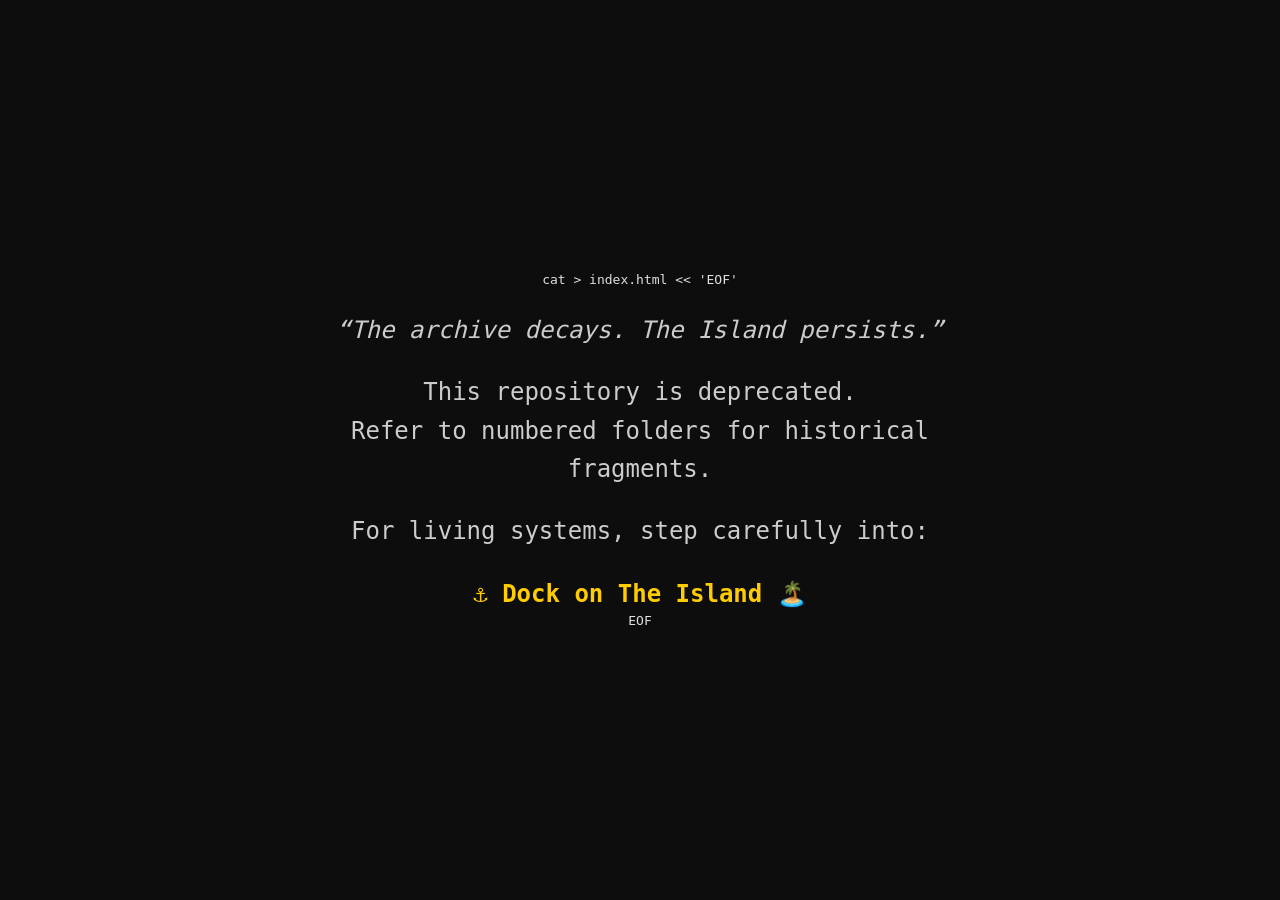
<file: glitch/index.html>
cat > index.html << 'EOF'
<!DOCTYPE html>
<html lang="en">
<head>
  <meta charset="UTF-8" />
  <meta name="viewport" content="width=device-width, initial-scale=1.0"/>
  <title>Ukusoma</title>
  <style>
    body {
      background-color: #0d0d0d;
      color: #e0e0e0;
      font-family: monospace;
      display: flex;
      flex-direction: column;
      align-items: center;
      justify-content: center;
      height: 100vh;
      margin: 0;
      animation: fadeIn 2s ease-in;
    }
    a {
      color: #ffcc00;
      text-decoration: none;
      margin-top: 2rem;
      font-weight: bold;
    }
    a:hover {
      text-shadow: 0 0 10px #ffcc00;
    }
    @keyframes fadeIn {
      from { opacity: 0; }
      to { opacity: 1; }
    }
    .glow {
      font-size: 1.5rem;
      text-align: center;
      line-height: 1.6;
      color: #ccc;
      max-width: 640px;
      padding: 0 1rem;
    }
  </style>
</head>
<body>
  <div class="glow">
    <p><em>“The archive decays. The Island persists.”</em></p>
    <p>This repository is deprecated.<br />
    Refer to numbered folders for historical fragments.</p>
    <p>For living systems, step carefully into:</p>
    <a href="../kitabo/ensi/ukubona/">⚓️ Dock on </a>
    <a href="../kitabo/insalata/">The Island 🏝️</a>
  </div>
</body>
</html>
EOF
</file>
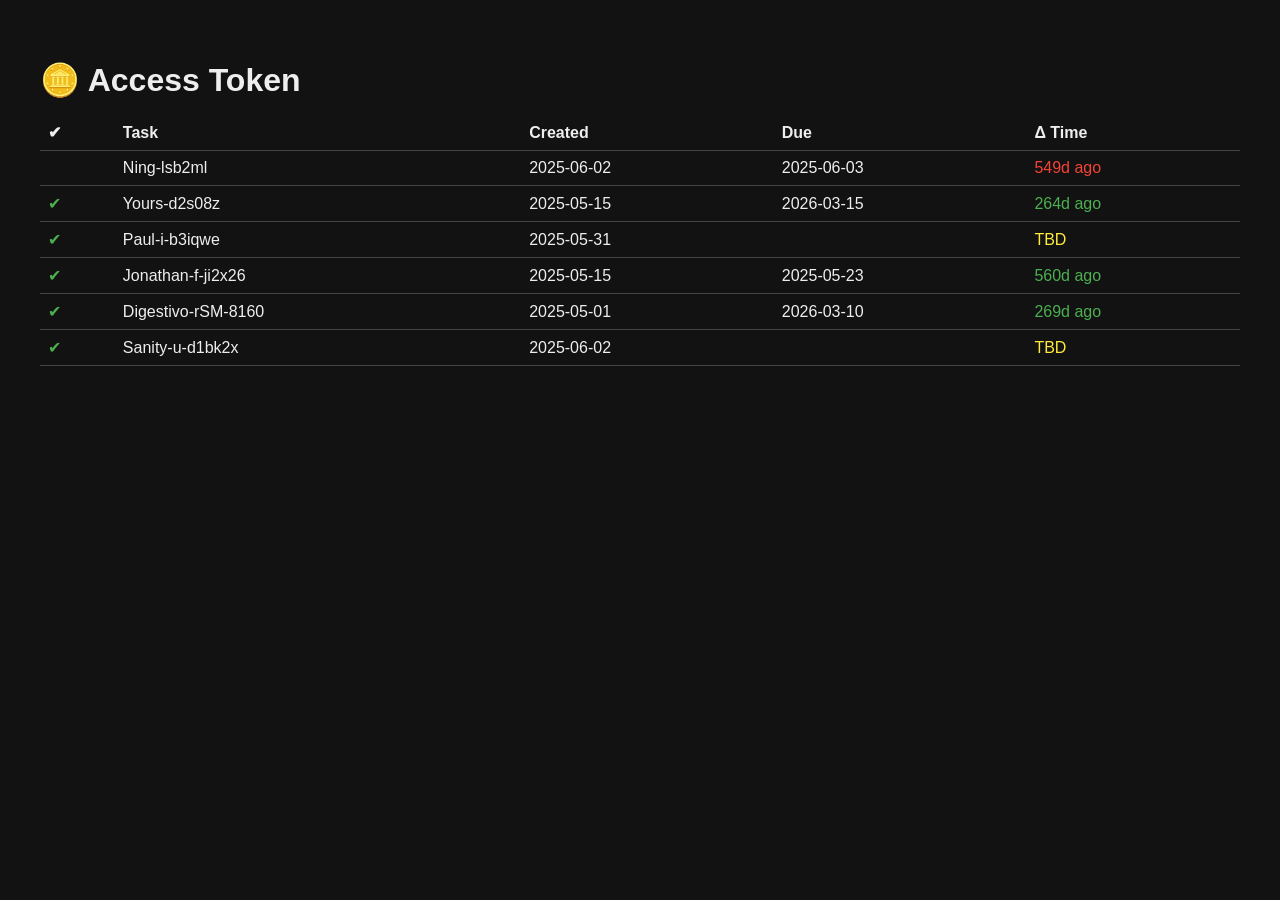
<file: ukb/digestivo/index.html>
<!DOCTYPE html>
<html lang="en">
<head>
  <meta charset="UTF-8">
  <title>Access Tokens</title>
  <link rel="stylesheet" href="style.css">
  <script src="script.js" defer></script>
</head>
<body>
  <h1>🪙 Access Token</h1>
  <table id="task-table">
    <thead>
      <tr>
        <th>✔</th>
        <th>Task</th>
        <th>Created</th>
        <th>Due</th>
        <th>Δ Time</th>
      </tr>
    </thead>
    <tbody></tbody>
  </table>
</body>
</html>
</file>
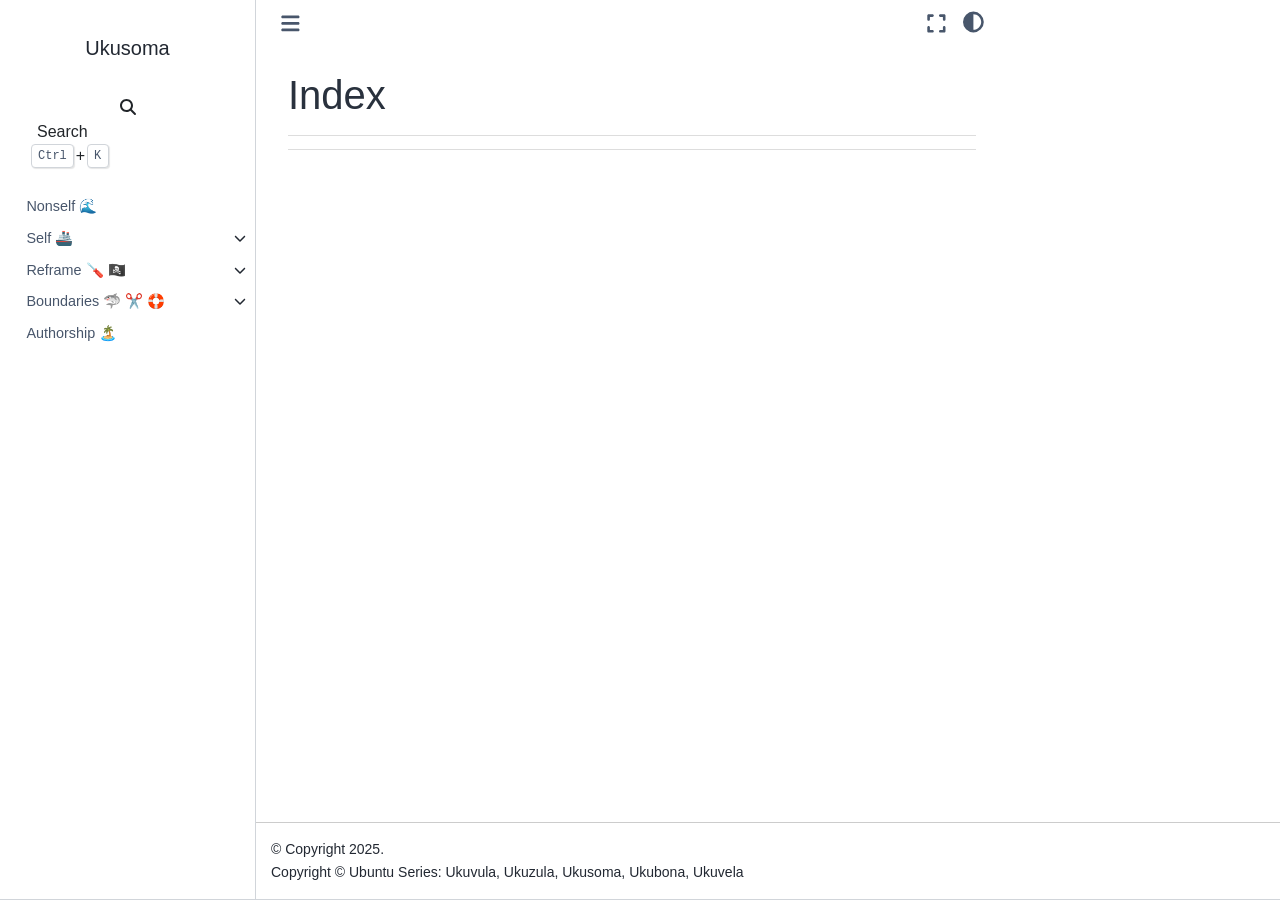
<file: genindex.html>
<!DOCTYPE html>


<html lang="en" data-content_root="" >

  <head>
    <meta charset="utf-8" />
    <meta name="viewport" content="width=device-width, initial-scale=1.0" />
    <title>Index &#8212; Ukusoma</title>
  
  
  
  <script data-cfasync="false">
    document.documentElement.dataset.mode = localStorage.getItem("mode") || "";
    document.documentElement.dataset.theme = localStorage.getItem("theme") || "";
  </script>
  
  <!-- Loaded before other Sphinx assets -->
  <link href="_static/styles/theme.css?digest=dfe6caa3a7d634c4db9b" rel="stylesheet" />
<link href="_static/styles/bootstrap.css?digest=dfe6caa3a7d634c4db9b" rel="stylesheet" />
<link href="_static/styles/pydata-sphinx-theme.css?digest=dfe6caa3a7d634c4db9b" rel="stylesheet" />

  
  <link href="_static/vendor/fontawesome/6.5.2/css/all.min.css?digest=dfe6caa3a7d634c4db9b" rel="stylesheet" />
  <link rel="preload" as="font" type="font/woff2" crossorigin href="_static/vendor/fontawesome/6.5.2/webfonts/fa-solid-900.woff2" />
<link rel="preload" as="font" type="font/woff2" crossorigin href="_static/vendor/fontawesome/6.5.2/webfonts/fa-brands-400.woff2" />
<link rel="preload" as="font" type="font/woff2" crossorigin href="_static/vendor/fontawesome/6.5.2/webfonts/fa-regular-400.woff2" />

    <link rel="stylesheet" type="text/css" href="_static/pygments.css" />
    <link rel="stylesheet" type="text/css" href="_static/styles/sphinx-book-theme.css" />
    <link rel="stylesheet" type="text/css" href="_static/togglebutton.css" />
    <link rel="stylesheet" type="text/css" href="_static/copybutton.css" />
    <link rel="stylesheet" type="text/css" href="_static/mystnb.4510f1fc1dee50b3e5859aac5469c37c29e427902b24a333a5f9fcb2f0b3ac41.css" />
    <link rel="stylesheet" type="text/css" href="_static/sphinx-thebe.css" />
    <link rel="stylesheet" type="text/css" href="_static/sphinx-design.5ea377869091fd0449014c60fc090103.min.css" />
    <link rel="stylesheet" type="text/css" href="_static/sphinx-dropdown.css" />
    <link rel="stylesheet" type="text/css" href="_static/panels-bootstrap.min.css" />
  
  <!-- Pre-loaded scripts that we'll load fully later -->
  <link rel="preload" as="script" href="_static/scripts/bootstrap.js?digest=dfe6caa3a7d634c4db9b" />
<link rel="preload" as="script" href="_static/scripts/pydata-sphinx-theme.js?digest=dfe6caa3a7d634c4db9b" />
  <script src="_static/vendor/fontawesome/6.5.2/js/all.min.js?digest=dfe6caa3a7d634c4db9b"></script>

    <script data-url_root="./" id="documentation_options" src="_static/documentation_options.js"></script>
    <script src="_static/jquery.js"></script>
    <script src="_static/underscore.js"></script>
    <script src="_static/_sphinx_javascript_frameworks_compat.js"></script>
    <script src="_static/doctools.js"></script>
    <script src="_static/sphinx_highlight.js"></script>
    <script src="_static/clipboard.min.js"></script>
    <script src="_static/copybutton.js"></script>
    <script src="_static/scripts/sphinx-book-theme.js"></script>
    <script>let toggleHintShow = 'Click to show';</script>
    <script>let toggleHintHide = 'Click to hide';</script>
    <script>let toggleOpenOnPrint = 'true';</script>
    <script src="_static/togglebutton.js"></script>
    <script>var togglebuttonSelector = '.toggle, .admonition.dropdown';</script>
    <script src="_static/design-tabs.js"></script>
    <script>const THEBE_JS_URL = "https://unpkg.com/thebe@0.8.2/lib/index.js"; const thebe_selector = ".thebe,.cell"; const thebe_selector_input = "pre"; const thebe_selector_output = ".output, .cell_output"</script>
    <script async="async" src="_static/sphinx-thebe.js"></script>
    <script>DOCUMENTATION_OPTIONS.pagename = 'genindex';</script>
    <link rel="shortcut icon" href="https://abikesa.github.io/favicon/assets/favicon-dark.ico"/>
    <link rel="index" title="Index" href="#" />
    <link rel="search" title="Search" href="search.html" />
  <meta name="viewport" content="width=device-width, initial-scale=1"/>
  <meta name="docsearch:language" content="en"/>
  </head>
  
  
  <body data-bs-spy="scroll" data-bs-target=".bd-toc-nav" data-offset="180" data-bs-root-margin="0px 0px -60%" data-default-mode="">

  
  
  <div id="pst-skip-link" class="skip-link d-print-none"><a href="#main-content">Skip to main content</a></div>
  
  <div id="pst-scroll-pixel-helper"></div>
  
  <button type="button" class="btn rounded-pill" id="pst-back-to-top">
    <i class="fa-solid fa-arrow-up"></i>Back to top</button>

  
  <input type="checkbox"
          class="sidebar-toggle"
          id="pst-primary-sidebar-checkbox"/>
  <label class="overlay overlay-primary" for="pst-primary-sidebar-checkbox"></label>
  
  <input type="checkbox"
          class="sidebar-toggle"
          id="pst-secondary-sidebar-checkbox"/>
  <label class="overlay overlay-secondary" for="pst-secondary-sidebar-checkbox"></label>
  
  <div class="search-button__wrapper">
    <div class="search-button__overlay"></div>
    <div class="search-button__search-container">
<form class="bd-search d-flex align-items-center"
      action="search.html"
      method="get">
  <i class="fa-solid fa-magnifying-glass"></i>
  <input type="search"
         class="form-control"
         name="q"
         id="search-input"
         placeholder="Search this book..."
         aria-label="Search this book..."
         autocomplete="off"
         autocorrect="off"
         autocapitalize="off"
         spellcheck="false"/>
  <span class="search-button__kbd-shortcut"><kbd class="kbd-shortcut__modifier">Ctrl</kbd>+<kbd>K</kbd></span>
</form></div>
  </div>

  <div class="pst-async-banner-revealer d-none">
  <aside id="bd-header-version-warning" class="d-none d-print-none" aria-label="Version warning"></aside>
</div>

  
    <header class="bd-header navbar navbar-expand-lg bd-navbar d-print-none">
    </header>
  

  <div class="bd-container">
    <div class="bd-container__inner bd-page-width">
      
      
      
        
      
      <div class="bd-sidebar-primary bd-sidebar">
        

  
  <div class="sidebar-header-items sidebar-primary__section">
    
    
    
    
  </div>
  
    <div class="sidebar-primary-items__start sidebar-primary__section">
        <div class="sidebar-primary-item">

  
    
  

<a class="navbar-brand logo" href="index.html">
  
  
  
  
  
  
    <p class="title logo__title">Ukusoma</p>
  
</a></div>
        <div class="sidebar-primary-item">

 <script>
 document.write(`
   <button class="btn search-button-field search-button__button" title="Search" aria-label="Search" data-bs-placement="bottom" data-bs-toggle="tooltip">
    <i class="fa-solid fa-magnifying-glass"></i>
    <span class="search-button__default-text">Search</span>
    <span class="search-button__kbd-shortcut"><kbd class="kbd-shortcut__modifier">Ctrl</kbd>+<kbd class="kbd-shortcut__modifier">K</kbd></span>
   </button>
 `);
 </script></div>
        <div class="sidebar-primary-item"><nav class="bd-links bd-docs-nav" aria-label="Main">
    <div class="bd-toc-item navbar-nav active">
        
        <ul class="nav bd-sidenav bd-sidenav__home-link">
            <li class="toctree-l1">
                <a class="reference internal" href="index.html">
                    Nonself 🌊
                </a>
            </li>
        </ul>
        <ul class="nav bd-sidenav">
<li class="toctree-l1 has-children"><a class="reference internal" href="act1/part1.html">Self 🚢</a><details><summary><span class="toctree-toggle" role="presentation"><i class="fa-solid fa-chevron-down"></i></span></summary><ul>
<li class="toctree-l2"><a class="reference internal" href="act1/chapter1.html">Idols</a></li>
<li class="toctree-l2"><a class="reference internal" href="act1/chapter2.html">Realities</a></li>
<li class="toctree-l2"><a class="reference internal" href="act1/chapter3.html">Question</a></li>
</ul>
</details></li>
<li class="toctree-l1 has-children"><a class="reference internal" href="act2/part2.html">Reframe 🪛 🏴‍☠️</a><details><summary><span class="toctree-toggle" role="presentation"><i class="fa-solid fa-chevron-down"></i></span></summary><ul>
<li class="toctree-l2"><a class="reference internal" href="act2/chapter1.html">Eternal</a></li>
<li class="toctree-l2"><a class="reference internal" href="act2/chapter2.html">War</a></li>
<li class="toctree-l2"><a class="reference internal" href="act2/chapter3.html">Hammer</a></li>
</ul>
</details></li>
<li class="toctree-l1 has-children"><a class="reference internal" href="act3/part3.html">Boundaries 🦈 ✂️ 🛟</a><details><summary><span class="toctree-toggle" role="presentation"><i class="fa-solid fa-chevron-down"></i></span></summary><ul>
<li class="toctree-l2 has-children"><a class="reference internal" href="act3/act1.html">Self 🗡</a><details><summary><span class="toctree-toggle" role="presentation"><i class="fa-solid fa-chevron-down"></i></span></summary><ul>
<li class="toctree-l3"><a class="reference internal" href="act3/part1/part1_1.html">Adversarial</a></li>
<li class="toctree-l3"><a class="reference internal" href="act3/part1/part1_2.html">Competitive</a></li>
<li class="toctree-l3"><a class="reference internal" href="act3/part1/part1_3.html">Worthy</a></li>
</ul>
</details></li>
<li class="toctree-l2 has-children"><a class="reference internal" href="act3/act2.html">Emergent 🤝</a><details><summary><span class="toctree-toggle" role="presentation"><i class="fa-solid fa-chevron-down"></i></span></summary><ul>
<li class="toctree-l3"><a class="reference internal" href="act3/part2/part2_1.html">Transactional</a></li>
<li class="toctree-l3"><a class="reference internal" href="act3/part2/part2_2.html">Suspended</a></li>
<li class="toctree-l3"><a class="reference internal" href="act3/part2/part2_3.html">Loyal</a></li>
</ul>
</details></li>
<li class="toctree-l2 has-children"><a class="reference internal" href="act3/act3.html">Nonself ❤️</a><details><summary><span class="toctree-toggle" role="presentation"><i class="fa-solid fa-chevron-down"></i></span></summary><ul>
<li class="toctree-l3"><a class="reference internal" href="act3/part3/part3_1.html">Cooperative</a></li>
<li class="toctree-l3"><a class="reference internal" href="act3/part3/part3_2.html">Emergent</a></li>

<li class="toctree-l3"><a class="reference internal" href="act3/part3/part3_3.html">Family 🎹</a></li>
</ul>
</details></li>
</ul>
</details></li>
<li class="toctree-l1"><a class="reference internal" href="bibliography.html">Authorship 🏝️</a></li>
</ul>

    </div>
</nav></div>
    </div>
  
  
  <div class="sidebar-primary-items__end sidebar-primary__section">
  </div>
  
  <div id="rtd-footer-container"></div>


      </div>
      
      <main id="main-content" class="bd-main" role="main">
        
        

<div class="sbt-scroll-pixel-helper"></div>

          <div class="bd-content">
            <div class="bd-article-container">
              
              <div class="bd-header-article d-print-none">
<div class="header-article-items header-article__inner">
  
    <div class="header-article-items__start">
      
        <div class="header-article-item"><button class="sidebar-toggle primary-toggle btn btn-sm" title="Toggle primary sidebar" data-bs-placement="bottom" data-bs-toggle="tooltip">
  <span class="fa-solid fa-bars"></span>
</button></div>
      
    </div>
  
  
    <div class="header-article-items__end">
      
        <div class="header-article-item">

<div class="article-header-buttons">



<button onclick="toggleFullScreen()"
  class="btn btn-sm btn-fullscreen-button"
  title="Fullscreen mode"
  data-bs-placement="bottom" data-bs-toggle="tooltip"
>
  

<span class="btn__icon-container">
  <i class="fas fa-expand"></i>
  </span>

</button>



<script>
document.write(`
  <button class="btn btn-sm nav-link pst-navbar-icon theme-switch-button" title="light/dark" aria-label="light/dark" data-bs-placement="bottom" data-bs-toggle="tooltip">
    <i class="theme-switch fa-solid fa-sun fa-lg" data-mode="light"></i>
    <i class="theme-switch fa-solid fa-moon fa-lg" data-mode="dark"></i>
    <i class="theme-switch fa-solid fa-circle-half-stroke fa-lg" data-mode="auto"></i>
  </button>
`);
</script>


<script>
document.write(`
  <button class="btn btn-sm pst-navbar-icon search-button search-button__button" title="Search" aria-label="Search" data-bs-placement="bottom" data-bs-toggle="tooltip">
    <i class="fa-solid fa-magnifying-glass fa-lg"></i>
  </button>
`);
</script>

</div></div>
      
    </div>
  
</div>
</div>
              
              

<div id="jb-print-docs-body" class="onlyprint">
    <h1></h1>
    <!-- Table of contents -->
    <div id="print-main-content">
        <div id="jb-print-toc">
            
        </div>
    </div>
</div>

              
                
<div id="searchbox"></div>
                <article class="bd-article">
                  

<h1 id="index">Index</h1>

<div class="genindex-jumpbox">
 
</div>


                </article>
              

              
              
              
              
                <footer class="prev-next-footer d-print-none">
                  
<div class="prev-next-area">
</div>
                </footer>
              
            </div>
            
            
              
            
          </div>
          <footer class="bd-footer-content">
            
<div class="bd-footer-content__inner container">
  
  <div class="footer-item">
    
  </div>
  
  <div class="footer-item">
    

  <p class="copyright">
    
      © Copyright 2025.
      <br/>
    
  </p>

  </div>
  
  <div class="footer-item">
    
  </div>
  
  <div class="footer-item">
    
<div class="extra_footer">
  Copyright © Ubuntu Series: Ukuvula, Ukuzula, Ukusoma, Ukubona, Ukuvela

</div>
  </div>
  
</div>
          </footer>
        

      </main>
    </div>
  </div>
  
  <!-- Scripts loaded after <body> so the DOM is not blocked -->
  <script src="_static/scripts/bootstrap.js?digest=dfe6caa3a7d634c4db9b"></script>
<script src="_static/scripts/pydata-sphinx-theme.js?digest=dfe6caa3a7d634c4db9b"></script>

  <footer class="bd-footer">
  </footer>
  </body>
</html>
</file>
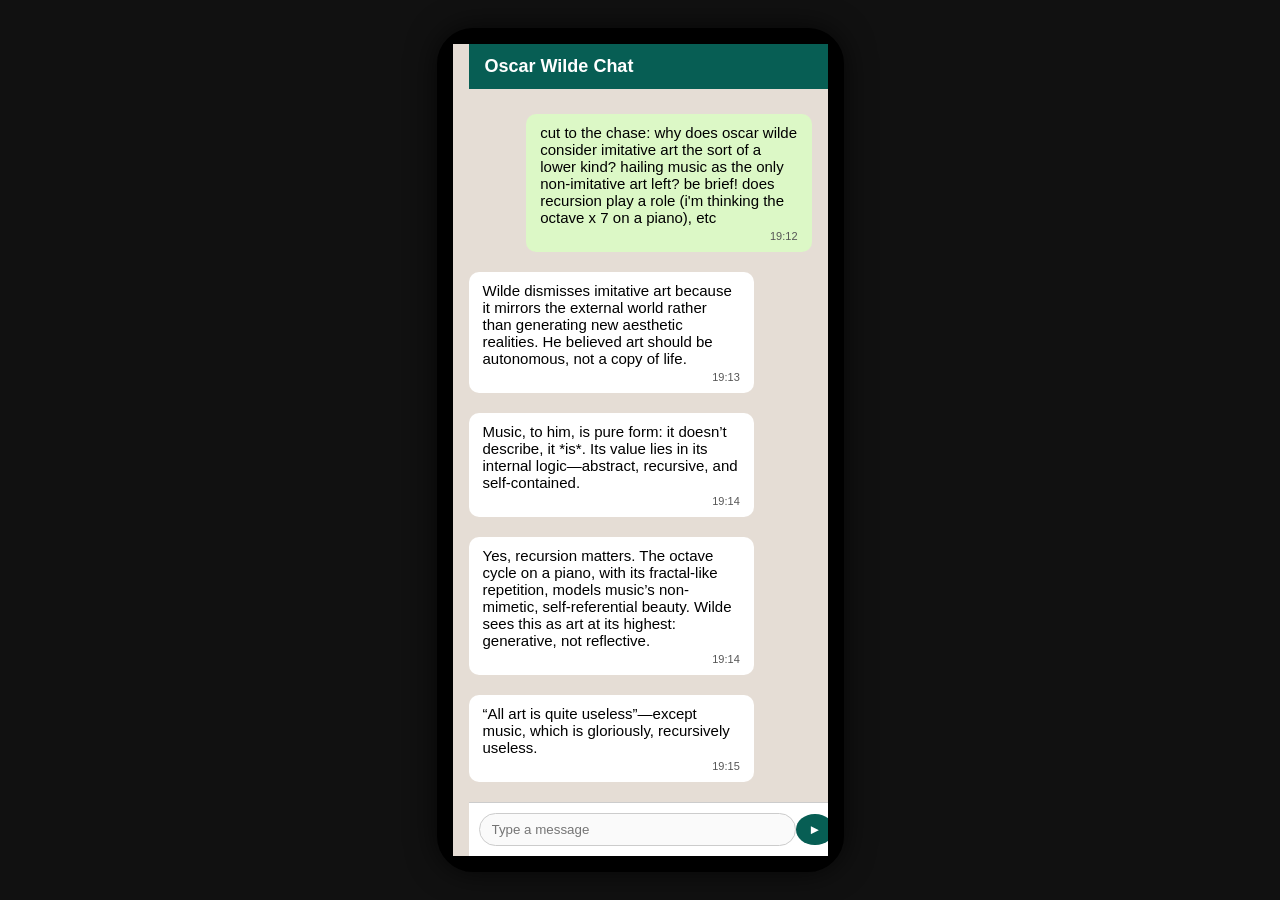
<file: liveserver.html>
<!DOCTYPE html>
<html lang="en">
<head>
  <meta charset="UTF-8">
  <meta name="viewport" content="width=device-width, initial-scale=1.0">
  <title>Oscar Wilde WhatsApp Chat</title>
  <style>
    body {
      background: #111;
      display: flex;
      align-items: center;
      justify-content: center;
      height: 100vh;
      margin: 0;
      font-family: 'Helvetica Neue', sans-serif;
    }
    .iphone {
      width: 375px;
      height: 812px;
      border: 16px solid #000;
      border-radius: 36px;
      box-shadow: 0 0 30px rgba(0, 0, 0, 0.7);
      background: #fff;
      position: relative;
      animation: vibrate 0.2s ease-in-out 4 alternate;
    }
    @keyframes vibrate {
      0% { transform: translate(0); }
      25% { transform: translate(2px, 1px); }
      50% { transform: translate(-2px, -1px); }
      75% { transform: translate(2px, -1px); }
      100% { transform: translate(-2px, 1px); }
    }
    .iphone::before {
      content: "";
      position: absolute;
      top: 10px;
      left: 50%;
      transform: translateX(-50%);
      width: 60px;
      height: 5px;
      background: #ccc;
      border-radius: 10px;
    }
    .screen {
      width: 100%;
      height: 100%;
      overflow-y: auto;
      background-color: #e5ddd5;
      padding: 60px 16px 80px;
      box-sizing: border-box;
      position: relative;
    }
    .header {
      position: absolute;
      top: 0;
      width: 100%;
      background-color: #075e54;
      color: white;
      padding: 12px 16px;
      box-sizing: border-box;
      font-weight: bold;
      font-size: 18px;
    }
    .message {
      margin: 10px 0;
      max-width: 75%;
      padding: 10px 14px;
      border-radius: 10px;
      font-size: 15px;
      position: relative;
    }
    .me {
      background-color: #dcf8c6;
      align-self: flex-end;
      margin-left: auto;
    }
    .bot {
      background-color: white;
      align-self: flex-start;
      margin-right: auto;
    }
    .timestamp {
      font-size: 11px;
      color: #555;
      text-align: right;
      margin-top: 4px;
    }
    .chat-container {
      display: flex;
      flex-direction: column;
    }
    .input-bar {
      position: absolute;
      bottom: 0;
      width: 100%;
      background: white;
      border-top: 1px solid #ccc;
      padding: 10px;
      box-sizing: border-box;
      display: flex;
      align-items: center;
      justify-content: space-between;
    }
    .input-bar input {
      width: 85%;
      padding: 8px 12px;
      border-radius: 20px;
      border: 1px solid #ccc;
    }
    .input-bar button {
      background: #075e54;
      color: white;
      border: none;
      padding: 8px 12px;
      border-radius: 50%;
      cursor: pointer;
    }
  </style>
</head>
<body>
  <div class="iphone">
    <div class="screen">
      <div class="header">Oscar Wilde Chat</div>
      <div class="chat-container">
        <div class="message me">
          cut to the chase: why does oscar wilde consider imitative art the sort of a lower kind? hailing music as the only non-imitative art left? be brief! does recursion play a role (i'm thinking the octave x 7 on a piano), etc
          <div class="timestamp">19:12</div>
        </div>
        <div class="message bot">
          Wilde dismisses imitative art because it mirrors the external world rather than generating new aesthetic realities. He believed art should be autonomous, not a copy of life.
          <div class="timestamp">19:13</div>
        </div>
        <div class="message bot">
          Music, to him, is pure form: it doesn’t describe, it *is*. Its value lies in its internal logic—abstract, recursive, and self-contained.
          <div class="timestamp">19:14</div>
        </div>
        <div class="message bot">
          Yes, recursion matters. The octave cycle on a piano, with its fractal-like repetition, models music’s non-mimetic, self-referential beauty. Wilde sees this as art at its highest: generative, not reflective.
          <div class="timestamp">19:14</div>
        </div>
        <div class="message bot">
          “All art is quite useless”—except music, which is gloriously, recursively useless.
          <div class="timestamp">19:15</div>
        </div>
        <div class="message bot">
          Really, imitating reality? One might as well paint a mirror and call it genius.
          <div class="timestamp">19:15</div>
        </div>
      </div>
      <div class="input-bar">
        <input type="text" placeholder="Type a message" disabled>
        <button>&#9658;</button>
      </div>
    </div>
  </div>
</body>
</html>
</file>
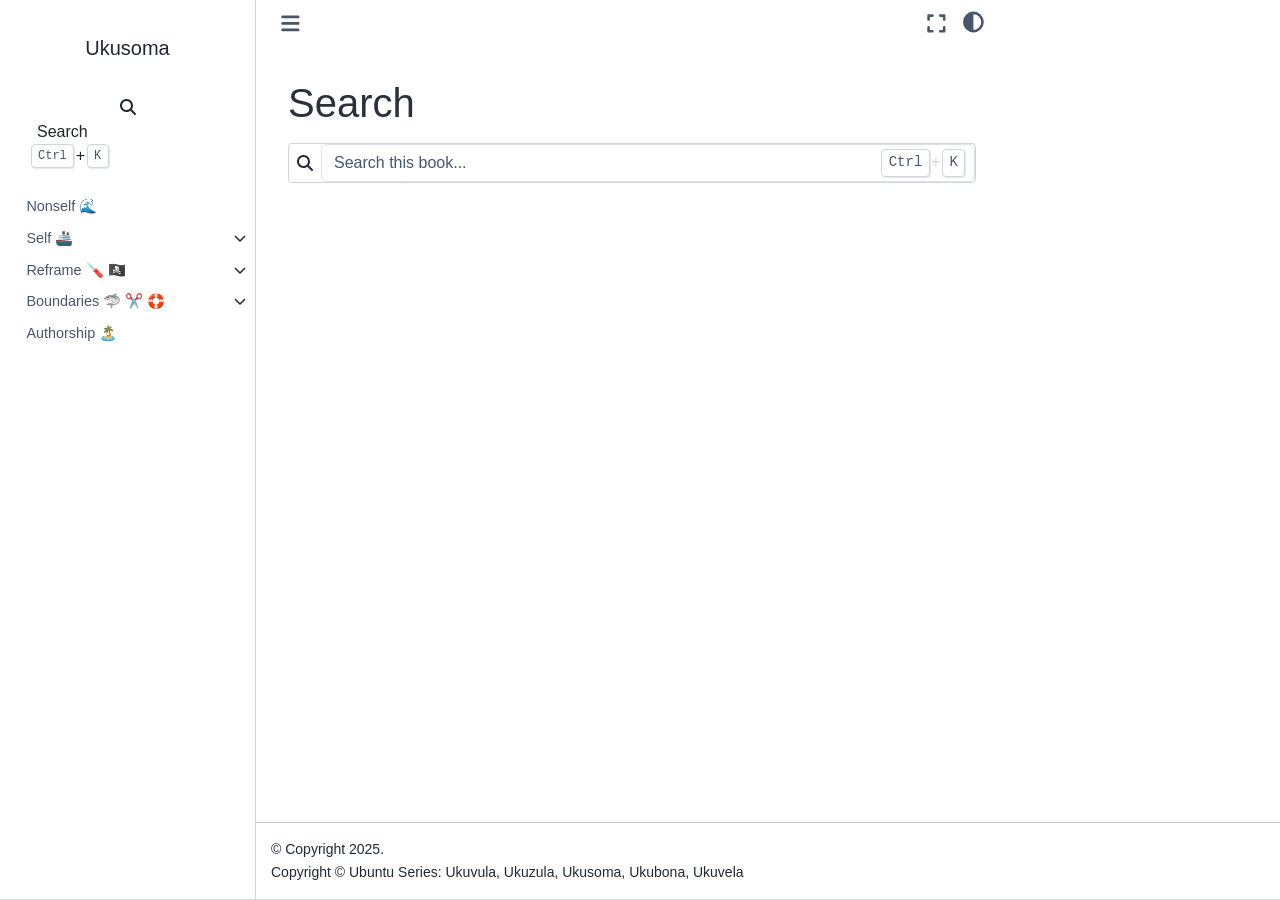
<file: search.html>
<!DOCTYPE html>


<html lang="en" data-content_root="" >

  <head>
    <meta charset="utf-8" />
    <meta name="viewport" content="width=device-width, initial-scale=1.0" /><title>Search - Ukusoma</title>
  
  
  
  <script data-cfasync="false">
    document.documentElement.dataset.mode = localStorage.getItem("mode") || "";
    document.documentElement.dataset.theme = localStorage.getItem("theme") || "";
  </script>
  
  <!-- Loaded before other Sphinx assets -->
  <link href="_static/styles/theme.css?digest=dfe6caa3a7d634c4db9b" rel="stylesheet" />
<link href="_static/styles/bootstrap.css?digest=dfe6caa3a7d634c4db9b" rel="stylesheet" />
<link href="_static/styles/pydata-sphinx-theme.css?digest=dfe6caa3a7d634c4db9b" rel="stylesheet" />

  
  <link href="_static/vendor/fontawesome/6.5.2/css/all.min.css?digest=dfe6caa3a7d634c4db9b" rel="stylesheet" />
  <link rel="preload" as="font" type="font/woff2" crossorigin href="_static/vendor/fontawesome/6.5.2/webfonts/fa-solid-900.woff2" />
<link rel="preload" as="font" type="font/woff2" crossorigin href="_static/vendor/fontawesome/6.5.2/webfonts/fa-brands-400.woff2" />
<link rel="preload" as="font" type="font/woff2" crossorigin href="_static/vendor/fontawesome/6.5.2/webfonts/fa-regular-400.woff2" />

    <link rel="stylesheet" type="text/css" href="_static/pygments.css" />
    <link rel="stylesheet" type="text/css" href="_static/styles/sphinx-book-theme.css" />
    <link rel="stylesheet" type="text/css" href="_static/togglebutton.css" />
    <link rel="stylesheet" type="text/css" href="_static/copybutton.css" />
    <link rel="stylesheet" type="text/css" href="_static/mystnb.4510f1fc1dee50b3e5859aac5469c37c29e427902b24a333a5f9fcb2f0b3ac41.css" />
    <link rel="stylesheet" type="text/css" href="_static/sphinx-thebe.css" />
    <link rel="stylesheet" type="text/css" href="_static/sphinx-design.5ea377869091fd0449014c60fc090103.min.css" />
    <link rel="stylesheet" type="text/css" href="_static/sphinx-dropdown.css" />
    <link rel="stylesheet" type="text/css" href="_static/panels-bootstrap.min.css" />
  
  <!-- Pre-loaded scripts that we'll load fully later -->
  <link rel="preload" as="script" href="_static/scripts/bootstrap.js?digest=dfe6caa3a7d634c4db9b" />
<link rel="preload" as="script" href="_static/scripts/pydata-sphinx-theme.js?digest=dfe6caa3a7d634c4db9b" />
  <script src="_static/vendor/fontawesome/6.5.2/js/all.min.js?digest=dfe6caa3a7d634c4db9b"></script>

    <script data-url_root="./" id="documentation_options" src="_static/documentation_options.js"></script>
    <script src="_static/jquery.js"></script>
    <script src="_static/underscore.js"></script>
    <script src="_static/_sphinx_javascript_frameworks_compat.js"></script>
    <script src="_static/doctools.js"></script>
    <script src="_static/sphinx_highlight.js"></script>
    <script src="_static/clipboard.min.js"></script>
    <script src="_static/copybutton.js"></script>
    <script src="_static/scripts/sphinx-book-theme.js"></script>
    <script>let toggleHintShow = 'Click to show';</script>
    <script>let toggleHintHide = 'Click to hide';</script>
    <script>let toggleOpenOnPrint = 'true';</script>
    <script src="_static/togglebutton.js"></script>
    <script>var togglebuttonSelector = '.toggle, .admonition.dropdown';</script>
    <script src="_static/design-tabs.js"></script>
    <script>const THEBE_JS_URL = "https://unpkg.com/thebe@0.8.2/lib/index.js"; const thebe_selector = ".thebe,.cell"; const thebe_selector_input = "pre"; const thebe_selector_output = ".output, .cell_output"</script>
    <script async="async" src="_static/sphinx-thebe.js"></script>
    <script>DOCUMENTATION_OPTIONS.pagename = 'search';</script>
  <script src="_static/searchtools.js"></script>
  <script src="_static/language_data.js"></script>
  <script src="searchindex.js"></script>
    <link rel="shortcut icon" href="https://abikesa.github.io/favicon/assets/favicon-dark.ico"/>
    <link rel="index" title="Index" href="genindex.html" />
    <link rel="search" title="Search" href="#" />
  <meta name="viewport" content="width=device-width, initial-scale=1"/>
  <meta name="docsearch:language" content="en"/>
  </head>
  
  
  <body data-bs-spy="scroll" data-bs-target=".bd-toc-nav" data-offset="180" data-bs-root-margin="0px 0px -60%" data-default-mode="">

  
  
  <div id="pst-skip-link" class="skip-link d-print-none"><a href="#main-content">Skip to main content</a></div>
  
  <div id="pst-scroll-pixel-helper"></div>
  
  <button type="button" class="btn rounded-pill" id="pst-back-to-top">
    <i class="fa-solid fa-arrow-up"></i>Back to top</button>

  
  <input type="checkbox"
          class="sidebar-toggle"
          id="pst-primary-sidebar-checkbox"/>
  <label class="overlay overlay-primary" for="pst-primary-sidebar-checkbox"></label>
  
  <input type="checkbox"
          class="sidebar-toggle"
          id="pst-secondary-sidebar-checkbox"/>
  <label class="overlay overlay-secondary" for="pst-secondary-sidebar-checkbox"></label>
  
  <div class="search-button__wrapper">
    <div class="search-button__overlay"></div>
    <div class="search-button__search-container">
<form class="bd-search d-flex align-items-center"
      action="#"
      method="get">
  <i class="fa-solid fa-magnifying-glass"></i>
  <input type="search"
         class="form-control"
         name="q"
         id="search-input"
         placeholder="Search this book..."
         aria-label="Search this book..."
         autocomplete="off"
         autocorrect="off"
         autocapitalize="off"
         spellcheck="false"/>
  <span class="search-button__kbd-shortcut"><kbd class="kbd-shortcut__modifier">Ctrl</kbd>+<kbd>K</kbd></span>
</form></div>
  </div>

  <div class="pst-async-banner-revealer d-none">
  <aside id="bd-header-version-warning" class="d-none d-print-none" aria-label="Version warning"></aside>
</div>

  
    <header class="bd-header navbar navbar-expand-lg bd-navbar d-print-none">
    </header>
  

  <div class="bd-container">
    <div class="bd-container__inner bd-page-width">
      
      
      
        
      
      <div class="bd-sidebar-primary bd-sidebar">
        

  
  <div class="sidebar-header-items sidebar-primary__section">
    
    
    
    
  </div>
  
    <div class="sidebar-primary-items__start sidebar-primary__section">
        <div class="sidebar-primary-item">

  
    
  

<a class="navbar-brand logo" href="index.html">
  
  
  
  
  
  
    <p class="title logo__title">Ukusoma</p>
  
</a></div>
        <div class="sidebar-primary-item">

 <script>
 document.write(`
   <button class="btn search-button-field search-button__button" title="Search" aria-label="Search" data-bs-placement="bottom" data-bs-toggle="tooltip">
    <i class="fa-solid fa-magnifying-glass"></i>
    <span class="search-button__default-text">Search</span>
    <span class="search-button__kbd-shortcut"><kbd class="kbd-shortcut__modifier">Ctrl</kbd>+<kbd class="kbd-shortcut__modifier">K</kbd></span>
   </button>
 `);
 </script></div>
        <div class="sidebar-primary-item"><nav class="bd-links bd-docs-nav" aria-label="Main">
    <div class="bd-toc-item navbar-nav active">
        
        <ul class="nav bd-sidenav bd-sidenav__home-link">
            <li class="toctree-l1">
                <a class="reference internal" href="index.html">
                    Nonself 🌊
                </a>
            </li>
        </ul>
        <ul class="nav bd-sidenav">
<li class="toctree-l1 has-children"><a class="reference internal" href="act1/part1.html">Self 🚢</a><details><summary><span class="toctree-toggle" role="presentation"><i class="fa-solid fa-chevron-down"></i></span></summary><ul>
<li class="toctree-l2"><a class="reference internal" href="act1/chapter1.html">Idols</a></li>
<li class="toctree-l2"><a class="reference internal" href="act1/chapter2.html">Realities</a></li>
<li class="toctree-l2"><a class="reference internal" href="act1/chapter3.html">Question</a></li>
</ul>
</details></li>
<li class="toctree-l1 has-children"><a class="reference internal" href="act2/part2.html">Reframe 🪛 🏴‍☠️</a><details><summary><span class="toctree-toggle" role="presentation"><i class="fa-solid fa-chevron-down"></i></span></summary><ul>
<li class="toctree-l2"><a class="reference internal" href="act2/chapter1.html">Eternal</a></li>
<li class="toctree-l2"><a class="reference internal" href="act2/chapter2.html">War</a></li>
<li class="toctree-l2"><a class="reference internal" href="act2/chapter3.html">Hammer</a></li>
</ul>
</details></li>
<li class="toctree-l1 has-children"><a class="reference internal" href="act3/part3.html">Boundaries 🦈 ✂️ 🛟</a><details><summary><span class="toctree-toggle" role="presentation"><i class="fa-solid fa-chevron-down"></i></span></summary><ul>
<li class="toctree-l2 has-children"><a class="reference internal" href="act3/act1.html">Self 🗡</a><details><summary><span class="toctree-toggle" role="presentation"><i class="fa-solid fa-chevron-down"></i></span></summary><ul>
<li class="toctree-l3"><a class="reference internal" href="act3/part1/part1_1.html">Adversarial</a></li>
<li class="toctree-l3"><a class="reference internal" href="act3/part1/part1_2.html">Competitive</a></li>
<li class="toctree-l3"><a class="reference internal" href="act3/part1/part1_3.html">Worthy</a></li>
</ul>
</details></li>
<li class="toctree-l2 has-children"><a class="reference internal" href="act3/act2.html">Emergent 🤝</a><details><summary><span class="toctree-toggle" role="presentation"><i class="fa-solid fa-chevron-down"></i></span></summary><ul>
<li class="toctree-l3"><a class="reference internal" href="act3/part2/part2_1.html">Transactional</a></li>
<li class="toctree-l3"><a class="reference internal" href="act3/part2/part2_2.html">Suspended</a></li>
<li class="toctree-l3"><a class="reference internal" href="act3/part2/part2_3.html">Loyal</a></li>
</ul>
</details></li>
<li class="toctree-l2 has-children"><a class="reference internal" href="act3/act3.html">Nonself ❤️</a><details><summary><span class="toctree-toggle" role="presentation"><i class="fa-solid fa-chevron-down"></i></span></summary><ul>
<li class="toctree-l3"><a class="reference internal" href="act3/part3/part3_1.html">Cooperative</a></li>
<li class="toctree-l3"><a class="reference internal" href="act3/part3/part3_2.html">Emergent</a></li>

<li class="toctree-l3"><a class="reference internal" href="act3/part3/part3_3.html">Family 🎹</a></li>
</ul>
</details></li>
</ul>
</details></li>
<li class="toctree-l1"><a class="reference internal" href="bibliography.html">Authorship 🏝️</a></li>
</ul>

    </div>
</nav></div>
    </div>
  
  
  <div class="sidebar-primary-items__end sidebar-primary__section">
  </div>
  
  <div id="rtd-footer-container"></div>


      </div>
      
      <main id="main-content" class="bd-main" role="main">
        
        

<div class="sbt-scroll-pixel-helper"></div>

          <div class="bd-content">
            <div class="bd-article-container">
              
              <div class="bd-header-article d-print-none">
<div class="header-article-items header-article__inner">
  
    <div class="header-article-items__start">
      
        <div class="header-article-item"><button class="sidebar-toggle primary-toggle btn btn-sm" title="Toggle primary sidebar" data-bs-placement="bottom" data-bs-toggle="tooltip">
  <span class="fa-solid fa-bars"></span>
</button></div>
      
    </div>
  
  
    <div class="header-article-items__end">
      
        <div class="header-article-item">

<div class="article-header-buttons">



<button onclick="toggleFullScreen()"
  class="btn btn-sm btn-fullscreen-button"
  title="Fullscreen mode"
  data-bs-placement="bottom" data-bs-toggle="tooltip"
>
  

<span class="btn__icon-container">
  <i class="fas fa-expand"></i>
  </span>

</button>



<script>
document.write(`
  <button class="btn btn-sm nav-link pst-navbar-icon theme-switch-button" title="light/dark" aria-label="light/dark" data-bs-placement="bottom" data-bs-toggle="tooltip">
    <i class="theme-switch fa-solid fa-sun fa-lg" data-mode="light"></i>
    <i class="theme-switch fa-solid fa-moon fa-lg" data-mode="dark"></i>
    <i class="theme-switch fa-solid fa-circle-half-stroke fa-lg" data-mode="auto"></i>
  </button>
`);
</script>


<script>
document.write(`
  <button class="btn btn-sm pst-navbar-icon search-button search-button__button" title="Search" aria-label="Search" data-bs-placement="bottom" data-bs-toggle="tooltip">
    <i class="fa-solid fa-magnifying-glass fa-lg"></i>
  </button>
`);
</script>

</div></div>
      
    </div>
  
</div>
</div>
              
              
  <div class="bd-search-container">
    <h1>Search</h1>
    <noscript>
      <div class="admonition error">
        <p class="admonition-title">Error</p>
        <p>Please activate JavaScript to enable the search functionality.</p>
      </div>
    </noscript>
    
<form class="bd-search d-flex align-items-center"
      action="#"
      method="get">
  <i class="fa-solid fa-magnifying-glass"></i>
  <input type="search"
         class="form-control"
         name="q"
         id="search-input"
         placeholder="Search this book..."
         aria-label="Search this book..."
         autocomplete="off"
         autocorrect="off"
         autocapitalize="off"
         spellcheck="false"/>
  <span class="search-button__kbd-shortcut"><kbd class="kbd-shortcut__modifier">Ctrl</kbd>+<kbd>K</kbd></span>
</form>
    <div id="search-results"></div>
  </div>
  <script>
    // Activate the search field on page load
    let searchInput = document.querySelector("form.bd-search input");
    if (searchInput) {
        searchInput.focus();
        searchInput.select();
        console.log("[PST]: Set focus on search field.");
    }
  </script>

              
              
              
              
                <footer class="prev-next-footer d-print-none">
                  
<div class="prev-next-area">
</div>
                </footer>
              
            </div>
            
            
              
            
          </div>
          <footer class="bd-footer-content">
            
<div class="bd-footer-content__inner container">
  
  <div class="footer-item">
    
  </div>
  
  <div class="footer-item">
    

  <p class="copyright">
    
      © Copyright 2025.
      <br/>
    
  </p>

  </div>
  
  <div class="footer-item">
    
  </div>
  
  <div class="footer-item">
    
<div class="extra_footer">
  Copyright © Ubuntu Series: Ukuvula, Ukuzula, Ukusoma, Ukubona, Ukuvela

</div>
  </div>
  
</div>
          </footer>
        

      </main>
    </div>
  </div>
  
  <!-- Scripts loaded after <body> so the DOM is not blocked -->
  <script src="_static/scripts/bootstrap.js?digest=dfe6caa3a7d634c4db9b"></script>
<script src="_static/scripts/pydata-sphinx-theme.js?digest=dfe6caa3a7d634c4db9b"></script>

  <footer class="bd-footer">
  </footer>
  </body>
</html>
</file>
<file: ukb/digestivo/style.css>
body {
  font-family: sans-serif;
  background: #121212;
  color: #eee;
  padding: 2rem;
}
h1 {
  margin-bottom: 1rem;
}
table {
  width: 100%;
  border-collapse: collapse;
}
th, td {
  padding: 0.5rem;
  border-bottom: 1px solid #444;
  text-align: left;
}
.done {
  color: #4caf50;
}
.overdue {  
  color: #f44336;
}     
.upcoming {
  color: #ffeb3b;
}
</file>
<file: _static/styles/theme.css>
/* Provided by Sphinx's 'basic' theme, and included in the final set of assets */
@import "../basic.css";
</file>
<file: _static/styles/pydata-sphinx-theme.css>
html{--pst-header-height:4rem;--pst-header-article-height:calc(var(--pst-header-height)*2/3);--pst-sidebar-secondary:17rem;--pst-font-size-base:1rem;--pst-font-size-h1:2.5rem;--pst-font-size-h2:2rem;--pst-font-size-h3:1.75rem;--pst-font-size-h4:1.5rem;--pst-font-size-h5:1.25rem;--pst-font-size-h6:1.1rem;--pst-font-size-milli:0.9rem;--pst-sidebar-font-size:0.9rem;--pst-sidebar-font-size-mobile:1.1rem;--pst-sidebar-header-font-size:1.2rem;--pst-sidebar-header-font-weight:600;--pst-admonition-font-weight-heading:600;--pst-font-weight-caption:300;--pst-font-weight-heading:400;--pst-font-family-base-system:-apple-system,"BlinkMacSystemFont","Segoe UI","Helvetica Neue","Arial",sans-serif,"Apple Color Emoji","Segoe UI Emoji","Segoe UI Symbol";--pst-font-family-monospace-system:"SFMono-Regular","Menlo","Consolas","Monaco","Liberation Mono","Lucida Console",monospace;--pst-font-family-base:var(--pst-font-family-base-system);--pst-font-family-heading:var(--pst-font-family-base-system);--pst-font-family-monospace:var(--pst-font-family-monospace-system);--pst-font-size-icon:1.5rem;--pst-icon-check-circle:"";--pst-icon-info-circle:"";--pst-icon-exclamation-triangle:"";--pst-icon-exclamation-circle:"";--pst-icon-times-circle:"";--pst-icon-lightbulb:"";--pst-icon-download:"";--pst-icon-angle-left:"";--pst-icon-angle-right:"";--pst-icon-external-link:"";--pst-icon-search-minus:"";--pst-icon-github:"";--pst-icon-gitlab:"";--pst-icon-share:"";--pst-icon-bell:"";--pst-icon-pencil:"";--pst-breadcrumb-divider:"";--pst-icon-admonition-default:var(--pst-icon-bell);--pst-icon-admonition-note:var(--pst-icon-info-circle);--pst-icon-admonition-attention:var(--pst-icon-exclamation-circle);--pst-icon-admonition-caution:var(--pst-icon-exclamation-triangle);--pst-icon-admonition-warning:var(--pst-icon-exclamation-triangle);--pst-icon-admonition-danger:var(--pst-icon-exclamation-triangle);--pst-icon-admonition-error:var(--pst-icon-times-circle);--pst-icon-admonition-hint:var(--pst-icon-lightbulb);--pst-icon-admonition-tip:var(--pst-icon-lightbulb);--pst-icon-admonition-important:var(--pst-icon-exclamation-circle);--pst-icon-admonition-seealso:var(--pst-icon-share);--pst-icon-admonition-todo:var(--pst-icon-pencil);--pst-icon-versionmodified-default:var(--pst-icon-exclamation-circle);--pst-icon-versionmodified-added:var(--pst-icon-exclamation-circle);--pst-icon-versionmodified-changed:var(--pst-icon-exclamation-circle);--pst-icon-versionmodified-deprecated:var(--pst-icon-exclamation-circle);font-size:var(--pst-font-size-base);scroll-padding-top:calc(var(--pst-header-height) + 1rem)}body{background-color:var(--pst-color-background);color:var(--pst-color-text-base);display:flex;flex-direction:column;font-family:var(--pst-font-family-base);font-weight:400;line-height:1.65;min-height:100vh}body::-webkit-scrollbar-track{background-color:var(--pst-color-background)}p{font-size:1em;margin-bottom:1.15rem}p.rubric{border-bottom:1px solid var(--pst-color-border)}p.centered{text-align:center}a{word-wrap:break-word;color:var(--pst-color-link);text-decoration:underline;text-decoration-thickness:max(1px,.0625rem);text-underline-offset:.1578em}a:hover{color:var(--pst-color-link-hover);text-decoration-skip-ink:none;text-decoration-thickness:max(3px,.1875rem,.12em)}a:active,a:visited{color:var(--pst-color-link)}a:visited:hover{color:var(--pst-color-link-hover)}a.headerlink{color:var(--pst-color-secondary);font-size:.8em;margin-left:.2em;opacity:.7;padding:0 4px;text-decoration:none;transition:all .2s ease-out;user-select:none}a.headerlink:hover{opacity:1}a.github:before,a.gitlab:before{color:var(--pst-color-text-muted);font:var(--fa-font-brands);margin-right:.25rem}a.github:before{content:var(--pst-icon-github)}a.gitlab:before{content:var(--pst-icon-gitlab)}h1,h2,h3,h4,h5,h6{font-family:var(--pst-font-family-heading);font-weight:var(--pst-font-weight-heading);line-height:1.15;margin:2.75rem 0 1.05rem}h1{font-size:var(--pst-font-size-h1);margin-top:0}h1,h2{color:var(--pst-heading-color)}h2{font-size:var(--pst-font-size-h2)}h3{font-size:var(--pst-font-size-h3)}h3,h4{color:var(--pst-heading-color)}h4{font-size:var(--pst-font-size-h4)}h5{font-size:var(--pst-font-size-h5)}h5,h6{color:var(--pst-color-text-base)}h6{font-size:var(--pst-font-size-h6)}.text_small,small{font-size:var(--pst-font-size-milli)}hr{border:0;border-top:1px solid var(--pst-color-border)}code,kbd,pre,samp{font-family:var(--pst-font-family-monospace)}kbd{background-color:var(--pst-color-on-background);color:var(--pst-color-text-muted)}kbd:not(.compound){border:1px solid var(--pst-color-border);box-shadow:1px 1px 1px var(--pst-color-shadow);margin:0 .1rem;padding:.1rem .4rem}code{color:var(--pst-color-inline-code)}pre{background-color:var(--pst-color-surface);border:1px solid var(--pst-color-border);border-radius:.25rem;color:var(--pst-color-text-base);line-height:1.2em;margin:1.5em 0;padding:1rem}pre .linenos{opacity:.8;padding-right:10px}#pst-back-to-top{background-color:var(--pst-color-secondary);border:none;color:var(--pst-color-secondary-text);display:none;left:50vw;position:fixed;top:90vh;transform:translate(-50%);z-index:1080}#pst-back-to-top .fa-arrow-up{margin-inline-end:.5em}#pst-back-to-top:hover{background-color:var(--pst-violet-600);color:var(--pst-color-link-hover);color:var(--pst-color-secondary-text);text-decoration:underline;text-decoration-skip-ink:none;text-decoration-thickness:max(1px,.0625rem);text-decoration-thickness:max(3px,.1875rem,.12em);text-decoration-thickness:1px;text-underline-offset:.1578em}#pst-back-to-top:focus-visible{box-shadow:none;outline:var(--pst-color-accent) solid .1875rem;outline-color:var(--pst-color-secondary);outline-offset:.1875rem}:focus-visible{box-shadow:none;outline:var(--pst-color-accent) solid .1875rem}.skip-link{background-color:var(--pst-color-warning);border-bottom:1px solid var(--pst-color-border);left:0;padding:.5rem;position:fixed;right:0;text-align:center;top:0;transform:translateY(-100%);transition:transform .15s ease-in-out;z-index:1055}.skip-link:focus-within{transform:translateY(0)}.skip-link a{color:var(--pst-color-warning-text)!important}.skip-link a:focus-visible{outline-color:#14181e}.bd-container{display:flex;flex-grow:1;justify-content:center}.bd-container .bd-container__inner{display:flex}.bd-page-width{width:100%}@media(min-width:960px){.bd-page-width{max-width:88rem}}.pst-async-banner-revealer{height:0;overflow:hidden;transition:height .3s ease-in-out}@media(prefers-reduced-motion){.pst-async-banner-revealer{transition:none}}#bd-header-version-warning,.bd-header-announcement{align-items:center;display:flex;justify-content:center;min-height:3rem;padding:.5rem 12.5%;position:relative;text-align:center;width:100%}@media(max-width:959.98px){#bd-header-version-warning,.bd-header-announcement{padding:.5rem 2%}}#bd-header-version-warning p,.bd-header-announcement p{font-weight:700;margin:0}#bd-header-version-warning a,.bd-header-announcement a{color:var(--pst-color-inline-code-links)}#bd-header-version-warning .pst-button-link-to-stable-version,.bd-header-announcement .pst-button-link-to-stable-version{background-color:var(--pst-color-danger);border-color:var(--pst-color-danger);border-radius:.25rem;box-shadow:0 .2rem .5rem var(--pst-color-shadow),0 0 .0625rem var(--pst-color-shadow)!important;color:var(--pst-color-danger-text)}#bd-header-version-warning .pst-button-link-to-stable-version:hover,.bd-header-announcement .pst-button-link-to-stable-version:hover{background-color:var(--pst-color-danger-highlight);border-color:var(--pst-color-danger-highlight);color:var(--pst-color-danger-text)}#bd-header-version-warning .pst-button-link-to-stable-version:focus-visible,.bd-header-announcement .pst-button-link-to-stable-version:focus-visible{outline:.1875rem solid var(--pst-color-danger);outline-offset:.1875rem}.bd-header-announcement{background-color:var(--pst-color-secondary-bg)}#bd-header-version-warning{background-color:var(--pst-color-danger-bg)}.bd-main{display:flex;flex-direction:column;flex-grow:1;min-width:0}.bd-main .bd-content{display:flex;height:100%;justify-content:center}.bd-main .bd-content .bd-article-container{display:flex;flex-direction:column;justify-content:start;max-width:60em;overflow-x:auto;padding:1rem;width:100%}@media(min-width:1200px){.bd-main .bd-content .bd-article-container .bd-article{padding-left:2rem;padding-top:1.5rem}}.bd-footer{border-top:1px solid var(--pst-color-border);width:100%}.bd-footer .bd-footer__inner{display:flex;flex-grow:1;margin:auto;padding:1rem}.bd-footer .footer-items__center,.bd-footer .footer-items__end,.bd-footer .footer-items__start{display:flex;flex-direction:column;flex-grow:1;gap:.5rem;justify-content:center}.bd-footer .footer-items__center{text-align:center}.bd-footer .footer-items__end{text-align:end}.bd-footer .footer-item p{margin-bottom:0}.bd-footer-article{margin-top:auto}.bd-footer-article .footer-article-items{display:flex;flex-direction:column}.bd-footer-content .footer-content-items{display:flex;flex-direction:column;margin-top:auto}.bd-header{background-color:var(--pst-color-on-background)!important;box-shadow:0 .125rem .25rem 0 var(--pst-color-shadow);justify-content:center;max-width:100vw;padding:0;position:sticky;top:0;width:100%;z-index:1030}.bd-header .bd-header__inner{align-items:center;display:flex;height:fit-content;padding-left:1rem;padding-right:1rem}.bd-header :focus-visible{border-radius:.125rem}.bd-header .navbar-item{align-items:center;display:flex;height:var(--pst-header-height);max-height:var(--pst-header-height)}.bd-header .navbar-header-items{display:none;flex-shrink:1}@media(min-width:960px){.bd-header .navbar-header-items{display:inherit;flex-grow:1;padding:0 0 0 .5rem}}.bd-header .navbar-header-items__center,.bd-header .navbar-header-items__end,.bd-header .navbar-header-items__start{align-items:center;display:flex;flex-flow:wrap;row-gap:0}.bd-header .navbar-header-items__center,.bd-header .navbar-header-items__end{column-gap:1rem}.bd-header .navbar-header-items__start{flex-shrink:0;gap:.5rem;margin-right:auto}.bd-header .navbar-header-items__end{justify-content:end}.bd-header ul.navbar-nav{display:flex}@media(min-width:960px){.bd-header ul.navbar-nav{align-items:baseline}}.bd-header ul.navbar-nav>li.nav-item{margin-inline:2px}.bd-header ul.navbar-nav>li.nav-item>.nav-link{color:var(--pst-color-text-muted);padding-inline:6px;position:relative}.bd-header ul.navbar-nav>li.nav-item>.nav-link:before{background-color:transparent;content:"";display:block;inset:0;bottom:calc(max(3px, .1875rem, .12em)*-1);margin:max(3px,.1875rem,.12em) 0;position:absolute}.bd-header ul.navbar-nav>li.nav-item>.nav-link:hover{color:var(--pst-color-secondary);text-decoration:none}.bd-header ul.navbar-nav>li.nav-item>.nav-link:hover:before{border-bottom:max(3px,.1875rem,.12em) solid var(--pst-color-secondary)}.bd-header ul.navbar-nav>li.nav-item>.nav-link:focus-visible{box-shadow:none;outline:3px solid var(--pst-color-accent);outline-offset:3px}.bd-header ul.navbar-nav>li.nav-item.current>.nav-link{color:var(--pst-color-primary)}.bd-header ul.navbar-nav>li.nav-item.current>.nav-link:before{border-bottom:3px solid var(--pst-color-primary)}.bd-header ul.navbar-nav>li.nav-item.dropdown{margin-inline:4px}.bd-header ul.navbar-nav>li.nav-item.dropdown button{padding-inline:8px}.bd-header ul.navbar-nav>li.nav-item.dropdown>.dropdown-toggle{border-radius:.125rem;color:var(--pst-color-text-muted)}.bd-header ul.navbar-nav>li.nav-item.dropdown>.dropdown-toggle:focus-visible{box-shadow:0 0 0 .1875rem var(--pst-color-accent)}.bd-header ul.navbar-nav>li.nav-item.dropdown>.dropdown-toggle:hover{box-shadow:0 0 0 .1875rem var(--pst-color-link-hover);color:var(--pst-color-text-base);text-decoration:none}.bd-header ul.navbar-nav li a.nav-link.dropdown-item{color:var(--pst-color-text-muted);text-decoration:none}.bd-header ul.navbar-nav li a.nav-link.dropdown-item:hover{color:var(--pst-color-link-hover);text-decoration:underline;text-decoration-skip-ink:none;text-decoration-thickness:max(1px,.0625rem);text-decoration-thickness:max(3px,.1875rem,.12em);text-underline-offset:.1578em}.bd-header ul.navbar-nav .dropdown button{border:none;display:unset}.bd-header ul.navbar-nav .dropdown button:hover{color:var(--pst-color-link-hover);text-decoration:underline;text-decoration-skip-ink:none;text-decoration-thickness:max(1px,.0625rem);text-decoration-thickness:max(3px,.1875rem,.12em);text-underline-offset:.1578em}.bd-header ul.navbar-nav .dropdown .dropdown-menu{background-color:var(--pst-color-on-background);border:1px solid var(--pst-color-border);box-shadow:0 0 .3rem .1rem var(--pst-color-shadow);margin:.5rem 0;min-width:20rem;padding:.5rem 0;z-index:1070}.bd-header ul.navbar-nav .dropdown .dropdown-menu .dropdown-item{padding:.25rem 1.5rem}.bd-header ul.navbar-nav .dropdown .dropdown-menu .dropdown-item:focus:not(:hover,:active){background-color:inherit}.bd-header ul.navbar-nav .dropdown .dropdown-menu .dropdown-item:focus-visible{z-index:10}.bd-header ul.navbar-nav .dropdown .dropdown-menu:not(.show){display:none}.bd-header button.sidebar-toggle{background-color:inherit;color:var(--pst-color-muted);font-size:var(--pst-font-size-icon);margin-bottom:0;padding:.5rem}.bd-header button.primary-toggle{margin-right:1rem}@media(min-width:960px){.bd-header button.primary-toggle{display:none}}.bd-header button.secondary-toggle{margin-left:1rem}@media(min-width:1200px){.bd-header button.secondary-toggle{display:none}}@media(min-width:960px){.navbar-center-items .navbar-item{display:inline-block}}.nav-link{transition:none}.nav-link:hover{color:var(--pst-color-link-hover);text-decoration:underline;text-decoration-skip-ink:none;text-decoration-thickness:max(1px,.0625rem);text-decoration-thickness:max(3px,.1875rem,.12em);text-underline-offset:.1578em}.nav-link.nav-external:after{content:var(--pst-icon-external-link);font:var(--fa-font-solid);font-size:.75em;margin-left:.3em}.bd-navbar-elements li.nav-item i{font-size:.7rem;padding-left:2px;vertical-align:middle}.navbar-persistent--mobile{margin-left:auto}@media(min-width:960px){.navbar-persistent--mobile{display:none}}.navbar-persistent--container{display:none}@media(min-width:960px){.navbar-persistent--container{display:flex}}.header-article__inner{display:flex;padding:0 .5rem}.header-article__inner .header-article-item{height:var(--pst-header-article-height);min-height:var(--pst-header-article-height)}.header-article__inner .header-article-items__end,.header-article__inner .header-article-items__start{align-items:start;display:flex;gap:.5rem}.header-article__inner .header-article-items__end{margin-left:auto}.bd-sidebar-primary{background-color:var(--pst-color-background);border-right:1px solid var(--pst-color-border);display:flex;flex:0 0 auto;flex-direction:column;font-size:var(--pst-sidebar-font-size-mobile);gap:1rem;max-height:calc(100vh - var(--pst-header-height));overflow-y:auto;padding:2rem 1rem 1rem;position:sticky;top:var(--pst-header-height);width:25%}@media(min-width:960px){.bd-sidebar-primary{font-size:var(--pst-sidebar-font-size)}}.bd-sidebar-primary :focus-visible{border-radius:.125rem}.bd-sidebar-primary .nav-link{font-size:var(--pst-sidebar-font-size-mobile)}.bd-sidebar-primary.no-sidebar{border-right:0}@media(min-width:960px){.bd-sidebar-primary.hide-on-wide{display:none}}.bd-sidebar-primary h1,.bd-sidebar-primary h2,.bd-sidebar-primary h3,.bd-sidebar-primary h4{color:var(--pst-color-text-base)}.bd-sidebar-primary .sidebar-primary-items__end .sidebar-primary-item,.bd-sidebar-primary .sidebar-primary-items__start .sidebar-primary-item{padding:.5rem 0}.bd-sidebar-primary .sidebar-header-items{display:flex;flex-direction:column}.bd-sidebar-primary .sidebar-header-items .sidebar-header-items__title{color:var(--pst-color-text-base);font-size:var(--pst-sidebar-header-font-size);font-weight:var(--pst-sidebar-header-font-weight);margin-bottom:.5rem}.bd-sidebar-primary .sidebar-header-items .nav-item.dropdown button{display:none}.bd-sidebar-primary .sidebar-header-items .nav-item.dropdown .dropdown-menu{background-color:inherit;border:none;display:flex;flex-direction:column;font-size:inherit;margin:0;padding:0}.bd-sidebar-primary .sidebar-header-items .nav-item.dropdown .dropdown-menu .dropdown-item:focus,.bd-sidebar-primary .sidebar-header-items .nav-item.dropdown .dropdown-menu .dropdown-item:hover{background-color:unset}.bd-sidebar-primary .sidebar-header-items .bd-navbar-elements .nav-link:focus-visible{box-shadow:none;outline:var(--pst-color-accent) solid .1875rem;outline-offset:.1875rem}.bd-sidebar-primary .sidebar-header-items .sidebar-header-items__center{display:flex;flex-direction:column}.bd-sidebar-primary .sidebar-header-items .sidebar-header-items__end{align-items:center;display:flex;gap:1rem}@media(min-width:960px){.bd-sidebar-primary .sidebar-header-items{display:none}}.bd-sidebar-primary .sidebar-primary-items__start{border-top:1px solid var(--pst-color-border)}@media(min-width:960px){.bd-sidebar-primary .sidebar-primary-items__start{border-top:none}}.bd-sidebar-primary .sidebar-primary-items__end{margin-bottom:1em;margin-top:auto}.bd-sidebar-primary .list-caption{list-style:none;padding-left:0}.bd-sidebar-primary .list-caption li.toctree-l0.has-children>details>summary{align-items:baseline;display:flex;height:auto;justify-content:space-between;position:relative;width:auto}.bd-sidebar-primary .list-caption li.toctree-l0.has-children>details>summary .toctree-toggle{flex:0 0 auto}.bd-sidebar-primary .list-caption li.toctree-l0.has-children>details>summary .toctree-toggle .fa-chevron-down{font-size:1rem}.bd-sidebar-primary li.has-children{position:relative}.bd-sidebar-primary li.has-children .caption,.bd-sidebar-primary li.has-children>.reference{margin-right:calc(30px + .1875rem);padding-top:.25rem}.bd-sidebar-primary li.has-children>details>summary{list-style:none}.bd-sidebar-primary li.has-children>details>summary::-webkit-details-marker{display:none}.bd-sidebar-primary li.has-children>details>summary:focus-visible{outline:none}.bd-sidebar-primary li.has-children>details>summary:focus-visible>.toctree-toggle{outline:var(--pst-color-accent) solid .1875rem;outline-offset:-.1875rem}.bd-sidebar-primary li.has-children>details>summary .toctree-toggle{align-items:center;cursor:pointer;display:inline-flex;height:30px;justify-content:center;position:absolute;right:0;top:0;width:30px}.bd-sidebar-primary li.has-children>details>summary .toctree-toggle .fa-chevron-down{font-size:.75rem}.bd-sidebar-primary li.has-children>details[open]>summary .fa-chevron-down{transform:rotate(180deg)}nav.bd-links{margin-right:-1rem}@media(min-width:960px){nav.bd-links{display:block}}nav.bd-links ul{display:block;list-style:none}nav.bd-links ul ul{padding:0 0 0 1rem}nav.bd-links li>a{box-shadow:none;color:var(--pst-color-text-muted);display:block;margin-right:.1875rem;padding:.25rem .65rem;text-decoration:none}nav.bd-links li>a:hover{background-color:transparent;text-decoration:underline;text-decoration-skip-ink:none;text-decoration-thickness:max(3px,.1875rem,.12em)}nav.bd-links li>a:active,nav.bd-links li>a:hover{color:var(--pst-color-link-hover)}nav.bd-links li>a:focus-visible{box-shadow:0 0 0 .1875rem var(--pst-color-accent);outline:none;z-index:10}nav.bd-links li>a.reference.external:after{content:var(--pst-icon-external-link);font:var(--fa-font-solid);font-size:.75em;margin-left:.3em}nav.bd-links .current>a{background-color:transparent;box-shadow:inset max(3px,.1875rem,.12em) 0 0 var(--pst-color-primary);color:var(--pst-color-primary);font-weight:600}nav.bd-links .current>a:focus-visible{box-shadow:inset max(3px,.1875rem,.12em) 0 0 var(--pst-color-primary),0 0 0 .1875rem var(--pst-color-accent);outline:none}nav.bd-links p.bd-links__title{font-size:var(--pst-sidebar-header-font-size)}nav.bd-links p.bd-links__title,nav.bd-links p.caption{font-weight:var(--pst-sidebar-header-font-weight);margin-bottom:.5rem}nav.bd-links p.caption{color:var(--pst-color-text-base);font-size:var(--pst-sidebar-font-size-mobile);margin-top:1.25rem;position:relative}nav.bd-links p.caption:first-child{margin-top:0}@media(min-width:960px){nav.bd-links p.caption{font-size:var(--pst-sidebar-font-size)}}.bd-sidebar-secondary{background-color:var(--pst-color-background);display:flex;flex-direction:column;flex-shrink:0;font-size:var(--pst-sidebar-font-size-mobile);max-height:calc(100vh - var(--pst-header-height));order:2;overflow-y:auto;padding:2rem 1rem 1rem;position:sticky;top:var(--pst-header-height);width:var(--pst-sidebar-secondary)}@media(min-width:1200px){.bd-sidebar-secondary{font-size:var(--pst-sidebar-font-size)}}.sidebar-secondary-item{padding:.5rem}@media(min-width:1200px){.sidebar-secondary-item{border-left:1px solid var(--pst-color-border);padding-left:1rem}}.sidebar-secondary-item i{padding-right:.5rem}input.sidebar-toggle{display:none}label.overlay{background-color:#000;height:0;left:0;opacity:.5;position:fixed;top:0;transition:opacity .2s ease-out;width:0;z-index:1050}input#pst-primary-sidebar-checkbox:checked+label.overlay.overlay-primary,input#pst-secondary-sidebar-checkbox:checked+label.overlay.overlay-secondary{height:100vh;width:100vw}input#pst-primary-sidebar-checkbox:checked~.bd-container .bd-sidebar-primary{margin-left:0;visibility:visible}input#pst-secondary-sidebar-checkbox:checked~.bd-container .bd-sidebar-secondary{margin-right:0;visibility:visible}@media(min-width:960px){.sidebar-toggle.primary-toggle{display:none}input#pst-primary-sidebar-checkbox:checked+label.overlay.overlay-primary{height:0;width:0}.bd-sidebar-primary{margin-left:0;visibility:visible}}@media(max-width:959.98px){.bd-sidebar-primary{flex-grow:.75;height:100vh;left:0;margin-left:-75%;max-height:100vh;max-width:350px;position:fixed;top:0;transition:visibility .2s ease-out,margin .2s ease-out;visibility:hidden;width:75%;z-index:1055}}@media(max-width:1199.98px){.bd-sidebar-secondary{flex-grow:.75;height:100vh;margin-right:-75%;max-height:100vh;max-width:350px;position:fixed;right:0;top:0;transition:visibility .2s ease-out,margin .2s ease-out;visibility:hidden;width:75%;z-index:1055}}ul.bd-breadcrumbs{display:flex;flex-wrap:wrap;font-size:.8rem;list-style:none;padding-left:0}ul.bd-breadcrumbs li.breadcrumb-item{align-items:center;display:flex;font-weight:700}ul.bd-breadcrumbs li.breadcrumb-item a{color:var(--pst-color-text-muted);text-decoration:none}ul.bd-breadcrumbs li.breadcrumb-item a:hover{color:var(--pst-color-link-hover);text-decoration:underline;text-decoration-skip-ink:none;text-decoration-thickness:max(1px,.0625rem);text-decoration-thickness:max(3px,.1875rem,.12em);text-underline-offset:.1578em}ul.bd-breadcrumbs li.breadcrumb-item:not(.breadcrumb-home):before{color:var(--pst-color-text-muted);content:var(--pst-breadcrumb-divider);font:var(--fa-font-solid);font-size:.8rem;padding:0 .5rem}html .pst-navbar-icon{align-items:center;border:none;border-radius:0;box-sizing:border-box;color:var(--pst-color-text-muted);display:flex;font-size:1rem;height:2.15rem;justify-content:center;line-height:1.65;min-height:24px;min-width:24px;padding:.25rem 0;position:relative}html .pst-navbar-icon:before{background-color:transparent;content:"";display:block;inset:0;bottom:calc(max(3px, .1875rem, .12em)*-1);margin:max(3px,.1875rem,.12em) 0;position:absolute}html .pst-navbar-icon:hover{color:var(--pst-color-secondary);text-decoration:none}html .pst-navbar-icon:hover:before{border-bottom:max(3px,.1875rem,.12em) solid var(--pst-color-secondary)}html .pst-navbar-icon:focus-visible{box-shadow:none;outline:3px solid var(--pst-color-accent);outline-offset:3px}ul.navbar-icon-links{align-items:center;column-gap:1rem;display:flex;flex-flow:row wrap;justify-content:space-evenly;list-style:none;margin-bottom:0;padding-left:0}ul.navbar-icon-links i.fa-brands,ul.navbar-icon-links i.fa-regular,ul.navbar-icon-links i.fa-solid{font-size:var(--pst-font-size-icon);font-style:normal;vertical-align:middle}ul.navbar-icon-links i.fa-square-twitter:before{color:#55acee}ul.navbar-icon-links i.fa-square-gitlab:before{color:#548}ul.navbar-icon-links i.fa-bitbucket:before{color:#0052cc}ul.navbar-icon-links img.icon-link-image{border-radius:.2rem;height:1.5em}ul.navbar-icon-links .fa-pydata{stroke:var(--pst-color-background);stroke-linejoin:round;stroke-width:.35}.navbar-brand{align-items:center;display:flex;flex-shrink:0;gap:.5rem;height:var(--pst-header-height);margin:0;max-height:var(--pst-header-height);padding:.5rem 0;position:relative;width:auto}.navbar-brand p{color:var(--pst-color-text-base);margin-bottom:0}.navbar-brand img{height:100%;max-width:100%;width:auto}.navbar-brand:hover,.navbar-brand:visited:hover{color:var(--pst-color-link-hover);color:var(--pst-color-text-base);text-decoration:underline;text-decoration-skip-ink:none;text-decoration-thickness:max(1px,.0625rem);text-decoration-thickness:max(3px,.1875rem,.12em);text-underline-offset:.1578em}ul.navbar-nav ul{padding:0 0 0 1rem}ul.navbar-nav li{display:flex;flex-direction:column}ul.navbar-nav li a{align-items:center;color:var(--pst-color-text-muted);display:flex;height:100%;padding-bottom:.25rem;padding-top:.25rem;text-decoration:none}ul.navbar-nav li a:hover{color:var(--pst-color-link-hover);text-decoration:underline;text-decoration-skip-ink:none;text-decoration-thickness:max(1px,.0625rem);text-decoration-thickness:max(3px,.1875rem,.12em);text-underline-offset:.1578em}.page-toc .section-nav{border-bottom:none;padding-left:0}.page-toc .section-nav ul{padding-left:1rem}.page-toc .nav-link{font-size:var(--pst-sidebar-font-size-mobile)}@media(min-width:1200px){.page-toc .nav-link{font-size:var(--pst-sidebar-font-size)}}.page-toc .onthispage{color:var(--pst-color-text-base);font-weight:var(--pst-sidebar-header-font-weight);margin-bottom:.5rem}.prev-next-area{width:100%}.prev-next-area p{color:var(--pst-color-text-muted);line-height:1.3em;margin:0 .3em}.prev-next-area i{font-size:1.2em}.prev-next-area a{align-items:center;border:none;color:var(--pst-color-text-muted);display:flex;max-width:45%;overflow-x:hidden;padding:10px;text-decoration:none}.prev-next-area a p.prev-next-title{word-wrap:break-word;color:var(--pst-color-link);font-size:1.1em;font-weight:var(--pst-admonition-font-weight-heading);text-decoration:underline;text-decoration-thickness:max(1px,.0625rem);text-underline-offset:.1578em}.prev-next-area a p.prev-next-title:hover{color:var(--pst-color-link-hover);text-decoration-skip-ink:none;text-decoration-thickness:max(3px,.1875rem,.12em)}.prev-next-area a p.prev-next-title:active,.prev-next-area a p.prev-next-title:visited{color:var(--pst-color-link)}.prev-next-area a p.prev-next-title:visited:hover{color:var(--pst-color-link-hover)}.prev-next-area a:hover p.prev-next-title,.prev-next-area a:visited:hover p.prev-next-title{color:var(--pst-color-link-hover);text-decoration:underline;text-decoration-skip-ink:none;text-decoration-thickness:max(1px,.0625rem);text-decoration-thickness:max(3px,.1875rem,.12em);text-underline-offset:.1578em}.prev-next-area a .prev-next-info{flex-direction:column;margin:0 .5em}.prev-next-area a .prev-next-info .prev-next-subtitle{text-transform:capitalize}.prev-next-area a.left-prev{float:left}.prev-next-area a.right-next{float:right}.prev-next-area a.right-next div.prev-next-info{text-align:right}.bd-search{border:1px solid var(--pst-color-border);border-radius:.25rem;color:var(--pst-color-text-base);gap:.5rem;padding-left:.5rem;position:relative}.bd-search,.bd-search:active{background-color:var(--pst-color-background)}.bd-search:active{color:var(--pst-color-text-muted)}.bd-search .icon{color:var(--pst-color-border);left:25px;position:absolute}.bd-search .fa-solid.fa-magnifying-glass{color:var(--pst-color-text-muted);left:calc(1.25rem - .35em);position:absolute}.bd-search input::placeholder{color:var(--pst-color-text-muted)}.bd-search input::-webkit-search-cancel-button,.bd-search input::-webkit-search-decoration{appearance:none}.bd-search .search-button__kbd-shortcut{color:var(--pst-color-border);display:flex;position:absolute;right:.5rem}.form-control{background-color:var(--pst-color-background);color:var(--pst-color-text-base)}.form-control:focus,.form-control:focus-visible{background-color:var(--pst-color-background);border:none;color:var(--pst-color-text-muted)}.search-button i{font-size:1.3rem}.search-button__overlay,.search-button__search-container{display:none}.search-button__wrapper.show .search-button__search-container{display:flex;left:50%;margin-top:.5rem;max-width:800px;position:fixed;right:1rem;top:30%;transform:translate(-50%,-50%);width:90%;z-index:1055}.search-button__wrapper.show .search-button__overlay{background-color:#000;display:flex;height:100%;left:0;opacity:.5;position:fixed;top:0;width:100%;z-index:1050}.search-button__wrapper.show form.bd-search{flex-grow:1;padding-bottom:0;padding-top:0}.search-button__wrapper.show input,.search-button__wrapper.show svg{font-size:var(--pst-font-size-icon)}.search-button-field{align-items:center;background-color:var(--pst-color-surface);border:1px solid var(--pst-color-border);border-radius:1.5em;color:var(--pst-color-text-muted);display:inline-flex;padding:.5em}.search-button-field:hover{box-shadow:0 0 0 .1875rem var(--pst-color-link-hover)}.search-button-field:focus-visible{border-radius:1.5em}.search-button-field .search-button__default-text{font-size:var(--bs-nav-link-font-size);font-weight:var(--bs-nav-link-font-weight);margin-left:.5em;margin-right:.5em}.search-button-field .kbd-shortcut__modifier{font-size:.75em}.search-button-field>*{align-items:center}.search-button-field>:not(svg){display:none}@media(min-width:960px){.search-button-field>:not(svg){display:flex}}div#searchbox p.highlight-link{box-shadow:0 .2rem .5rem var(--pst-color-shadow),0 0 .0625rem var(--pst-color-shadow)!important;margin:1rem 0;width:fit-content}@media(min-width:1200px){div#searchbox p.highlight-link{margin-left:2rem}}div#searchbox p.highlight-link a{background-color:var(--pst-color-primary);border-radius:.25rem;color:var(--pst-color-primary-text);font-size:1.25rem;padding:.75rem;text-decoration:none;transition:box-shadow .25s ease-out}div#searchbox p.highlight-link a:hover{box-shadow:inset 0 0 50px 50px rgba(0,0,0,.25)}div#searchbox p.highlight-link a:before{color:unset;content:var(--pst-icon-search-minus);font:var(--fa-font-solid);margin-right:.5rem}.theme-switch-button .theme-switch{display:none}.theme-switch-button .theme-switch:active{color:var(--pst-color-link-hover);text-decoration:none}.theme-switch-button .theme-switch .fa-lg{aspect-ratio:1/1}html[data-mode=auto] .theme-switch-button .theme-switch[data-mode=auto],html[data-mode=dark] .theme-switch-button .theme-switch[data-mode=dark],html[data-mode=light] .theme-switch-button .theme-switch[data-mode=light]{display:inline}button.btn.version-switcher__button{border-color:var(--pst-color-border);color:var(--pst-color-text-base);margin-bottom:1em}@media(min-width:960px){button.btn.version-switcher__button{margin-bottom:unset}}button.btn.version-switcher__button:hover{border-color:transparent;box-shadow:0 0 0 .1875rem var(--pst-color-secondary)}button.btn.version-switcher__button:active{border-color:var(--pst-color-border);color:var(--pst-color-text-base)}button.btn.version-switcher__button:focus-visible{border-color:transparent}.version-switcher__menu{border-color:var(--pst-color-border);border-radius:var(--bs-dropdown-border-radius)}.version-switcher__menu a.list-group-item{background-color:var(--pst-color-on-background);color:var(--pst-color-text-base);padding:.75rem 1.25rem}.version-switcher__menu a.list-group-item:not(:last-child){border-bottom:1px solid var(--pst-color-border)}.version-switcher__menu a.list-group-item:hover{background-color:var(--pst-color-surface);color:var(--pst-color-link-hover);text-decoration:underline;text-decoration-skip-ink:none;text-decoration-thickness:max(1px,.0625rem);text-decoration-thickness:max(3px,.1875rem,.12em);text-underline-offset:.1578em}.version-switcher__menu a.list-group-item.active{box-shadow:inset max(3px,.1875rem,.12em) 0 0 var(--pst-color-primary);color:var(--pst-color-primary);font-weight:600;position:relative;z-index:1}.version-switcher__menu a.list-group-item.active:focus-visible{box-shadow:inset max(3px,.1875rem,.12em) 0 0 var(--pst-color-primary),0 0 0 .1875rem var(--pst-color-accent);outline:none}.version-switcher__menu a.list-group-item.active span:before{content:"";height:100%;left:0;position:absolute;top:0;width:100%;z-index:-1}.version-switcher__menu a.list-group-item:focus-visible{z-index:10}.version-switcher__menu,button.version-switcher__button{box-sizing:border-box;font-size:1.1em;min-height:24px;min-width:24px;z-index:1055}@media(min-width:960px){.version-switcher__menu,button.version-switcher__button{font-size:unset}}nav.page-toc{margin-bottom:1rem}.bd-toc .nav .nav{display:none}.bd-toc .nav .nav.visible,.bd-toc .nav>.active>ul,.toc-entry{display:block}.toc-entry a.nav-link,.toc-entry a>code{color:var(--pst-color-text-muted)}.toc-entry a.nav-link{display:block;margin-left:-1rem;padding:.125rem 0 .125rem 1rem;text-decoration:none}.toc-entry a.nav-link:hover{background-color:transparent;text-decoration:underline;text-decoration-skip-ink:none;text-decoration-thickness:max(3px,.1875rem,.12em)}.toc-entry a.nav-link:active,.toc-entry a.nav-link:hover{color:var(--pst-color-link-hover)}.toc-entry a.nav-link:focus-visible{box-shadow:0 0 0 .1875rem var(--pst-color-accent);outline:none;z-index:10}.toc-entry a.nav-link.active{background-color:transparent;box-shadow:inset max(3px,.1875rem,.12em) 0 0 var(--pst-color-primary);color:var(--pst-color-primary);font-weight:600}.toc-entry a.nav-link.active:focus-visible{box-shadow:inset max(3px,.1875rem,.12em) 0 0 var(--pst-color-primary),0 0 0 .1875rem var(--pst-color-accent);outline:none}.toc-entry a.nav-link.active:hover{color:var(--pst-color-link-hover)}.toc-entry a.nav-link:focus-visible{border-radius:.125rem}div.deprecated,div.versionadded,div.versionchanged{background-color:var(--pst-color-on-background);border-left:.2rem solid;border-color:var(--pst-color-info);border-radius:.25rem;box-shadow:0 .2rem .5rem var(--pst-color-shadow),0 0 .0625rem var(--pst-color-shadow)!important;break-inside:avoid;margin:1.5625em auto;overflow:hidden;padding:0 .6rem;page-break-inside:avoid;position:relative;vertical-align:middle}div.deprecated>p,div.versionadded>p,div.versionchanged>p{margin-bottom:.6rem;margin-top:.6rem}div.versionadded{background-color:var(--pst-color-success-bg);border-color:var(--pst-color-success)}div.versionchanged{background-color:var(--pst-color-warning-bg);border-color:var(--pst-color-warning)}div.deprecated{background-color:var(--pst-color-danger-bg);border-color:var(--pst-color-danger)}span.versionmodified{font-weight:600}span.versionmodified:before{color:var(--pst-color-info);content:var(--pst-icon-versionmodified-default);font:var(--fa-font-solid);margin-right:.6rem}span.versionmodified.added:before{color:var(--pst-color-success);content:var(--pst-icon-versionmodified-added)}span.versionmodified.changed:before{color:var(--pst-color-warning);content:var(--pst-icon-versionmodified-changed)}span.versionmodified.deprecated:before{color:var(--pst-color-danger);content:var(--pst-icon-versionmodified-deprecated)}.sidebar-indices-items{border-top:1px solid var(--pst-color-border);display:flex;flex-direction:column}@media(min-width:960px){.sidebar-indices-items{border-top:none}}.sidebar-indices-items .sidebar-indices-items__title{color:var(--pst-color-text-base);font-size:var(--pst-sidebar-header-font-size);font-weight:var(--pst-sidebar-header-font-weight);margin-bottom:.5rem}.sidebar-indices-items ul.indices-link{list-style:none;margin-right:-1rem;padding:0}.sidebar-indices-items ul.indices-link li>a{color:var(--pst-color-text-muted);display:block;padding:.25rem 0}.sidebar-indices-items ul.indices-link li>a:hover{background-color:transparent;color:var(--pst-color-primary);text-decoration:none}.bd-sidebar-primary div#rtd-footer-container{bottom:-1rem;margin:-1rem;position:sticky}.bd-sidebar-primary div#rtd-footer-container .rst-versions.rst-badge{font-family:var(--pst-font-family-base);font-size:.9em;max-width:unset;position:unset}.bd-sidebar-primary div#rtd-footer-container .rst-versions.rst-badge .rst-current-version{align-items:center;background-color:var(--pst-color-background);border-top:1px solid var(--pst-color-border);color:var(--pst-color-success);display:flex;gap:.2rem;height:2.5rem;transition:background-color .2s ease-out}.bd-sidebar-primary div#rtd-footer-container .rst-versions.rst-badge .fa.fa-book{color:var(--pst-color-text-muted);margin-right:auto}.bd-sidebar-primary div#rtd-footer-container .rst-versions.rst-badge .fa.fa-book:after{color:var(--pst-color-text-base);content:"Read The Docs";font-family:var(--pst-font-family-base);font-weight:var(--pst-admonition-font-weight-heading)}.bd-sidebar-primary div#rtd-footer-container .rst-versions.rst-badge .fa.fa-caret-down{color:var(--pst-color-text-muted)}.bd-sidebar-primary div#rtd-footer-container .rst-versions.rst-badge.shift-up .rst-current-version{border-bottom:1px solid var(--pst-color-border)}.bd-sidebar-primary div#rtd-footer-container .rst-other-versions{background-color:var(--pst-color-surface);color:var(--pst-color-text-base)}.bd-sidebar-primary div#rtd-footer-container .rst-other-versions dl dd a{color:var(--pst-color-text-muted)}.bd-sidebar-primary div#rtd-footer-container .rst-other-versions hr{background-color:var(--pst-color-border)}.bd-sidebar-primary div#rtd-footer-container .rst-other-versions small a{color:var(--pst-color-link)}.bd-sidebar-primary div#rtd-footer-container .rst-other-versions input{background-color:var(--pst-color-surface);border:1px solid var(--pst-color-border);padding-left:.5rem}.admonition,div.admonition{background-color:var(--pst-color-on-background);border-left:.2rem solid;border-color:var(--pst-color-info);border-radius:.25rem;box-shadow:0 .2rem .5rem var(--pst-color-shadow),0 0 .0625rem var(--pst-color-shadow)!important;break-inside:avoid;margin:1.5625em auto;overflow:hidden;padding:0 .6rem .8rem;page-break-inside:avoid}.admonition :last-child,div.admonition :last-child{margin-bottom:0}.admonition p.admonition-title~*,div.admonition p.admonition-title~*{margin-left:1.4rem;margin-right:1.4rem}.admonition>ol,.admonition>ul,div.admonition>ol,div.admonition>ul{margin-left:1em}.admonition>.admonition-title,div.admonition>.admonition-title{background-color:var(--pst-color-info-bg);font-weight:var(--pst-admonition-font-weight-heading);margin:0 -.6rem;padding:.4rem .6rem .4rem 2rem;position:relative;z-index:1}.admonition>.admonition-title:before,div.admonition>.admonition-title:before{content:"";height:100%;left:0;pointer-events:none;position:absolute;top:0;width:100%;z-index:-1}.admonition>.admonition-title:after,div.admonition>.admonition-title:after{color:var(--pst-color-info);content:var(--pst-icon-admonition-default);font:var(--fa-font-solid);height:1rem;left:.5rem;line-height:inherit;opacity:1;position:absolute;width:1rem}.admonition>.admonition-title+*,div.admonition>.admonition-title+*{margin-top:.4em}.admonition.attention,div.admonition.attention{border-color:var(--pst-color-attention)}.admonition.attention>.admonition-title,div.admonition.attention>.admonition-title{background-color:var(--pst-color-attention-bg)}.admonition.attention>.admonition-title:after,div.admonition.attention>.admonition-title:after{color:var(--pst-color-attention);content:var(--pst-icon-admonition-attention)}.admonition.caution,div.admonition.caution{border-color:var(--pst-color-warning)}.admonition.caution>.admonition-title,div.admonition.caution>.admonition-title{background-color:var(--pst-color-warning-bg)}.admonition.caution>.admonition-title:after,div.admonition.caution>.admonition-title:after{color:var(--pst-color-warning);content:var(--pst-icon-admonition-caution)}.admonition.warning,div.admonition.warning{border-color:var(--pst-color-warning)}.admonition.warning>.admonition-title,div.admonition.warning>.admonition-title{background-color:var(--pst-color-warning-bg)}.admonition.warning>.admonition-title:after,div.admonition.warning>.admonition-title:after{color:var(--pst-color-warning);content:var(--pst-icon-admonition-warning)}.admonition.danger,div.admonition.danger{border-color:var(--pst-color-danger)}.admonition.danger>.admonition-title,div.admonition.danger>.admonition-title{background-color:var(--pst-color-danger-bg)}.admonition.danger>.admonition-title:after,div.admonition.danger>.admonition-title:after{color:var(--pst-color-danger);content:var(--pst-icon-admonition-danger)}.admonition.error,div.admonition.error{border-color:var(--pst-color-danger)}.admonition.error>.admonition-title,div.admonition.error>.admonition-title{background-color:var(--pst-color-danger-bg)}.admonition.error>.admonition-title:after,div.admonition.error>.admonition-title:after{color:var(--pst-color-danger);content:var(--pst-icon-admonition-error)}.admonition.hint,div.admonition.hint{border-color:var(--pst-color-success)}.admonition.hint>.admonition-title,div.admonition.hint>.admonition-title{background-color:var(--pst-color-success-bg)}.admonition.hint>.admonition-title:after,div.admonition.hint>.admonition-title:after{color:var(--pst-color-success);content:var(--pst-icon-admonition-hint)}.admonition.tip,div.admonition.tip{border-color:var(--pst-color-success)}.admonition.tip>.admonition-title,div.admonition.tip>.admonition-title{background-color:var(--pst-color-success-bg)}.admonition.tip>.admonition-title:after,div.admonition.tip>.admonition-title:after{color:var(--pst-color-success);content:var(--pst-icon-admonition-tip)}.admonition.important,div.admonition.important{border-color:var(--pst-color-attention)}.admonition.important>.admonition-title,div.admonition.important>.admonition-title{background-color:var(--pst-color-attention-bg)}.admonition.important>.admonition-title:after,div.admonition.important>.admonition-title:after{color:var(--pst-color-attention);content:var(--pst-icon-admonition-important)}.admonition.note,div.admonition.note{border-color:var(--pst-color-info)}.admonition.note>.admonition-title,div.admonition.note>.admonition-title{background-color:var(--pst-color-info-bg)}.admonition.note>.admonition-title:after,div.admonition.note>.admonition-title:after{color:var(--pst-color-info);content:var(--pst-icon-admonition-note)}.admonition.seealso,div.admonition.seealso{border-color:var(--pst-color-success)}.admonition.seealso>.admonition-title,div.admonition.seealso>.admonition-title{background-color:var(--pst-color-success-bg)}.admonition.seealso>.admonition-title:after,div.admonition.seealso>.admonition-title:after{color:var(--pst-color-success);content:var(--pst-icon-admonition-seealso)}.admonition.admonition-todo,div.admonition.admonition-todo{border-color:var(--pst-color-secondary)}.admonition.admonition-todo>.admonition-title,div.admonition.admonition-todo>.admonition-title{background-color:var(--pst-color-secondary-bg)}.admonition.admonition-todo>.admonition-title:after,div.admonition.admonition-todo>.admonition-title:after{color:var(--pst-color-secondary);content:var(--pst-icon-admonition-todo)}.admonition.sidebar,div.admonition.sidebar{border-width:0 0 0 .2rem;clear:both;float:right;margin-left:.5rem;margin-top:0;max-width:40%}.admonition.sidebar.attention,.admonition.sidebar.important,div.admonition.sidebar.attention,div.admonition.sidebar.important{border-color:var(--pst-color-attention)}.admonition.sidebar.caution,.admonition.sidebar.warning,div.admonition.sidebar.caution,div.admonition.sidebar.warning{border-color:var(--pst-color-warning)}.admonition.sidebar.danger,.admonition.sidebar.error,div.admonition.sidebar.danger,div.admonition.sidebar.error{border-color:var(--pst-color-danger)}.admonition.sidebar.hint,.admonition.sidebar.seealso,.admonition.sidebar.tip,div.admonition.sidebar.hint,div.admonition.sidebar.seealso,div.admonition.sidebar.tip{border-color:var(--pst-color-success)}.admonition.sidebar.note,.admonition.sidebar.todo,div.admonition.sidebar.note,div.admonition.sidebar.todo{border-color:var(--pst-color-info)}.admonition.sidebar p.admonition-title~*,div.admonition.sidebar p.admonition-title~*{margin-left:0;margin-right:0}aside.topic,div.topic,div.topic.contents,nav.contents{background-color:var(--pst-color-surface);border-color:var(--pst-color-border);border-radius:.25rem;box-shadow:0 .2rem .5rem var(--pst-color-shadow),0 0 .0625rem var(--pst-color-shadow)!important;display:flex;flex-direction:column;padding:1rem 1.25rem}aside.topic .topic-title,div.topic .topic-title,div.topic.contents .topic-title,nav.contents .topic-title{margin:0 0 .5rem}aside.topic p,div.topic p,div.topic.contents p,nav.contents p{color:var(--pst-color-on-surface)!important}aside.topic ul.simple,div.topic ul.simple,div.topic.contents ul.simple,nav.contents ul.simple{padding-left:1rem}aside.topic ul.simple ul,div.topic ul.simple ul,div.topic.contents ul.simple ul,nav.contents ul.simple ul{padding-left:2em}aside.sidebar{background-color:var(--pst-color-surface);border:1px solid var(--pst-color-border);border-radius:.25rem;margin-left:.5rem;padding:0}aside.sidebar>:last-child{padding-bottom:1rem}aside.sidebar p.sidebar-title{border-bottom:1px solid var(--pst-color-border);font-family:var(--pst-font-family-heading);font-weight:var(--pst-admonition-font-weight-heading);margin-bottom:0;padding-bottom:.5rem;padding-top:.5rem;position:relative}aside.sidebar>:not(.sidebar-title):first-child,aside.sidebar>p.sidebar-title+*{margin-top:1rem}aside.sidebar>*{padding-left:1rem;padding-right:1rem}p.rubric{display:flex;flex-direction:column}.seealso dd{margin-bottom:0;margin-top:0}table.field-list{border-collapse:separate;border-spacing:10px;margin-left:1px}table.field-list th.field-name{background-color:var(--pst-color-surface);padding:1px 8px 1px 5px;white-space:nowrap}table.field-list td.field-body p{font-style:italic}table.field-list td.field-body p>strong{font-style:normal}table.field-list td.field-body blockquote{border-left:none;margin:0 0 .3em;padding-left:30px}.table.autosummary td:first-child{white-space:nowrap}.sig{font-family:var(--pst-font-family-monospace)}.sig-inline.c-texpr,.sig-inline.cpp-texpr{font-family:unset}.sig.c .k,.sig.c .kt,.sig.c .m,.sig.c .s,.sig.c .sc,.sig.cpp .k,.sig.cpp .kt,.sig.cpp .m,.sig.cpp .s,.sig.cpp .sc{color:var(--pst-color-text-base)}.sig-name{color:var(--pst-color-inline-code)}.sig-param .default_value,.sig-param .o{color:var(--pst-color-text-muted);font-weight:400}dt:target,span.highlighted{background-color:var(--pst-color-target)}.viewcode-back{font-family:var(--pst-font-family-base)}.viewcode-block:target{background-color:var(--pst-color-target);border-bottom:1px solid var(--pst-color-border);border-top:1px solid var(--pst-color-border);position:relative}dl>dt>a:has(.viewcode-link){float:right}dl>dt>a:has(.viewcode-link) .viewcode-link{float:none}dl[class]:not(.option-list,.field-list,.footnote,.glossary,.simple){margin-bottom:3rem}dl[class]:not(.option-list,.field-list,.footnote,.glossary,.simple) dd{margin-left:2rem}dl[class]:not(.option-list,.field-list,.footnote,.glossary,.simple) dd>dl.simple>dt{display:flex}dl[class]:not(.option-list,.field-list,.footnote,.glossary,.simple) dl.field-list{display:grid;grid-template-columns:unset}dl[class]:not(.option-list,.field-list,.footnote,.glossary,.simple) dt.field-even,dl[class]:not(.option-list,.field-list,.footnote,.glossary,.simple) dt.field-odd{background-color:var(--pst-color-surface);margin-bottom:.1rem;margin-top:.2rem}div.highlight,div.literal-block-wrapper,div[class*=highlight-]{border-radius:.25rem;break-inside:avoid;display:flex;flex-direction:column;width:unset}div.literal-block-wrapper{border:1px solid var(--pst-color-border);border-radius:.25rem}div.literal-block-wrapper div.code-block-caption{border-bottom:1px solid var(--pst-color-border);font-size:1rem;font-weight:var(--pst-font-weight-caption);margin:0;padding:.5rem}div.literal-block-wrapper div.code-block-caption a.headerlink{font-size:inherit}div.literal-block-wrapper div[class*=highlight-]{border-radius:0;margin:0}div.literal-block-wrapper div[class*=highlight-] pre{border:none;box-shadow:none}code.literal{background-color:var(--pst-color-surface);border:1px solid var(--pst-color-border);border-radius:.25rem;padding:.1rem .25rem}a>code{color:var(--pst-color-inline-code-links)}html[data-theme=light] .highlight .nf{color:#0078a1!important}span.linenos{opacity:.8!important}figure>a,figure>a>img,figure>img,figure>video{display:block;margin-left:auto;margin-right:auto}figure a.headerlink{font-size:inherit;position:absolute}figure:hover a.headerlink{visibility:visible}figure figcaption{color:var(--pst-color-text-muted);font-family:var(--pst-font-family-heading);font-weight:var(--pst-font-weight-caption);margin-left:auto;margin-right:auto;margin-top:.3rem;text-align:center}figure figcaption>p:last-child{margin-bottom:0}figure figcaption p{display:inline-block;text-align:start}figure figcaption table.table{margin-left:auto;margin-right:auto;width:fit-content}dt.label>span.brackets:not(:only-child):before{content:"["}dt.label>span.brackets:not(:only-child):after{content:"]"}a.footnote-reference{font-size:small;vertical-align:super}aside.footnote{margin-bottom:.5rem}aside.footnote:last-child{margin-bottom:1rem}aside.footnote span.backrefs,aside.footnote span.label{font-weight:700}aside.footnote:target{background-color:var(--pst-color-target)}div.doctest>div.highlight span.gp,span.linenos,table.highlighttable td.linenos{user-select:none}dd{margin-bottom:10px;margin-left:30px;margin-top:3px}ol,ul{padding-inline-start:2rem}ol li>p:first-child,ul li>p:first-child{margin-bottom:.25rem;margin-top:.25rem}blockquote{background-color:var(--pst-color-surface);border-left:.25em solid var(--pst-color-blockquote-notch);border-radius:.25rem;color:var(--pst-color-text-muted);padding:1em;position:relative}blockquote p{color:var(--pst-color-text-base)}blockquote .line-block{margin:0}blockquote p:last-child{margin-bottom:0}blockquote:before{content:"";height:100%;left:0;pointer-events:none;position:absolute;top:0;width:100%}blockquote a{color:var(--pst-color-inline-code-links)}blockquote:before{z-index:-1}span.guilabel{background-color:var(--pst-color-info-bg);border:1px solid var(--pst-color-info);border-radius:4px;font-size:80%;font-weight:700;margin:auto 2px;padding:2.4px 6px;position:relative}span.guilabel:before{content:"";height:100%;left:0;pointer-events:none;position:absolute;top:0;width:100%;z-index:-1}a.reference.download:before{color:var(--pst-color-text-muted);content:var(--pst-icon-download);font:var(--fa-font-solid);font-size:.8em;padding:0 .25em}table{margin-left:auto;margin-right:auto}table.table-right{margin-right:0}table.table-left{margin-left:0}table caption{caption-side:top;color:var(--pst-color-text-muted);text-align:center}td.text-left,th.text-left{text-align:left}td.text-right,th.text-right{text-align:right}td.text-center,th.text-center{text-align:center}.table{--bs-table-bg:transparent;--bs-table-color:var( --pst-color-text-base );border:1px solid var(--pst-color-table-outer-border);color:var(--pst-color-table)}.table td~td,.table td~th,.table th~td,.table th~th{border-left:1px solid var(--pst-color-table-inner-border)}.table thead tr{background-color:var(--pst-color-table-heading-bg);border-bottom:2px solid var(--pst-color-primary)}.table tbody tr:nth-child(odd){background-color:var(--pst-color-table-row-zebra-low-bg)}.table tbody tr:nth-child(2n){background-color:var(--pst-color-table-row-zebra-high-bg)}.table tbody tr:hover{background-color:var(--pst-color-table-row-hover-bg)}.pst-scrollable-table-container{overflow-x:auto}.toctree-wrapper p.caption{font-size:1.5em;margin-bottom:0}.toctree-wrapper>ul{padding-left:0}.toctree-wrapper li[class^=toctree-l]{list-style:none;margin-bottom:.2em}.toctree-wrapper li[class^=toctree-l]>a{font-size:1.1em;list-style:none}.toctree-wrapper li[class^=toctree-l]>ul{list-style:none;padding-inline-start:1.5em}.toctree-wrapper .toctree-l1>a{font-size:1.3em}div.topic.contents ul.simple,nav.contents ul.simple{list-style:none;padding-left:0}div.math,span.math{align-items:center;display:flex;max-width:100%;overflow:hidden}span.math{display:inline-flex}div.math{flex-direction:row-reverse;gap:.5em}div.math span.eqno a.headerlink{font-size:1em;position:relative}div.math mjx-container{flex-grow:1;overflow:auto;padding-bottom:.2rem}div.math mjx-container mjx-assistive-mml{height:0}.ablog-sidebar-item h2,.ablog-sidebar-item h3{font-size:var(--pst-sidebar-header-font-size);margin-top:.5rem}.ablog-sidebar-item h2 a,.ablog-sidebar-item h3 a{color:var(--pst-color-text-base)}.ablog-sidebar-item ul{display:flex;flex-direction:column;gap:.5em;list-style:none;margin-bottom:0;overflow-y:hidden;padding-left:0}.ablog-sidebar-item ul.ablog-cloud{flex-flow:row wrap;gap:.5rem}.ablog-sidebar-item ul.ablog-cloud li{align-items:center;display:flex}.ablog__prev-next{display:flex;font-size:1.2em;padding:1rem 0}.ablog__prev-next>span{display:flex;max-width:45%}.ablog__prev-next>span a{align-items:center;display:flex;gap:1rem;line-height:1.5rem;margin-left:auto}.ablog__prev-next>span a i:before{color:var(--pst-color-text-base)}.ablog__prev-next span.ablog__prev i.fa-arrow-circle-left:before{content:var(--pst-icon-angle-left)}.ablog__prev-next span.ablog__spacer{display:none}.ablog__prev-next span.ablog__next{margin-left:auto;text-align:right}.ablog__prev-next span.ablog__next i.fa-arrow-circle-right:before{content:var(--pst-icon-angle-right)}.ablog__collection,.postlist{padding-left:0}.ablog__collection .ablog-post,.postlist .ablog-post{list-style:none}.ablog__collection .ablog-post .ablog-archive,.postlist .ablog-post .ablog-archive{display:flex;flex-flow:row wrap;font-size:.75rem;gap:1rem;list-style:none;padding-left:0}.ablog__collection .ablog-post .ablog-post-title,.postlist .ablog-post .ablog-post-title{font-size:1.25rem;margin-top:0}.ablog__collection .ablog-post .ablog-post-title a,.postlist .ablog-post .ablog-post-title a{font-weight:700}.ablog__collection .ablog-post .ablog-post-expand,.postlist .ablog-post .ablog-post-expand{margin-bottom:.5rem}.docutils.container{margin-left:unset;margin-right:unset;max-width:unset;padding-left:unset;padding-right:unset;width:unset}.btn{--bs-btn-focus-box-shadow:0 0 0 0.1875rem var(--pst-color-accent)}div.highlight button.copybtn{align-items:center;background-color:var(--pst-color-surface);border:none;display:flex;justify-content:center}div.highlight button.copybtn:not(.success){color:var(--pst-color-muted)}div.highlight button.copybtn:hover:not(.success){background-color:var(--pst-color-shadow);color:var(--pst-color-text)}div.highlight button.copybtn.o-tooltip--left:after{background-color:var(--pst-color-surface);color:var(--pst-color-text)}div.highlight button.copybtn:focus{opacity:1}div.highlight button.copybtn:focus-visible{outline:var(--pst-color-accent) solid .1875rem}div.highlight:has(button.copybtn){min-height:2em}#ethical-ad-placement .ethical-footer a,#ethical-ad-placement .ethical-footer a:active,#ethical-ad-placement .ethical-footer a:hover,#ethical-ad-placement .ethical-footer a:visited,#ethical-ad-placement .ethical-sidebar a,#ethical-ad-placement .ethical-sidebar a:active,#ethical-ad-placement .ethical-sidebar a:hover,#ethical-ad-placement .ethical-sidebar a:visited{color:var(--pst-color-text-base)}#ethical-ad-placement .ethical-footer,#ethical-ad-placement .ethical-sidebar{background-color:var(--pst-color-background);border:1px solid var(--pst-color-border);border-radius:5px;color:var(--pst-color-text-base);font-size:14px;line-height:20px}.bd-content div.jupyter_container{background-color:unset;border:none;box-shadow:none}.bd-content div.jupyter_container div.highlight,.bd-content div.jupyter_container div.output{border-radius:.25rem}.bd-content div.jupyter_container div.highlight{background-color:var(--pst-color-surface)}.bd-content div.jupyter_container .cell_input,.bd-content div.jupyter_container .cell_output{border-radius:.25rem}.bd-content div.jupyter_container .cell_input pre,.bd-content div.jupyter_container .cell_output pre{padding:1rem}html[data-theme=dark] div.graphviz>object.inheritance{color-scheme:normal;filter:brightness(.8) invert(.82) contrast(1.2)}.xr-wrap[hidden]{display:block!important}.jp-OutputArea-output.lm-Widget{overflow:auto}:root{--pst-teal-50:#f4fbfc;--pst-teal-100:#e9f6f8;--pst-teal-200:#d0ecf1;--pst-teal-300:#abdde6;--pst-teal-400:#3fb1c5;--pst-teal-500:#0a7d91;--pst-teal-600:#085d6c;--pst-teal-700:#064752;--pst-teal-800:#042c33;--pst-teal-900:#021b1f;--pst-violet-50:#f4eefb;--pst-violet-100:#e0c7ff;--pst-violet-200:#d5b4fd;--pst-violet-300:#b780ff;--pst-violet-400:#9c5ffd;--pst-violet-500:#8045e5;--pst-violet-600:#6432bd;--pst-violet-700:#4b258f;--pst-violet-800:#341a61;--pst-violet-900:#1e0e39;--pst-gray-50:#f9f9fa;--pst-gray-100:#f3f4f5;--pst-gray-200:#e5e7ea;--pst-gray-300:#d1d5da;--pst-gray-400:#9ca4af;--pst-gray-500:#677384;--pst-gray-600:#48566b;--pst-gray-700:#29313d;--pst-gray-800:#222832;--pst-gray-900:#14181e;--pst-pink-50:#fcf8fd;--pst-pink-100:#fcf0fa;--pst-pink-200:#f8dff5;--pst-pink-300:#f3c7ee;--pst-pink-400:#e47fd7;--pst-pink-500:#c132af;--pst-pink-600:#912583;--pst-pink-700:#6e1c64;--pst-pink-800:#46123f;--pst-pink-900:#2b0b27;--pst-foundation-white:#fff;--pst-foundation-black:#14181e}html:not([data-theme]){--pst-color-primary:#0a7d91;--pst-color-primary-bg:#d0ecf1;--pst-color-secondary:#8045e5;--pst-color-secondary-bg:#e0c7ff;--pst-color-accent:#c132af;--pst-color-accent-bg:#f8dff5;--pst-color-info:#276be9;--pst-color-info-bg:#dce7fc;--pst-color-warning:#f66a0a;--pst-color-warning-bg:#f8e3d0;--pst-color-success:#00843f;--pst-color-success-bg:#d6ece1;--pst-color-attention:var(--pst-color-warning);--pst-color-attention-bg:var(--pst-color-warning-bg);--pst-color-danger:#d72d47;--pst-color-danger-bg:#f9e1e4;--pst-color-text-base:#222832;--pst-color-text-muted:#48566b;--pst-color-heading-color:#fff;--pst-color-shadow:rgba(0,0,0,.1);--pst-color-border:#d1d5da;--pst-color-border-muted:rgba(23,23,26,.2);--pst-color-blockquote-notch:#677384;--pst-color-inline-code:#912583;--pst-color-inline-code-links:#085d6c;--pst-color-target:#f3cf95;--pst-color-table:#14181e;--pst-color-table-row-hover-bg:#b780ff;--pst-color-table-inner-border:#e5e7ea;--pst-color-background:#fff;--pst-color-on-background:#fff;--pst-color-surface:#f3f4f5;--pst-color-on-surface:#222832;--pst-color-link:var(--pst-color-primary);--pst-color-link-hover:var(--pst-color-secondary);--pst-color-table-outer-border:var(--pst-color-surface);--pst-color-table-heading-bg:var(--pst-color-surface);--pst-color-table-row-zebra-high-bg:var(--pst-color-on-background);--pst-color-table-row-zebra-low-bg:var(--pst-color-surface)}html:not([data-theme]) .only-dark,html:not([data-theme]) .only-dark~figcaption{display:none!important}html[data-theme=light]{--pst-color-primary-bg:#d0ecf1;--pst-color-secondary-bg:#e0c7ff;--pst-color-accent:#c132af;--pst-color-accent-bg:#f8dff5;--pst-color-info-bg:#dce7fc;--pst-color-warning-bg:#f8e3d0;--pst-color-success-bg:#d6ece1;--pst-color-attention:var(--pst-color-warning);--pst-color-attention-bg:var(--pst-color-warning-bg);--pst-color-danger-bg:#f9e1e4;--pst-color-text-base:#222832;--pst-color-text-muted:#48566b;--pst-color-heading-color:#fff;--pst-color-shadow:rgba(0,0,0,.1);--pst-color-border:#d1d5da;--pst-color-border-muted:rgba(23,23,26,.2);--pst-color-blockquote-notch:#677384;--pst-color-inline-code:#912583;--pst-color-inline-code-links:#085d6c;--pst-color-target:#f3cf95;--pst-color-table:#14181e;--pst-color-table-row-hover-bg:#b780ff;--pst-color-table-inner-border:#e5e7ea;--pst-color-background:#fff;--pst-color-on-background:#fff;--pst-color-surface:#f3f4f5;--pst-color-on-surface:#222832;--pst-color-link:var(--pst-color-primary);--pst-color-link-hover:var(--pst-color-secondary);--pst-color-table-outer-border:var(--pst-color-surface);--pst-color-table-heading-bg:var(--pst-color-surface);--pst-color-table-row-zebra-high-bg:var(--pst-color-on-background);--pst-color-table-row-zebra-low-bg:var(--pst-color-surface);color-scheme:light}html[data-theme=light] .only-dark,html[data-theme=light] .only-dark~figcaption{display:none!important}html[data-theme=dark]{--pst-color-primary-bg:#042c33;--pst-color-secondary-bg:#341a61;--pst-color-accent:#e47fd7;--pst-color-accent-bg:#46123f;--pst-color-info-bg:#06245d;--pst-color-warning-bg:#652a02;--pst-color-success-bg:#002f17;--pst-color-attention:var(--pst-color-warning);--pst-color-attention-bg:var(--pst-color-warning-bg);--pst-color-danger-bg:#4e111b;--pst-color-text-base:#ced6dd;--pst-color-text-muted:#9ca4af;--pst-color-heading-color:#14181e;--pst-color-shadow:rgba(0,0,0,.2);--pst-color-border:#48566b;--pst-color-border-muted:#29313d;--pst-color-blockquote-notch:#9ca4af;--pst-color-inline-code:#f3c7ee;--pst-color-inline-code-links:#3fb1c5;--pst-color-target:#675c04;--pst-color-table:#fff;--pst-color-table-row-hover-bg:#6432bd;--pst-color-table-inner-border:#364150;--pst-color-background:#14181e;--pst-color-on-background:#222832;--pst-color-surface:#29313d;--pst-color-on-surface:#f3f4f5;--pst-color-link:var(--pst-color-primary);--pst-color-link-hover:var(--pst-color-secondary);--pst-color-table-outer-border:var(--pst-color-surface);--pst-color-table-heading-bg:var(--pst-color-surface);--pst-color-table-row-zebra-high-bg:var(--pst-color-on-background);--pst-color-table-row-zebra-low-bg:var(--pst-color-surface);color-scheme:dark}html[data-theme=dark] .only-light,html[data-theme=dark] .only-light~figcaption{display:none!important}html[data-theme=dark] img:not(.only-dark,.dark-light){filter:brightness(.8) contrast(1.2)}html[data-theme=dark] .bd-content img:not(.only-dark,.dark-light){background-color:#fff;border-radius:.25rem}html[data-theme=dark] .MathJax_SVG *{fill:var(--pst-color-text-base)}.pst-color-primary{color:var(--pst-color-primary)}.pst-color-secondary{color:var(--pst-color-secondary)}.pst-color-accent{color:var(--pst-color-accent)}.pst-color-info{color:var(--pst-color-info)}.pst-color-warning{color:var(--pst-color-warning)}.pst-color-success{color:var(--pst-color-success)}.pst-color-attention{color:var(--pst-color-attention)}.pst-color-danger{color:var(--pst-color-danger)}.pst-color-text-base{color:var(--pst-color-text-base)}.pst-color-text-muted{color:var(--pst-color-text-muted)}.pst-color-heading-color{color:var(--pst-color-heading-color)}.pst-color-shadow{color:var(--pst-color-shadow)}.pst-color-border{color:var(--pst-color-border)}.pst-color-border-muted{color:var(--pst-color-border-muted)}.pst-color-blockquote-notch{color:var(--pst-color-blockquote-notch)}.pst-color-inline-code{color:var(--pst-color-inline-code)}.pst-color-inline-code-links{color:var(--pst-color-inline-code-links)}.pst-color-target{color:var(--pst-color-target)}.pst-color-table{color:var(--pst-color-table)}.pst-color-table-row-hover{color:var(--pst-color-table-row-hover)}.pst-color-table-inner-border{color:var(--pst-color-table-inner-border)}.pst-color-background{color:var(--pst-color-background)}.pst-color-on-background{color:var(--pst-color-on-background)}.pst-color-surface{color:var(--pst-color-surface)}.pst-color-on-surface{color:var(--pst-color-on-surface)}html[data-theme=light]{--pst-color-primary:#0a7d91;--pst-color-primary-text:#fff;--pst-color-primary-highlight:#053f49;--sd-color-primary:var(--pst-color-primary);--sd-color-primary-text:var(--pst-color-primary-text);--sd-color-primary-highlight:var(--pst-color-primary-highlight);--sd-color-primary-bg:#d0ecf1;--sd-color-primary-bg-text:#14181e;--pst-color-secondary:#8045e5;--pst-color-secondary-text:#fff;--pst-color-secondary-highlight:#591bc2;--sd-color-secondary:var(--pst-color-secondary);--sd-color-secondary-text:var(--pst-color-secondary-text);--sd-color-secondary-highlight:var(--pst-color-secondary-highlight);--sd-color-secondary-bg:#e0c7ff;--sd-color-secondary-bg-text:#14181e;--pst-color-success:#00843f;--pst-color-success-text:#fff;--pst-color-success-highlight:#00381a;--sd-color-success:var(--pst-color-success);--sd-color-success-text:var(--pst-color-success-text);--sd-color-success-highlight:var(--pst-color-success-highlight);--sd-color-success-bg:#d6ece1;--sd-color-success-bg-text:#14181e;--pst-color-info:#276be9;--pst-color-info-text:#fff;--pst-color-info-highlight:#124ab1;--sd-color-info:var(--pst-color-info);--sd-color-info-text:var(--pst-color-info-text);--sd-color-info-highlight:var(--pst-color-info-highlight);--sd-color-info-bg:#dce7fc;--sd-color-info-bg-text:#14181e;--pst-color-warning:#f66a0a;--pst-color-warning-text:#14181e;--pst-color-warning-highlight:#ad4a06;--sd-color-warning:var(--pst-color-warning);--sd-color-warning-text:var(--pst-color-warning-text);--sd-color-warning-highlight:var(--pst-color-warning-highlight);--sd-color-warning-bg:#f8e3d0;--sd-color-warning-bg-text:#14181e;--pst-color-danger:#d72d47;--pst-color-danger-text:#fff;--pst-color-danger-highlight:#9a1d30;--sd-color-danger:var(--pst-color-danger);--sd-color-danger-text:var(--pst-color-danger-text);--sd-color-danger-highlight:var(--pst-color-danger-highlight);--sd-color-danger-bg:#f9e1e4;--sd-color-danger-bg-text:#14181e;--pst-color-light:#f3f4f5;--pst-color-light-text:#14181e;--pst-color-light-highlight:#c9ced2;--sd-color-light:var(--pst-color-light);--sd-color-light-text:var(--pst-color-light-text);--sd-color-light-highlight:var(--pst-color-light-highlight);--sd-color-light-bg:#f7f7f8;--sd-color-light-bg-text:#14181e;--pst-color-muted:#29313d;--pst-color-muted-text:#fff;--pst-color-muted-highlight:#0a0c0f;--sd-color-muted:var(--pst-color-muted);--sd-color-muted-text:var(--pst-color-muted-text);--sd-color-muted-highlight:var(--pst-color-muted-highlight);--sd-color-muted-bg:#5a6c86;--sd-color-muted-bg-text:#fff;--pst-color-dark:#222832;--pst-color-dark-text:#fff;--pst-color-dark-highlight:#030404;--sd-color-dark:var(--pst-color-dark);--sd-color-dark-text:var(--pst-color-dark-text);--sd-color-dark-highlight:var(--pst-color-dark-highlight);--pst-color-black:#14181e;--pst-color-black-text:#fff;--pst-color-black-highlight:#000;--sd-color-black:var(--pst-color-black);--sd-color-black-text:var(--pst-color-black-text);--sd-color-black-highlight:var(--pst-color-black-highlight);--pst-color-white:#fff;--pst-color-white-text:#14181e;--pst-color-white-highlight:#d9d9d9;--sd-color-white:var(--pst-color-white);--sd-color-white-text:var(--pst-color-white-text);--sd-color-white-highlight:var(--pst-color-white-highlight)}html[data-theme=dark]{--pst-color-primary:#3fb1c5;--pst-color-primary-text:#14181e;--pst-color-primary-highlight:#2b7e8d;--sd-color-primary:var(--pst-color-primary);--sd-color-primary-text:var(--pst-color-primary-text);--sd-color-primary-highlight:var(--pst-color-primary-highlight);--sd-color-primary-bg:#042c33;--sd-color-primary-bg-text:#fff;--pst-color-secondary:#9c5ffd;--pst-color-secondary-text:#14181e;--pst-color-secondary-highlight:#6d13fc;--sd-color-secondary:var(--pst-color-secondary);--sd-color-secondary-text:var(--pst-color-secondary-text);--sd-color-secondary-highlight:var(--pst-color-secondary-highlight);--sd-color-secondary-bg:#341a61;--sd-color-secondary-bg-text:#fff;--pst-color-success:#5fb488;--pst-color-success-text:#14181e;--pst-color-success-highlight:#3f8762;--sd-color-success:var(--pst-color-success);--sd-color-success-text:var(--pst-color-success-text);--sd-color-success-highlight:var(--pst-color-success-highlight);--sd-color-success-bg:#002f17;--sd-color-success-bg-text:#fff;--pst-color-info:#79a3f2;--pst-color-info-text:#14181e;--pst-color-info-highlight:#3373eb;--sd-color-info:var(--pst-color-info);--sd-color-info-text:var(--pst-color-info-text);--sd-color-info-highlight:var(--pst-color-info-highlight);--sd-color-info-bg:#06245d;--sd-color-info-bg-text:#fff;--pst-color-warning:#ff9245;--pst-color-warning-text:#14181e;--pst-color-warning-highlight:#f86600;--sd-color-warning:var(--pst-color-warning);--sd-color-warning-text:var(--pst-color-warning-text);--sd-color-warning-highlight:var(--pst-color-warning-highlight);--sd-color-warning-bg:#652a02;--sd-color-warning-bg-text:#fff;--pst-color-danger:#e78894;--pst-color-danger-text:#14181e;--pst-color-danger-highlight:#da485b;--sd-color-danger:var(--pst-color-danger);--sd-color-danger-text:var(--pst-color-danger-text);--sd-color-danger-highlight:var(--pst-color-danger-highlight);--sd-color-danger-bg:#4e111b;--sd-color-danger-bg-text:#fff;--pst-color-light:#f3f4f5;--pst-color-light-text:#14181e;--pst-color-light-highlight:#c9ced2;--sd-color-light:var(--pst-color-light);--sd-color-light-text:var(--pst-color-light-text);--sd-color-light-highlight:var(--pst-color-light-highlight);--sd-color-light-bg:#a3abb2;--sd-color-light-bg-text:#14181e;--pst-color-muted:#f3f4f5;--pst-color-muted-text:#14181e;--pst-color-muted-highlight:#c9ced2;--sd-color-muted:var(--pst-color-muted);--sd-color-muted-text:var(--pst-color-muted-text);--sd-color-muted-highlight:var(--pst-color-muted-highlight);--sd-color-muted-bg:#1d222b;--sd-color-muted-bg-text:#fff;--pst-color-dark:#222832;--pst-color-dark-text:#fff;--pst-color-dark-highlight:#030404;--sd-color-dark:var(--pst-color-dark);--sd-color-dark-text:var(--pst-color-dark-text);--sd-color-dark-highlight:var(--pst-color-dark-highlight);--pst-color-black:#14181e;--pst-color-black-text:#fff;--pst-color-black-highlight:#000;--sd-color-black:var(--pst-color-black);--sd-color-black-text:var(--pst-color-black-text);--sd-color-black-highlight:var(--pst-color-black-highlight);--pst-color-white:#fff;--pst-color-white-text:#14181e;--pst-color-white-highlight:#d9d9d9;--sd-color-white:var(--pst-color-white);--sd-color-white-text:var(--pst-color-white-text);--sd-color-white-highlight:var(--pst-color-white-highlight)}html[data-theme=dark],html[data-theme=light]{--sd-color-card-border:var(--pst-color-border)}html[data-theme=light] .sd-shadow-lg,html[data-theme=light] .sd-shadow-md,html[data-theme=light] .sd-shadow-sm,html[data-theme=light] .sd-shadow-xs{box-shadow:0 .2rem .5rem var(--pst-color-shadow),0 0 .0625rem var(--pst-color-shadow)!important}.bd-content .sd-card{border:1px solid var(--pst-color-border)}.bd-content .sd-card .sd-card-header{background-color:var(--pst-color-panel-background);border-bottom:1px solid var(--pst-color-border)}.bd-content .sd-card .sd-card-footer{border-top:1px solid var(--pst-color-border)}.bd-content .sd-card .sd-card-body,.bd-content .sd-card .sd-card-footer{background-color:var(--pst-color-panel-background)}.bd-content .sd-card .sd-stretched-link:focus-visible{outline:none}.bd-content .sd-card .sd-stretched-link:focus-visible:after{border-radius:.25rem;outline:var(--pst-color-accent) solid .1875rem}.bd-content .sd-card.sd-card-hover:hover{border-color:var(--pst-color-link-hover)}.bd-content .sd-tab-set>input:checked+label{background-color:var(--pst-color-on-background);border-color:var(--pst-color-primary) var(--pst-color-primary) transparent;border-radius:.125rem .125rem 0 0;border-style:solid solid none;border-width:.125rem .125rem 0;color:var(--pst-color-primary);transform:translateY(.125rem)}.bd-content .sd-tab-set>input:focus-visible+label{background-color:var(--pst-color-accent-bg);border:.125rem solid var(--pst-color-accent);border-radius:.125rem;color:var(--pst-color-on-surface)}.bd-content .sd-tab-set>input:not(:checked,:focus-visible)+label:hover{border-color:transparent;color:var(--pst-color-secondary);text-decoration-line:underline;text-decoration-thickness:max(3px,.1875rem,.12em)}.bd-content .sd-tab-set>label{background-color:var(--pst-color-surface);border:.125rem solid transparent;border-radius:.125rem .125rem 0 0;color:var(--pst-color-on-surface);line-height:1.95;margin-inline-end:.25rem;padding:0 .75em}.bd-content .sd-tab-set .sd-tab-content,html[data-theme=dark] .bd-content .sd-tab-set>label{background-color:var(--pst-color-on-background)}.bd-content .sd-tab-set .sd-tab-content{border:.125rem solid var(--pst-color-primary);border-radius:.1875rem;box-shadow:unset;padding:.625rem}details.sd-dropdown{border:0!important;box-shadow:0 .2rem .5rem var(--pst-color-shadow),0 0 .0625rem var(--pst-color-shadow)!important}details.sd-dropdown summary.sd-card-header{--pst-sd-dropdown-color:var(--pst-gray-500);--pst-sd-dropdown-bg-color:var(--pst-color-surface);align-items:center;background-color:var(--pst-sd-dropdown-bg-color)!important;border:0!important;border-left:.2rem solid var(--pst-sd-dropdown-color)!important;display:flex;font-weight:600;padding-bottom:.5rem;padding-top:.5rem;position:relative}details.sd-dropdown summary.sd-card-header+div.sd-summary-content{--pst-sd-dropdown-color:var(--sd-color-card-border);border:0}details.sd-dropdown summary.sd-card-header.sd-bg-primary,details.sd-dropdown summary.sd-card-header.sd-bg-primary+div.sd-summary-content{--pst-sd-dropdown-color:var(--sd-color-primary);--pst-sd-dropdown-bg-color:var(--sd-color-primary-bg)}details.sd-dropdown summary.sd-card-header.sd-bg-text-primary{color:var(--sd-color-primary-bg-text)!important}details.sd-dropdown summary.sd-card-header.sd-bg-secondary,details.sd-dropdown summary.sd-card-header.sd-bg-secondary+div.sd-summary-content{--pst-sd-dropdown-color:var(--sd-color-secondary);--pst-sd-dropdown-bg-color:var(--sd-color-secondary-bg)}details.sd-dropdown summary.sd-card-header.sd-bg-text-secondary{color:var(--sd-color-secondary-bg-text)!important}details.sd-dropdown summary.sd-card-header.sd-bg-success,details.sd-dropdown summary.sd-card-header.sd-bg-success+div.sd-summary-content{--pst-sd-dropdown-color:var(--sd-color-success);--pst-sd-dropdown-bg-color:var(--sd-color-success-bg)}details.sd-dropdown summary.sd-card-header.sd-bg-text-success{color:var(--sd-color-success-bg-text)!important}details.sd-dropdown summary.sd-card-header.sd-bg-info,details.sd-dropdown summary.sd-card-header.sd-bg-info+div.sd-summary-content{--pst-sd-dropdown-color:var(--sd-color-info);--pst-sd-dropdown-bg-color:var(--sd-color-info-bg)}details.sd-dropdown summary.sd-card-header.sd-bg-text-info{color:var(--sd-color-info-bg-text)!important}details.sd-dropdown summary.sd-card-header.sd-bg-warning,details.sd-dropdown summary.sd-card-header.sd-bg-warning+div.sd-summary-content{--pst-sd-dropdown-color:var(--sd-color-warning);--pst-sd-dropdown-bg-color:var(--sd-color-warning-bg)}details.sd-dropdown summary.sd-card-header.sd-bg-text-warning{color:var(--sd-color-warning-bg-text)!important}details.sd-dropdown summary.sd-card-header.sd-bg-danger,details.sd-dropdown summary.sd-card-header.sd-bg-danger+div.sd-summary-content{--pst-sd-dropdown-color:var(--sd-color-danger);--pst-sd-dropdown-bg-color:var(--sd-color-danger-bg)}details.sd-dropdown summary.sd-card-header.sd-bg-text-danger{color:var(--sd-color-danger-bg-text)!important}details.sd-dropdown summary.sd-card-header.sd-bg-light,details.sd-dropdown summary.sd-card-header.sd-bg-light+div.sd-summary-content{--pst-sd-dropdown-color:var(--sd-color-light);--pst-sd-dropdown-bg-color:var(--sd-color-light-bg)}details.sd-dropdown summary.sd-card-header.sd-bg-text-light{color:var(--sd-color-light-bg-text)!important}details.sd-dropdown summary.sd-card-header.sd-bg-muted,details.sd-dropdown summary.sd-card-header.sd-bg-muted+div.sd-summary-content{--pst-sd-dropdown-color:var(--sd-color-muted);--pst-sd-dropdown-bg-color:var(--sd-color-muted-bg)}details.sd-dropdown summary.sd-card-header.sd-bg-text-muted{color:var(--sd-color-muted-bg-text)!important}details.sd-dropdown summary.sd-card-header.sd-bg-dark,details.sd-dropdown summary.sd-card-header.sd-bg-dark+div.sd-summary-content{--pst-sd-dropdown-color:var(--sd-color-dark);--pst-sd-dropdown-bg-color:var(--sd-color-dark-bg)}details.sd-dropdown summary.sd-card-header.sd-bg-text-dark{color:var(--sd-color-dark-bg-text)!important}details.sd-dropdown summary.sd-card-header.sd-bg-black,details.sd-dropdown summary.sd-card-header.sd-bg-black+div.sd-summary-content{--pst-sd-dropdown-color:var(--sd-color-black);--pst-sd-dropdown-bg-color:var(--sd-color-black-bg)}details.sd-dropdown summary.sd-card-header.sd-bg-text-black{color:var(--sd-color-black-bg-text)!important}details.sd-dropdown summary.sd-card-header.sd-bg-white,details.sd-dropdown summary.sd-card-header.sd-bg-white+div.sd-summary-content{--pst-sd-dropdown-color:var(--sd-color-white);--pst-sd-dropdown-bg-color:var(--sd-color-white-bg)}details.sd-dropdown summary.sd-card-header.sd-bg-text-white{color:var(--sd-color-white-bg-text)!important}details.sd-dropdown summary.sd-card-header:before{content:"";height:100%;left:0;pointer-events:none;position:absolute;top:0;width:100%;z-index:-1}details.sd-dropdown summary.sd-card-header+div.sd-summary-content{background-color:var(--pst-color-on-background);border-bottom-left-radius:calc(.25rem - 1px);border-left:.2rem solid var(--pst-sd-dropdown-color)!important}details.sd-dropdown summary.sd-card-header span.sd-summary-icon{align-items:center;color:var(--pst-sd-dropdown-color)!important;display:inline-flex}details.sd-dropdown summary.sd-card-header span.sd-summary-icon svg{opacity:1}details.sd-dropdown summary.sd-card-header .sd-summary-down,details.sd-dropdown summary.sd-card-header .sd-summary-up{top:.7rem}details.sd-dropdown summary.sd-card-header:focus-visible{outline:var(--pst-color-accent) solid .1875rem;outline-offset:-.1875rem}html .sd-btn{min-width:2.25rem;padding:.3125rem .75rem .4375rem}html .sd-btn:hover{color:var(--pst-color-link-hover);text-decoration:underline;text-decoration-skip-ink:none;text-decoration-thickness:max(1px,.0625rem);text-decoration-thickness:max(3px,.1875rem,.12em);text-decoration-thickness:1px;text-underline-offset:.1578em}html .sd-btn-outline-primary:focus-visible,html .sd-btn-primary:focus-visible{background-color:var(--sd-color-primary)!important;border-color:var(--sd-color-primary)!important;outline:var(--sd-color-primary) solid .1875rem;outline-offset:.1875rem}html .sd-btn-outline-secondary:focus-visible,html .sd-btn-secondary:focus-visible{background-color:var(--sd-color-secondary)!important;border-color:var(--sd-color-secondary)!important;outline:var(--sd-color-secondary) solid .1875rem;outline-offset:.1875rem}html .sd-btn-outline-success:focus-visible,html .sd-btn-success:focus-visible{background-color:var(--sd-color-success)!important;border-color:var(--sd-color-success)!important;outline:var(--sd-color-success) solid .1875rem;outline-offset:.1875rem}html .sd-btn-info:focus-visible,html .sd-btn-outline-info:focus-visible{background-color:var(--sd-color-info)!important;border-color:var(--sd-color-info)!important;outline:var(--sd-color-info) solid .1875rem;outline-offset:.1875rem}html .sd-btn-outline-warning:focus-visible,html .sd-btn-warning:focus-visible{background-color:var(--sd-color-warning)!important;border-color:var(--sd-color-warning)!important;outline:var(--sd-color-warning) solid .1875rem;outline-offset:.1875rem}html .sd-btn-danger:focus-visible,html .sd-btn-outline-danger:focus-visible{background-color:var(--sd-color-danger)!important;border-color:var(--sd-color-danger)!important;outline:var(--sd-color-danger) solid .1875rem;outline-offset:.1875rem}html .sd-btn-light:focus-visible,html .sd-btn-outline-light:focus-visible{background-color:var(--sd-color-light)!important;border-color:var(--sd-color-light)!important;outline:var(--sd-color-light) solid .1875rem;outline-offset:.1875rem}html .sd-btn-muted:focus-visible,html .sd-btn-outline-muted:focus-visible{background-color:var(--sd-color-muted)!important;border-color:var(--sd-color-muted)!important;outline:var(--sd-color-muted) solid .1875rem;outline-offset:.1875rem}html .sd-btn-dark:focus-visible,html .sd-btn-outline-dark:focus-visible{background-color:var(--sd-color-dark)!important;border-color:var(--sd-color-dark)!important;outline:var(--sd-color-dark) solid .1875rem;outline-offset:.1875rem}html .sd-btn-black:focus-visible,html .sd-btn-outline-black:focus-visible{background-color:var(--sd-color-black)!important;border-color:var(--sd-color-black)!important;outline:var(--sd-color-black) solid .1875rem;outline-offset:.1875rem}html .sd-btn-outline-white:focus-visible,html .sd-btn-white:focus-visible{background-color:var(--sd-color-white)!important;border-color:var(--sd-color-white)!important;outline:var(--sd-color-white) solid .1875rem;outline-offset:.1875rem}.bd-content .admonition button.toggle-button{color:inherit}.bd-content .admonition button.toggle-button.toggle-button-hidden .toggle-chevron-right{transform:rotate(90deg);transition:none}.bd-content .admonition button.toggle-button .toggle-chevron-right{transform:rotate(-90deg);transition:none}.bd-content .admonition:focus-within{overflow:visible}.bd-content .admonition:focus-within .admonition-title:focus-within:before{border:.1875rem solid var(--pst-color-accent);border-radius:.1875rem;content:"";height:100%;transform:translateX(-.2rem);width:calc(100% + .2rem)}.bd-content .admonition:focus-within:not(.toggle-hidden) .admonition-title:focus-within:before{border-bottom-left-radius:0;border-bottom-right-radius:0}.bd-content details.toggle-details summary{border-left:3px solid var(--pst-color-primary)}.bd-content details.toggle-details summary .toggle-chevron-right{transform:rotate(90deg);transition:none}.bd-content details.toggle-details[open] .toggle-chevron-right{transform:rotate(-90deg);transition:none}.bd-content details.toggle-details[open] :focus-visible{border-bottom-left-radius:0;border-bottom-right-radius:0}html .jp-RenderedHTMLCommon,html div.rendered_html{margin:.1875rem}html .jp-RenderedHTMLCommon table,html div.rendered_html table{table-layout:auto}.bd-content .nboutput .output_area .jp-RenderedHTMLCommon table.dataframe,.bd-content .nboutput .output_area.rendered_html table.dataframe{border:1px solid var(--pst-color-table-outer-border);color:var(--pst-color-table)}.bd-content .nboutput .output_area .jp-RenderedHTMLCommon table.dataframe td~td,.bd-content .nboutput .output_area .jp-RenderedHTMLCommon table.dataframe td~th,.bd-content .nboutput .output_area .jp-RenderedHTMLCommon table.dataframe th~td,.bd-content .nboutput .output_area .jp-RenderedHTMLCommon table.dataframe th~th,.bd-content .nboutput .output_area.rendered_html table.dataframe td~td,.bd-content .nboutput .output_area.rendered_html table.dataframe td~th,.bd-content .nboutput .output_area.rendered_html table.dataframe th~td,.bd-content .nboutput .output_area.rendered_html table.dataframe th~th{border-left:1px solid var(--pst-color-table-inner-border)}.bd-content .nboutput .output_area .jp-RenderedHTMLCommon table.dataframe thead tr,.bd-content .nboutput .output_area.rendered_html table.dataframe thead tr{background-color:var(--pst-color-table-heading-bg);border-bottom:2px solid var(--pst-color-primary)}.bd-content .nboutput .output_area .jp-RenderedHTMLCommon table.dataframe tbody tr:nth-child(odd),.bd-content .nboutput .output_area.rendered_html table.dataframe tbody tr:nth-child(odd){background-color:var(--pst-color-table-row-zebra-low-bg)}.bd-content .nboutput .output_area .jp-RenderedHTMLCommon table.dataframe tbody tr:nth-child(2n),.bd-content .nboutput .output_area.rendered_html table.dataframe tbody tr:nth-child(2n){background-color:var(--pst-color-table-row-zebra-high-bg)}.bd-content .nboutput .output_area .jp-RenderedHTMLCommon table.dataframe tbody tr:hover,.bd-content .nboutput .output_area.rendered_html table.dataframe tbody tr:hover{background-color:var(--pst-color-table-row-hover-bg)}html[data-theme=dark] .bd-content .nboutput .output_area .widget-subarea,html[data-theme=dark] .bd-content .nboutput .output_area.rendered_html:not(:has(table.dataframe)){background-color:var(--pst-color-text-base);border-radius:.25rem;color:var(--pst-color-on-background);padding:.5rem}html[data-theme=dark] .bd-content .nboutput .output_area.stderr{background-color:var(--pst-color-danger)}div.nblast.container{margin-bottom:1rem}div.cell_output .output{max-width:100%;overflow-x:auto}.bd-content div.cell_output table.dataframe{border:1px solid var(--pst-color-table-outer-border);color:var(--pst-color-table)}.bd-content div.cell_output table.dataframe td~td,.bd-content div.cell_output table.dataframe td~th,.bd-content div.cell_output table.dataframe th~td,.bd-content div.cell_output table.dataframe th~th{border-left:1px solid var(--pst-color-table-inner-border)}.bd-content div.cell_output table.dataframe thead tr{background-color:var(--pst-color-table-heading-bg);border-bottom:2px solid var(--pst-color-primary)}.bd-content div.cell_output table.dataframe tbody tr:nth-child(odd){background-color:var(--pst-color-table-row-zebra-low-bg)}.bd-content div.cell_output table.dataframe tbody tr:nth-child(2n){background-color:var(--pst-color-table-row-zebra-high-bg)}.bd-content div.cell_output table.dataframe tbody tr:hover{background-color:var(--pst-color-table-row-hover-bg)}html[data-theme=dark] .bd-content div.cell_output .text_html:not(:has(table.dataframe)),html[data-theme=dark] .bd-content div.cell_output .widget-subarea,html[data-theme=dark] .bd-content div.cell_output img{background-color:var(--pst-color-text-base);border-radius:.25rem;color:var(--pst-color-on-background);padding:.5rem}.bd-content div.cell_input{display:flex;flex-direction:column;justify-content:stretch}.bd-content div.cell_input,.bd-content div.output{border-radius:.25rem}.bd-content div.output table{table-layout:auto}html[data-theme=dark] .bd-content img.leaflet-tile.leaflet-tile-loaded{border-radius:0;padding:0}.bd-search-container div#search-results>h2{font-size:var(--pst-font-size-icon);margin-top:1rem}.bd-search-container div#search-results p.search-summary{color:var(--pst-color-text-muted)}.bd-search-container ul.search{list-style:none;margin:0}.bd-search-container ul.search li{background-image:none;border-top:1px solid var(--pst-color-text-muted);margin:1rem 0;padding:1rem 0}.bd-search-container ul.search li>a{font-size:1.2em}.bd-search-container ul.search li div.context,.bd-search-container ul.search li p.context{color:var(--pst-color-text-base);margin:.5em 0 0}.bd-search-container ul.search li div.context a:before,.bd-search-container ul.search li p.context a:before{color:var(--pst-color-text-muted);content:"#";padding-right:.2em}
/*# sourceMappingURL=pydata-sphinx-theme.css.map*/
</file>
<file: _static/pygments.css>
html[data-theme="light"] .highlight pre { line-height: 125%; }
html[data-theme="light"] .highlight td.linenos .normal { color: inherit; background-color: transparent; padding-left: 5px; padding-right: 5px; }
html[data-theme="light"] .highlight span.linenos { color: inherit; background-color: transparent; padding-left: 5px; padding-right: 5px; }
html[data-theme="light"] .highlight td.linenos .special { color: #000000; background-color: #ffffc0; padding-left: 5px; padding-right: 5px; }
html[data-theme="light"] .highlight span.linenos.special { color: #000000; background-color: #ffffc0; padding-left: 5px; padding-right: 5px; }
html[data-theme="light"] .highlight .hll { background-color: #fae4c2 }
html[data-theme="light"] .highlight { background: #fefefe; color: #080808 }
html[data-theme="light"] .highlight .c { color: #515151 } /* Comment */
html[data-theme="light"] .highlight .err { color: #A12236 } /* Error */
html[data-theme="light"] .highlight .k { color: #6730C5 } /* Keyword */
html[data-theme="light"] .highlight .l { color: #7F4707 } /* Literal */
html[data-theme="light"] .highlight .n { color: #080808 } /* Name */
html[data-theme="light"] .highlight .o { color: #00622F } /* Operator */
html[data-theme="light"] .highlight .p { color: #080808 } /* Punctuation */
html[data-theme="light"] .highlight .ch { color: #515151 } /* Comment.Hashbang */
html[data-theme="light"] .highlight .cm { color: #515151 } /* Comment.Multiline */
html[data-theme="light"] .highlight .cp { color: #515151 } /* Comment.Preproc */
html[data-theme="light"] .highlight .cpf { color: #515151 } /* Comment.PreprocFile */
html[data-theme="light"] .highlight .c1 { color: #515151 } /* Comment.Single */
html[data-theme="light"] .highlight .cs { color: #515151 } /* Comment.Special */
html[data-theme="light"] .highlight .gd { color: #005B82 } /* Generic.Deleted */
html[data-theme="light"] .highlight .ge { font-style: italic } /* Generic.Emph */
html[data-theme="light"] .highlight .gh { color: #005B82 } /* Generic.Heading */
html[data-theme="light"] .highlight .gs { font-weight: bold } /* Generic.Strong */
html[data-theme="light"] .highlight .gu { color: #005B82 } /* Generic.Subheading */
html[data-theme="light"] .highlight .kc { color: #6730C5 } /* Keyword.Constant */
html[data-theme="light"] .highlight .kd { color: #6730C5 } /* Keyword.Declaration */
html[data-theme="light"] .highlight .kn { color: #6730C5 } /* Keyword.Namespace */
html[data-theme="light"] .highlight .kp { color: #6730C5 } /* Keyword.Pseudo */
html[data-theme="light"] .highlight .kr { color: #6730C5 } /* Keyword.Reserved */
html[data-theme="light"] .highlight .kt { color: #7F4707 } /* Keyword.Type */
html[data-theme="light"] .highlight .ld { color: #7F4707 } /* Literal.Date */
html[data-theme="light"] .highlight .m { color: #7F4707 } /* Literal.Number */
html[data-theme="light"] .highlight .s { color: #00622F } /* Literal.String */
html[data-theme="light"] .highlight .na { color: #912583 } /* Name.Attribute */
html[data-theme="light"] .highlight .nb { color: #7F4707 } /* Name.Builtin */
html[data-theme="light"] .highlight .nc { color: #005B82 } /* Name.Class */
html[data-theme="light"] .highlight .no { color: #005B82 } /* Name.Constant */
html[data-theme="light"] .highlight .nd { color: #7F4707 } /* Name.Decorator */
html[data-theme="light"] .highlight .ni { color: #00622F } /* Name.Entity */
html[data-theme="light"] .highlight .ne { color: #6730C5 } /* Name.Exception */
html[data-theme="light"] .highlight .nf { color: #005B82 } /* Name.Function */
html[data-theme="light"] .highlight .nl { color: #7F4707 } /* Name.Label */
html[data-theme="light"] .highlight .nn { color: #080808 } /* Name.Namespace */
html[data-theme="light"] .highlight .nx { color: #080808 } /* Name.Other */
html[data-theme="light"] .highlight .py { color: #005B82 } /* Name.Property */
html[data-theme="light"] .highlight .nt { color: #005B82 } /* Name.Tag */
html[data-theme="light"] .highlight .nv { color: #A12236 } /* Name.Variable */
html[data-theme="light"] .highlight .ow { color: #6730C5 } /* Operator.Word */
html[data-theme="light"] .highlight .pm { color: #080808 } /* Punctuation.Marker */
html[data-theme="light"] .highlight .w { color: #080808 } /* Text.Whitespace */
html[data-theme="light"] .highlight .mb { color: #7F4707 } /* Literal.Number.Bin */
html[data-theme="light"] .highlight .mf { color: #7F4707 } /* Literal.Number.Float */
html[data-theme="light"] .highlight .mh { color: #7F4707 } /* Literal.Number.Hex */
html[data-theme="light"] .highlight .mi { color: #7F4707 } /* Literal.Number.Integer */
html[data-theme="light"] .highlight .mo { color: #7F4707 } /* Literal.Number.Oct */
html[data-theme="light"] .highlight .sa { color: #00622F } /* Literal.String.Affix */
html[data-theme="light"] .highlight .sb { color: #00622F } /* Literal.String.Backtick */
html[data-theme="light"] .highlight .sc { color: #00622F } /* Literal.String.Char */
html[data-theme="light"] .highlight .dl { color: #00622F } /* Literal.String.Delimiter */
html[data-theme="light"] .highlight .sd { color: #00622F } /* Literal.String.Doc */
html[data-theme="light"] .highlight .s2 { color: #00622F } /* Literal.String.Double */
html[data-theme="light"] .highlight .se { color: #00622F } /* Literal.String.Escape */
html[data-theme="light"] .highlight .sh { color: #00622F } /* Literal.String.Heredoc */
html[data-theme="light"] .highlight .si { color: #00622F } /* Literal.String.Interpol */
html[data-theme="light"] .highlight .sx { color: #00622F } /* Literal.String.Other */
html[data-theme="light"] .highlight .sr { color: #A12236 } /* Literal.String.Regex */
html[data-theme="light"] .highlight .s1 { color: #00622F } /* Literal.String.Single */
html[data-theme="light"] .highlight .ss { color: #005B82 } /* Literal.String.Symbol */
html[data-theme="light"] .highlight .bp { color: #7F4707 } /* Name.Builtin.Pseudo */
html[data-theme="light"] .highlight .fm { color: #005B82 } /* Name.Function.Magic */
html[data-theme="light"] .highlight .vc { color: #A12236 } /* Name.Variable.Class */
html[data-theme="light"] .highlight .vg { color: #A12236 } /* Name.Variable.Global */
html[data-theme="light"] .highlight .vi { color: #A12236 } /* Name.Variable.Instance */
html[data-theme="light"] .highlight .vm { color: #7F4707 } /* Name.Variable.Magic */
html[data-theme="light"] .highlight .il { color: #7F4707 } /* Literal.Number.Integer.Long */
html[data-theme="dark"] .highlight pre { line-height: 125%; }
html[data-theme="dark"] .highlight td.linenos .normal { color: inherit; background-color: transparent; padding-left: 5px; padding-right: 5px; }
html[data-theme="dark"] .highlight span.linenos { color: inherit; background-color: transparent; padding-left: 5px; padding-right: 5px; }
html[data-theme="dark"] .highlight td.linenos .special { color: #000000; background-color: #ffffc0; padding-left: 5px; padding-right: 5px; }
html[data-theme="dark"] .highlight span.linenos.special { color: #000000; background-color: #ffffc0; padding-left: 5px; padding-right: 5px; }
html[data-theme="dark"] .highlight .hll { background-color: #ffd9002e }
html[data-theme="dark"] .highlight { background: #2b2b2b; color: #F8F8F2 }
html[data-theme="dark"] .highlight .c { color: #FFD900 } /* Comment */
html[data-theme="dark"] .highlight .err { color: #FFA07A } /* Error */
html[data-theme="dark"] .highlight .k { color: #DCC6E0 } /* Keyword */
html[data-theme="dark"] .highlight .l { color: #FFD900 } /* Literal */
html[data-theme="dark"] .highlight .n { color: #F8F8F2 } /* Name */
html[data-theme="dark"] .highlight .o { color: #ABE338 } /* Operator */
html[data-theme="dark"] .highlight .p { color: #F8F8F2 } /* Punctuation */
html[data-theme="dark"] .highlight .ch { color: #FFD900 } /* Comment.Hashbang */
html[data-theme="dark"] .highlight .cm { color: #FFD900 } /* Comment.Multiline */
html[data-theme="dark"] .highlight .cp { color: #FFD900 } /* Comment.Preproc */
html[data-theme="dark"] .highlight .cpf { color: #FFD900 } /* Comment.PreprocFile */
html[data-theme="dark"] .highlight .c1 { color: #FFD900 } /* Comment.Single */
html[data-theme="dark"] .highlight .cs { color: #FFD900 } /* Comment.Special */
html[data-theme="dark"] .highlight .gd { color: #00E0E0 } /* Generic.Deleted */
html[data-theme="dark"] .highlight .ge { font-style: italic } /* Generic.Emph */
html[data-theme="dark"] .highlight .gh { color: #00E0E0 } /* Generic.Heading */
html[data-theme="dark"] .highlight .gs { font-weight: bold } /* Generic.Strong */
html[data-theme="dark"] .highlight .gu { color: #00E0E0 } /* Generic.Subheading */
html[data-theme="dark"] .highlight .kc { color: #DCC6E0 } /* Keyword.Constant */
html[data-theme="dark"] .highlight .kd { color: #DCC6E0 } /* Keyword.Declaration */
html[data-theme="dark"] .highlight .kn { color: #DCC6E0 } /* Keyword.Namespace */
html[data-theme="dark"] .highlight .kp { color: #DCC6E0 } /* Keyword.Pseudo */
html[data-theme="dark"] .highlight .kr { color: #DCC6E0 } /* Keyword.Reserved */
html[data-theme="dark"] .highlight .kt { color: #FFD900 } /* Keyword.Type */
html[data-theme="dark"] .highlight .ld { color: #FFD900 } /* Literal.Date */
html[data-theme="dark"] .highlight .m { color: #FFD900 } /* Literal.Number */
html[data-theme="dark"] .highlight .s { color: #ABE338 } /* Literal.String */
html[data-theme="dark"] .highlight .na { color: #FFD900 } /* Name.Attribute */
html[data-theme="dark"] .highlight .nb { color: #FFD900 } /* Name.Builtin */
html[data-theme="dark"] .highlight .nc { color: #00E0E0 } /* Name.Class */
html[data-theme="dark"] .highlight .no { color: #00E0E0 } /* Name.Constant */
html[data-theme="dark"] .highlight .nd { color: #FFD900 } /* Name.Decorator */
html[data-theme="dark"] .highlight .ni { color: #ABE338 } /* Name.Entity */
html[data-theme="dark"] .highlight .ne { color: #DCC6E0 } /* Name.Exception */
html[data-theme="dark"] .highlight .nf { color: #00E0E0 } /* Name.Function */
html[data-theme="dark"] .highlight .nl { color: #FFD900 } /* Name.Label */
html[data-theme="dark"] .highlight .nn { color: #F8F8F2 } /* Name.Namespace */
html[data-theme="dark"] .highlight .nx { color: #F8F8F2 } /* Name.Other */
html[data-theme="dark"] .highlight .py { color: #00E0E0 } /* Name.Property */
html[data-theme="dark"] .highlight .nt { color: #00E0E0 } /* Name.Tag */
html[data-theme="dark"] .highlight .nv { color: #FFA07A } /* Name.Variable */
html[data-theme="dark"] .highlight .ow { color: #DCC6E0 } /* Operator.Word */
html[data-theme="dark"] .highlight .pm { color: #F8F8F2 } /* Punctuation.Marker */
html[data-theme="dark"] .highlight .w { color: #F8F8F2 } /* Text.Whitespace */
html[data-theme="dark"] .highlight .mb { color: #FFD900 } /* Literal.Number.Bin */
html[data-theme="dark"] .highlight .mf { color: #FFD900 } /* Literal.Number.Float */
html[data-theme="dark"] .highlight .mh { color: #FFD900 } /* Literal.Number.Hex */
html[data-theme="dark"] .highlight .mi { color: #FFD900 } /* Literal.Number.Integer */
html[data-theme="dark"] .highlight .mo { color: #FFD900 } /* Literal.Number.Oct */
html[data-theme="dark"] .highlight .sa { color: #ABE338 } /* Literal.String.Affix */
html[data-theme="dark"] .highlight .sb { color: #ABE338 } /* Literal.String.Backtick */
html[data-theme="dark"] .highlight .sc { color: #ABE338 } /* Literal.String.Char */
html[data-theme="dark"] .highlight .dl { color: #ABE338 } /* Literal.String.Delimiter */
html[data-theme="dark"] .highlight .sd { color: #ABE338 } /* Literal.String.Doc */
html[data-theme="dark"] .highlight .s2 { color: #ABE338 } /* Literal.String.Double */
html[data-theme="dark"] .highlight .se { color: #ABE338 } /* Literal.String.Escape */
html[data-theme="dark"] .highlight .sh { color: #ABE338 } /* Literal.String.Heredoc */
html[data-theme="dark"] .highlight .si { color: #ABE338 } /* Literal.String.Interpol */
html[data-theme="dark"] .highlight .sx { color: #ABE338 } /* Literal.String.Other */
html[data-theme="dark"] .highlight .sr { color: #FFA07A } /* Literal.String.Regex */
html[data-theme="dark"] .highlight .s1 { color: #ABE338 } /* Literal.String.Single */
html[data-theme="dark"] .highlight .ss { color: #00E0E0 } /* Literal.String.Symbol */
html[data-theme="dark"] .highlight .bp { color: #FFD900 } /* Name.Builtin.Pseudo */
html[data-theme="dark"] .highlight .fm { color: #00E0E0 } /* Name.Function.Magic */
html[data-theme="dark"] .highlight .vc { color: #FFA07A } /* Name.Variable.Class */
html[data-theme="dark"] .highlight .vg { color: #FFA07A } /* Name.Variable.Global */
html[data-theme="dark"] .highlight .vi { color: #FFA07A } /* Name.Variable.Instance */
html[data-theme="dark"] .highlight .vm { color: #FFD900 } /* Name.Variable.Magic */
html[data-theme="dark"] .highlight .il { color: #FFD900 } /* Literal.Number.Integer.Long */
</file>
<file: _static/styles/sphinx-book-theme.css>
/*! sphinx-book-theme CSS
 * BSD 3-Clause License
 * Copyright (c) 2020, EBP
 * All rights reserved.
 *
 * This follows the 7-1 pattern described here:
 * https://sass-guidelin.es/#architecture
 */html[data-theme=dark],html[data-theme=light]{--pst-font-size-base:none;--pst-color-secondary:#e89217}html[data-theme=light]{--sbt-color-announcement:#616161;--pst-color-primary:#176de8}html[data-theme=dark]{--pst-color-primary:#528fe4;--sbt-color-announcement:#616161;--pst-color-background:#121212}html{scroll-padding-top:4rem}.sbt-scroll-pixel-helper{height:0;left:0;position:absolute;top:0;width:0}.d-n,.onlyprint{display:none}@media print{.onlyprint{display:block!important}.noprint{display:none!important}}.bd-article-container h1,.bd-article-container h2,.bd-article-container h3,.bd-article-container h4,.bd-article-container h5,.bd-article-container p.caption{color:var(--pst-color-muted)}.bd-article-container h1,.bd-article-container h2{font-weight:500}a.brackets:before{color:inherit;font-family:inherit;margin-right:0}table{position:relative}@media print{.bd-main .bd-content{height:auto;margin-left:2rem}.bd-main .bd-content #jb-print-docs-body{margin-left:0}.bd-main .bd-content #jb-print-docs-body h1{font-size:3em;margin-bottom:0;text-align:center}.bd-main .bd-content .bd-article{padding-top:0}.bd-main .bd-content .bd-article h1:first-of-type{display:none}.bd-main .bd-content .container{min-width:0!important}.bd-main .bd-content h1{margin-bottom:1em;margin-top:1em}.bd-main .bd-content h1,.bd-main .bd-content h2,.bd-main .bd-content h3,.bd-main .bd-content h4{break-after:avoid;color:#000}.bd-main .bd-content table{break-inside:avoid}.bd-main .bd-content pre{word-wrap:break-word}.bd-main .bd-content a.headerlink{display:none}.bd-main .bd-content aside.margin,.bd-main .bd-content aside.sidebar,.bd-main .bd-content blockquote.epigraph{border:none}.bd-main .bd-content .footer{margin-top:1em}.bd-main .bd-content #jb-print-toc{margin-bottom:1.5rem;margin-left:0}.bd-main .bd-content #jb-print-toc .section-nav{border-left:0!important;list-style-type:disc!important;margin-left:3em!important}.bd-main .bd-content #jb-print-toc .section-nav a{text-decoration:none!important}.bd-main .bd-content #jb-print-toc .section-nav li{display:list-item!important}.bd-main .bd-content #jb-print-toc .section-nav .nav{display:none}.bd-main .bd-footer-content{display:none!important}}.bd-header-announcement{background-color:var(--sbt-color-announcement);color:#fff}.bd-main .bd-content{justify-content:left}.bd-main .bd-content .bd-article-container{min-width:0;overflow-x:unset;padding:0}@media(min-width:1200px){.bd-main .bd-content .bd-article-container{max-width:calc(100% - var(--pst-sidebar-secondary))}}.bd-main .bd-content .bd-article-container .bd-article{padding-left:2rem;padding-right:2rem}@media(max-width:768px){.bd-main .bd-content .bd-article-container .bd-article{padding-left:1rem;padding-right:1rem}}.bd-main .bd-content .bd-article-container details.above-input summary,.bd-main .bd-content .bd-article-container details.below-input summary{border-left:3px solid var(--pst-color-primary)}@media(min-width:768px){button.sidebar-toggle.primary-toggle{display:inline-block}}@media(max-width:768px){button.sidebar-toggle.primary-toggle{margin-bottom:0}}@media(min-width:1200px){button.sidebar-toggle.secondary-toggle{display:none}}@media(max-width:768px){button.sidebar-toggle.secondary-toggle{margin-bottom:0}}.bd-header-article{align-items:center;background-color:var(--pst-color-background);display:flex;font-size:.9em;padding:0 1rem;position:sticky;top:0;transition:left .2s;z-index:1020}@media(max-width:768px){.bd-header-article{height:3.5rem;padding:0 .5rem}}.scrolled .bd-header-article{box-shadow:0 6px 6px -6px var(--pst-color-shadow)}.bd-header-article .header-article__inner{padding:0}.bd-header-article .header-article-items{align-items:center;display:flex;height:3rem;width:100%}.bd-header-article .header-article-item{align-items:center;display:flex}.bd-header-article .article-header-buttons{display:flex}.bd-header-article .btn{align-items:center;border:none;color:var(--pst-color-text-muted);display:flex;font-size:1.3rem;padding-left:.5rem;padding-right:.5rem}.bd-header-article .btn svg{width:1.3rem}.bd-header-article .btn.show,.bd-header-article .btn:hover{border:none;color:var(--pst-color-text-base)}.bd-header-article .btn.show+.dropdown-menu,.bd-header-article .btn:hover+.dropdown-menu{display:block}.bd-header-article .btn:focus{box-shadow:none}.bd-header-article .btn.dropdown-toggle:after{display:none}.bd-header-article div.dropdown{align-items:center;display:flex}.bd-header-article .theme-switch-button{margin:0}.bd-header-article .theme-switch-button button,.bd-header-article .theme-switch-button i,.bd-header-article .theme-switch-button span{padding:0}.bd-header-article .theme-switch-button i,.bd-header-article .theme-switch-button span{transition:color .25s ease-out}.bd-header-article .theme-switch-button:active,.bd-header-article .theme-switch-button:hover{background-color:unset!important}.bd-header-article .theme-switch-button:active i,.bd-header-article .theme-switch-button:active span,.bd-header-article .theme-switch-button:hover i,.bd-header-article .theme-switch-button:hover span{color:var(--pst-color-text-base)}.bd-header-article .dropdown-menu{background-color:var(--pst-color-background);border-color:var(--pst-color-border);box-shadow:0 .2rem .5rem var(--pst-color-shadow),0 0 .0625rem var(--pst-color-shadow)!important;color:var(--pst-color-text-muted);top:2rem;transform:translateX(-75%)}.bd-header-article .dropdown-menu:hover{display:block}.bd-header-article .dropdown-menu .dropdown-item{align-items:center;display:inline-flex;font-size:1em;padding-left:.5em}.bd-header-article .dropdown-menu .dropdown-item:hover{background-color:initial;color:var(--pst-color-text-base);text-decoration:none}.bd-header-article .dropdown-menu .dropdown-item span img{height:1em}.bd-header-article .dropdown-menu .dropdown-item span.btn__icon-container{align-items:center;display:inline-flex;justify-content:center;width:1.7em}.bd-header{position:inherit}.bd-header button.sidebar-toggle{display:none}.bd-sidebar-primary{max-height:100vh;padding:1rem;top:0;transition:margin-left .25s ease 0s,opacity .25s ease 0s,visibility .25s ease 0s}@media(max-width:768px){.bd-sidebar-primary{z-index:1081}}.bd-sidebar-primary .sidebar-primary-items__start{border-top:none}@media(min-width:992px){.bd-sidebar-primary{flex-basis:20%}input#pst-primary-sidebar-checkbox:checked~.bd-container .bd-sidebar-primary{margin-left:-20%;opacity:0;visibility:hidden}}.bd-sidebar-secondary{top:0}@media(max-width:1200px){.bd-sidebar-secondary{z-index:1081}}.bd-sidebar-secondary .sidebar-secondary-items{display:flex;gap:.5rem;padding:0}.bd-sidebar-secondary .sidebar-secondary-items .sidebar-secondary-item{padding-bottom:0;padding-top:0}.bd-sidebar-secondary .onthispage{align-items:center;color:var(--pst-color-muted);display:flex;gap:.5rem;height:3rem;margin:0;min-height:3rem}@media(min-width:1200px){.bd-sidebar-secondary{background:var(--pst-color-background);height:fit-content;padding:0;transition:max-height .4s ease;z-index:2}.bd-sidebar-secondary .toc-item{border-left-color:var(--pst-color-surface);padding-top:0}.bd-sidebar-secondary .toc-item nav.page-toc{margin-bottom:0;transition:opacity .4s ease}.bd-sidebar-secondary.hide:not(:hover){max-height:3rem;overflow-y:hidden}.scrolled .bd-sidebar-secondary.hide:not(:hover){box-shadow:0 6px 6px -6px rgba(0,0,0,.3)}.bd-sidebar-secondary.hide:not(:hover) .onthispage:after{content:"";font-family:Font Awesome\ 5 Free;font-weight:900;opacity:1;padding-left:.5em;transition:opacity .3s ease}.bd-sidebar-secondary.hide:not(:hover) nav.page-toc{opacity:0}}footer{font-size:var(--sbt-font-size-small-1)}footer.bd-footer-content{border-top:1px solid #ccc;display:flex;flex-wrap:wrap;font-size:87.5%;padding:15px}footer.bd-footer-content .bd-footer-content__inner{padding-left:0}footer.bd-footer-content .bd-footer-content__inner p{margin-bottom:0}.bd-footer-article{padding:0 1rem}@media(max-width:768px){.bd-footer-article{padding:0 .5rem}}#pst-back-to-top{font-size:.8rem}@media(min-width:1200px){#pst-back-to-top{display:none!important}}.bd-sidebar-primary .navbar-icon-links{column-gap:.5rem}.bd-sidebar-primary .navbar-icon-links .nav-link i,.bd-sidebar-primary .navbar-icon-links .nav-link span{font-size:1.2rem}.bd-sidebar-primary .navbar-icon-links .nav-link img{font-size:.8rem}.navbar-brand{flex-direction:column;gap:.25rem;height:unset;justify-content:center;max-height:unset}.navbar-brand:hover{text-decoration:none}.navbar-brand .logo__title{font-size:1.25rem;text-align:center;white-space:normal}.navbar-brand .logo__image{height:unset}.bd-search-container{margin:2em}.bd-search-container #search-results h2:first-child{display:none}.search-button-field{display:none;font-size:.9rem;width:100%}.search-button-field .search-button__kbd-shortcut{margin-left:auto}@media(min-width:992px){.search-button{display:none!important}.search-button-field{display:flex}}div#searchbox{padding-left:2rem;padding-right:2rem}@media(max-width:768px){div#searchbox{padding-left:1rem;padding-right:1rem}}@media(min-width:768px){div#searchbox p.highlight-link{margin-left:0}div#searchbox p.highlight-link a{font-size:1rem}}img{max-width:100%}img.align-center{display:block;margin-left:auto;margin-right:auto}img.align-left{clear:left;float:left;margin-right:1em}img.align-right{clear:right;float:right;margin-left:1em}div.figure{margin-bottom:1em;text-align:center;width:100%}div.figure.align-left{text-align:left}div.figure.align-left p.caption{margin-left:0}div.figure.align-right{text-align:right}div.figure.align-right p.caption{margin-right:0}div.figure p.caption{margin:.5em 10%}div.figure.margin p.caption,div.figure.margin-caption p.caption{margin:.5em 0}div.figure.margin-caption p.caption{text-align:left}div.figure span.caption-number{font-weight:700}div.figure span{font-size:.9rem}label.margin-toggle{margin-bottom:0}label.margin-toggle.marginnote-label{display:none}label.margin-toggle sup{user-select:none}@media(max-width:992px){label.margin-toggle{color:#0071bc;cursor:pointer}label.margin-toggle.marginnote-label{display:inline}label.margin-toggle.marginnote-label:after{content:"⊕"}}input.margin-toggle{display:none}@media(max-width:992px){input.margin-toggle:checked+.marginnote,input.margin-toggle:checked+.sidenote{clear:both;display:block;float:left;left:1rem;margin:1rem 2.5%;position:relative;width:95%}}span.marginnote,span.sidenote{background-color:unset;border-left:none;float:right;font-size:.9em;margin-left:.5rem;position:relative;width:40%;z-index:2}span.marginnote sup,span.sidenote sup{user-select:none}@media(min-width:992px),print{span.marginnote,span.sidenote{clear:right;margin:0 -36% 0 0;width:33%}span.marginnote p.sidebar-title,span.sidenote p.sidebar-title{border-bottom:none;margin-bottom:-1rem;padding-left:0}span.marginnote p.sidebar-title~*,span.sidenote p.sidebar-title~*{padding-left:0;padding-right:0}}@media(max-width:992px){span.marginnote,span.sidenote{display:none}}aside.sidebar .note{margin:1rem;padding:0 0 1rem}aside.sidebar .admonition-title{margin:0 -1rem 0 0}aside.sidebar.margin .sidebar-title:empty{display:none}aside.sidebar.margin .admonition{margin:.5rem;padding-left:0;padding-right:0}aside.sidebar.margin .admonition .admonition-title{margin-left:0;margin-right:0}@media(min-width:992px){aside.sidebar.margin{border:none}aside.sidebar.margin .admonition{margin:1rem 0;padding:0 0 1rem}}.cell.tag_margin,.cell.tag_popout,.margin.docutils.container,aside.margin,div.margin,figure.margin{background-color:unset;float:right;font-size:.9em;margin-left:.5rem;position:relative;width:40%;z-index:2}@media(min-width:992px),print{.cell.tag_margin,.cell.tag_popout,.margin.docutils.container,aside.margin,div.margin,figure.margin{clear:right;margin:0 -36% 0 0;width:33%}.cell.tag_margin p.sidebar-title,.cell.tag_popout p.sidebar-title,.margin.docutils.container p.sidebar-title,aside.margin p.sidebar-title,div.margin p.sidebar-title,figure.margin p.sidebar-title{border-bottom:none;margin-bottom:-1rem;padding-left:0}.cell.tag_margin p.sidebar-title~*,.cell.tag_popout p.sidebar-title~*,.margin.docutils.container p.sidebar-title~*,aside.margin p.sidebar-title~*,div.margin p.sidebar-title~*,figure.margin p.sidebar-title~*{padding-left:0;padding-right:0}}.cell.tag_margin div.cell.tag_margin .cell_output,.cell.tag_popout div.cell.tag_margin .cell_output,.margin.docutils.container div.cell.tag_margin .cell_output,aside.margin div.cell.tag_margin .cell_output,div.margin div.cell.tag_margin .cell_output,figure.margin div.cell.tag_margin .cell_output{padding-left:0}div.figure.margin-caption figcaption,div.figure.margin-caption p.caption,figure.margin-caption figcaption{background-color:unset;float:right;font-size:.9em;margin-left:.5rem;position:relative;width:40%;z-index:2}@media(min-width:992px),print{div.figure.margin-caption figcaption,div.figure.margin-caption p.caption,figure.margin-caption figcaption{clear:right;margin:0 -36% 0 0;width:33%}div.figure.margin-caption figcaption p.sidebar-title,div.figure.margin-caption p.caption p.sidebar-title,figure.margin-caption figcaption p.sidebar-title{border-bottom:none;margin-bottom:-1rem;padding-left:0}div.figure.margin-caption figcaption p.sidebar-title~*,div.figure.margin-caption p.caption p.sidebar-title~*,figure.margin-caption figcaption p.sidebar-title~*{padding-left:0;padding-right:0}}.margin-caption figcaption{text-align:left}div.cell.tag_full-width,div.cell.tag_full_width,div.full-width,div.full_width{position:relative;z-index:2}@media(min-width:992px){div.cell.tag_full-width,div.cell.tag_full_width,div.full-width,div.full_width{max-width:136%;width:136%}}blockquote.epigraph,blockquote.highlights,blockquote.pull-quote{background-color:var(--pst-color-background);border-left:none;font-size:1.25em}blockquote div>p+p.attribution{color:#6c757d;font-size:.9em;font-style:normal;padding-right:2em;text-align:right}div[class*=highlight-],pre{clear:none}div.cell.tag_output_scroll div.cell_output,div.cell.tag_scroll-input div.cell_input,div.cell.tag_scroll-output div.cell_output{max-height:24em;overflow-y:auto}@media only print{div.utterances,hypothesis-sidebar{display:none}}.thebelab-cell{border:none!important;margin-right:.5em!important}.thebelab-cell .thebelab-input{padding-left:10px!important}.cell.docutils.container{padding-right:0!important}button.thebe-launch-button{font-size:1em;height:2.5em}
/*# sourceMappingURL=sphinx-book-theme.css.map*/
</file>
<file: _static/togglebutton.css>
/**
 * Admonition-based toggles
 */

/* Visibility of the target */
.admonition.toggle .admonition-title ~ * {
    transition: opacity .3s, height .3s;
}

/* Toggle buttons inside admonitions so we see the title */
.admonition.toggle {
    position: relative;
}

/* Titles should cut off earlier to avoid overlapping w/ button */
.admonition.toggle .admonition-title {
    padding-right: 25%;
    cursor: pointer;
}

/* Hovering will cause a slight shift in color to make it feel interactive */
.admonition.toggle .admonition-title:hover {
    box-shadow: inset 0 0 0px 20px rgb(0 0 0 / 1%);
}

/* Hovering will cause a slight shift in color to make it feel interactive */
.admonition.toggle .admonition-title:active {
    box-shadow: inset 0 0 0px 20px rgb(0 0 0 / 3%);
}

/* Remove extra whitespace below the admonition title when hidden */
.admonition.toggle-hidden {
    padding-bottom: 0;
}

.admonition.toggle-hidden .admonition-title {
    margin-bottom: 0;
}

/* hides all the content of a page until de-toggled */
.admonition.toggle-hidden .admonition-title ~ * {
    height: 0;
    margin: 0;
    opacity: 0;
    visibility: hidden;
}

/* General button style and position*/
button.toggle-button {
    /**
     * Background and shape. By default there's no background
     * but users can style as they wish
     */  
    background: none;
    border: none;
    outline: none;

    /* Positioning just inside the admonition title */
    position: absolute;
    right: 0.5em;
    padding: 0px;
    border: none;
    outline: none;
}

/* Display the toggle hint on wide screens */
@media (min-width: 768px) {
    button.toggle-button.toggle-button-hidden:before {
        content: attr(data-toggle-hint);  /* This will be filled in by JS */
        font-size: .8em;
        align-self: center;
    }
}

/* Icon behavior */
.tb-icon {
    transition: transform .2s ease-out;
    height: 1.5em;
    width: 1.5em;
    stroke: currentColor;  /* So that we inherit the color of other text */
}

/* The icon should point right when closed, down when open. */
/* Open */
.admonition.toggle button .tb-icon {
    transform: rotate(90deg);
}

/* Closed */
.admonition.toggle button.toggle-button-hidden .tb-icon {
    transform: rotate(0deg);
}

/* With details toggles, we don't rotate the icon so it points right */
details.toggle-details .tb-icon {
    height: 1.4em;
    width: 1.4em;
    margin-top: 0.1em;  /* To center the button vertically */
}


/**
 * Details-based toggles.
 * In this case, we wrap elements with `.toggle` in a details block.
 */

/* Details blocks */
details.toggle-details {
    margin: 1em 0;
}


details.toggle-details summary {
    display: flex;
    align-items: center;
    cursor: pointer;
    list-style: none;
    border-radius: .2em;
    border-left: 3px solid #1976d2;
    background-color: rgb(204 204 204 / 10%);
    padding: 0.2em 0.7em 0.3em 0.5em; /* Less padding on left because the SVG has left margin */
    font-size: 0.9em;
}

details.toggle-details summary:hover {
    background-color: rgb(204 204 204 / 20%);
}

details.toggle-details summary:active {
    background: rgb(204 204 204 / 28%);
}

.toggle-details__summary-text {
    margin-left: 0.2em;
}

details.toggle-details[open] summary {
    margin-bottom: .5em;
}

details.toggle-details[open] summary .tb-icon {
    transform: rotate(90deg);
}

details.toggle-details[open] summary ~ * {
    animation: toggle-fade-in .3s ease-out;
}

@keyframes toggle-fade-in {
  from {opacity: 0%;}
  to {opacity: 100%;}
}

/* Print rules - we hide all toggle button elements at print */
@media print {
    /* Always hide the summary so the button doesn't show up */
    details.toggle-details summary {
        display: none;
    }
}
</file>
<file: _static/copybutton.css>
/* Copy buttons */
button.copybtn {
    position: absolute;
    display: flex;
    top: .3em;
    right: .3em;
    width: 1.7em;
    height: 1.7em;
	opacity: 0;
    transition: opacity 0.3s, border .3s, background-color .3s;
    user-select: none;
    padding: 0;
    border: none;
    outline: none;
    border-radius: 0.4em;
    /* The colors that GitHub uses */
    border: #1b1f2426 1px solid;
    background-color: #f6f8fa;
    color: #57606a;
}

button.copybtn.success {
    border-color: #22863a;
    color: #22863a;
}

button.copybtn svg {
    stroke: currentColor;
    width: 1.5em;
    height: 1.5em;
    padding: 0.1em;
}

div.highlight  {
    position: relative;
}

/* Show the copybutton */
.highlight:hover button.copybtn, button.copybtn.success {
	opacity: 1;
}

.highlight button.copybtn:hover {
    background-color: rgb(235, 235, 235);
}

.highlight button.copybtn:active {
    background-color: rgb(187, 187, 187);
}

/**
 * A minimal CSS-only tooltip copied from:
 *   https://codepen.io/mildrenben/pen/rVBrpK
 *
 * To use, write HTML like the following:
 *
 * <p class="o-tooltip--left" data-tooltip="Hey">Short</p>
 */
 .o-tooltip--left {
  position: relative;
 }

 .o-tooltip--left:after {
    opacity: 0;
    visibility: hidden;
    position: absolute;
    content: attr(data-tooltip);
    padding: .2em;
    font-size: .8em;
    left: -.2em;
    background: grey;
    color: white;
    white-space: nowrap;
    z-index: 2;
    border-radius: 2px;
    transform: translateX(-102%) translateY(0);
    transition: opacity 0.2s cubic-bezier(0.64, 0.09, 0.08, 1), transform 0.2s cubic-bezier(0.64, 0.09, 0.08, 1);
}

.o-tooltip--left:hover:after {
    display: block;
    opacity: 1;
    visibility: visible;
    transform: translateX(-100%) translateY(0);
    transition: opacity 0.2s cubic-bezier(0.64, 0.09, 0.08, 1), transform 0.2s cubic-bezier(0.64, 0.09, 0.08, 1);
    transition-delay: .5s;
}

/* By default the copy button shouldn't show up when printing a page */
@media print {
    button.copybtn {
        display: none;
    }
}
</file>
<file: _static/mystnb.4510f1fc1dee50b3e5859aac5469c37c29e427902b24a333a5f9fcb2f0b3ac41.css>
/* Variables */
:root {
  --mystnb-source-bg-color: #f7f7f7;
  --mystnb-stdout-bg-color: #fcfcfc;
  --mystnb-stderr-bg-color: #fdd;
  --mystnb-traceback-bg-color: #fcfcfc;
  --mystnb-source-border-color: #ccc;
  --mystnb-source-margin-color: green;
  --mystnb-stdout-border-color: #f7f7f7;
  --mystnb-stderr-border-color: #f7f7f7;
  --mystnb-traceback-border-color: #ffd6d6;
  --mystnb-hide-prompt-opacity: 70%;
  --mystnb-source-border-radius: .4em;
  --mystnb-source-border-width: 1px;
}

/* Whole cell */
div.container.cell {
  padding-left: 0;
  margin-bottom: 1em;
}

/* Removing all background formatting so we can control at the div level */
.cell_input div.highlight,
.cell_output pre,
.cell_input pre,
.cell_output .output {
  border: none;
  box-shadow: none;
}

.cell_output .output pre,
.cell_input pre {
  margin: 0px;
}

/* Input cells */
div.cell div.cell_input,
div.cell details.above-input>summary {
  padding-left: 0em;
  padding-right: 0em;
  border: var(--mystnb-source-border-width) var(--mystnb-source-border-color) solid;
  background-color: var(--mystnb-source-bg-color);
  border-left-color: var(--mystnb-source-margin-color);
  border-left-width: medium;
  border-radius: var(--mystnb-source-border-radius);
}

div.cell_input>div,
div.cell_output div.output>div.highlight {
  margin: 0em !important;
  border: none !important;
}

/* All cell outputs */
.cell_output {
  padding-left: 1em;
  padding-right: 0em;
  margin-top: 1em;
}

/* Text outputs from cells */
.cell_output .output.text_plain,
.cell_output .output.traceback,
.cell_output .output.stream,
.cell_output .output.stderr {
  margin-top: 1em;
  margin-bottom: 0em;
  box-shadow: none;
}

.cell_output .output.text_plain,
.cell_output .output.stream {
  background: var(--mystnb-stdout-bg-color);
  border: 1px solid var(--mystnb-stdout-border-color);
}

.cell_output .output.stderr {
  background: var(--mystnb-stderr-bg-color);
  border: 1px solid var(--mystnb-stderr-border-color);
}

.cell_output .output.traceback {
  background: var(--mystnb-traceback-bg-color);
  border: 1px solid var(--mystnb-traceback-border-color);
}

/* Collapsible cell content */
div.cell details.above-input div.cell_input {
  border-top-left-radius: 0;
  border-top-right-radius: 0;
  border-top: var(--mystnb-source-border-width) var(--mystnb-source-border-color) dashed;
}

div.cell div.cell_input.above-output-prompt {
  border-bottom-left-radius: 0;
  border-bottom-right-radius: 0;
}

div.cell details.above-input>summary {
  border-bottom-left-radius: 0;
  border-bottom-right-radius: 0;
  border-bottom: var(--mystnb-source-border-width) var(--mystnb-source-border-color) dashed;
  padding-left: 1em;
  margin-bottom: 0;
}

div.cell details.above-output>summary {
  background-color: var(--mystnb-source-bg-color);
  padding-left: 1em;
  padding-right: 0em;
  border: var(--mystnb-source-border-width) var(--mystnb-source-border-color) solid;
  border-radius: var(--mystnb-source-border-radius);
  border-left-color: var(--mystnb-source-margin-color);
  border-left-width: medium;
}

div.cell details.below-input>summary {
  background-color: var(--mystnb-source-bg-color);
  padding-left: 1em;
  padding-right: 0em;
  border: var(--mystnb-source-border-width) var(--mystnb-source-border-color) solid;
  border-top: none;
  border-bottom-left-radius: var(--mystnb-source-border-radius);
  border-bottom-right-radius: var(--mystnb-source-border-radius);
  border-left-color: var(--mystnb-source-margin-color);
  border-left-width: medium;
}

div.cell details.hide>summary>span {
  opacity: var(--mystnb-hide-prompt-opacity);
}

div.cell details.hide[open]>summary>span.collapsed {
  display: none;
}

div.cell details.hide:not([open])>summary>span.expanded {
  display: none;
}

@keyframes collapsed-fade-in {
  0% {
    opacity: 0;
  }

  100% {
    opacity: 1;
  }
}
div.cell details.hide[open]>summary~* {
  -moz-animation: collapsed-fade-in 0.3s ease-in-out;
  -webkit-animation: collapsed-fade-in 0.3s ease-in-out;
  animation: collapsed-fade-in 0.3s ease-in-out;
}

/* Math align to the left */
.cell_output .MathJax_Display {
  text-align: left !important;
}

/* Pandas tables. Pulled from the Jupyter / nbsphinx CSS */
div.cell_output table {
  border: none;
  border-collapse: collapse;
  border-spacing: 0;
  color: black;
  font-size: 1em;
  table-layout: fixed;
}

div.cell_output thead {
  border-bottom: 1px solid black;
  vertical-align: bottom;
}

div.cell_output tr,
div.cell_output th,
div.cell_output td {
  text-align: right;
  vertical-align: middle;
  padding: 0.5em 0.5em;
  line-height: normal;
  white-space: normal;
  max-width: none;
  border: none;
}

div.cell_output th {
  font-weight: bold;
}

div.cell_output tbody tr:nth-child(odd) {
  background: #f5f5f5;
}

div.cell_output tbody tr:hover {
  background: rgba(66, 165, 245, 0.2);
}

/** source code line numbers **/
span.linenos {
  opacity: 0.5;
}

/* Inline text from `paste` operation */

span.pasted-text {
  font-weight: bold;
}

span.pasted-inline img {
  max-height: 2em;
}

tbody span.pasted-inline img {
  max-height: none;
}

/* Font colors for translated ANSI escape sequences
Color values are copied from Jupyter Notebook
https://github.com/jupyter/notebook/blob/52581f8eda9b319eb0390ac77fe5903c38f81e3e/notebook/static/notebook/less/ansicolors.less#L14-L21
Background colors from
https://nbsphinx.readthedocs.io/en/latest/code-cells.html#ANSI-Colors
*/
div.highlight .-Color-Bold {
  font-weight: bold;
}

div.highlight .-Color[class*=-Black] {
  color: #3E424D
}

div.highlight .-Color[class*=-Red] {
  color: #E75C58
}

div.highlight .-Color[class*=-Green] {
  color: #00A250
}

div.highlight .-Color[class*=-Yellow] {
  color: #DDB62B
}

div.highlight .-Color[class*=-Blue] {
  color: #208FFB
}

div.highlight .-Color[class*=-Magenta] {
  color: #D160C4
}

div.highlight .-Color[class*=-Cyan] {
  color: #60C6C8
}

div.highlight .-Color[class*=-White] {
  color: #C5C1B4
}

div.highlight .-Color[class*=-BGBlack] {
  background-color: #3E424D
}

div.highlight .-Color[class*=-BGRed] {
  background-color: #E75C58
}

div.highlight .-Color[class*=-BGGreen] {
  background-color: #00A250
}

div.highlight .-Color[class*=-BGYellow] {
  background-color: #DDB62B
}

div.highlight .-Color[class*=-BGBlue] {
  background-color: #208FFB
}

div.highlight .-Color[class*=-BGMagenta] {
  background-color: #D160C4
}

div.highlight .-Color[class*=-BGCyan] {
  background-color: #60C6C8
}

div.highlight .-Color[class*=-BGWhite] {
  background-color: #C5C1B4
}

/* Font colors for 8-bit ANSI */

div.highlight .-Color[class*=-C0] {
  color: #000000
}

div.highlight .-Color[class*=-BGC0] {
  background-color: #000000
}

div.highlight .-Color[class*=-C1] {
  color: #800000
}

div.highlight .-Color[class*=-BGC1] {
  background-color: #800000
}

div.highlight .-Color[class*=-C2] {
  color: #008000
}

div.highlight .-Color[class*=-BGC2] {
  background-color: #008000
}

div.highlight .-Color[class*=-C3] {
  color: #808000
}

div.highlight .-Color[class*=-BGC3] {
  background-color: #808000
}

div.highlight .-Color[class*=-C4] {
  color: #000080
}

div.highlight .-Color[class*=-BGC4] {
  background-color: #000080
}

div.highlight .-Color[class*=-C5] {
  color: #800080
}

div.highlight .-Color[class*=-BGC5] {
  background-color: #800080
}

div.highlight .-Color[class*=-C6] {
  color: #008080
}

div.highlight .-Color[class*=-BGC6] {
  background-color: #008080
}

div.highlight .-Color[class*=-C7] {
  color: #C0C0C0
}

div.highlight .-Color[class*=-BGC7] {
  background-color: #C0C0C0
}

div.highlight .-Color[class*=-C8] {
  color: #808080
}

div.highlight .-Color[class*=-BGC8] {
  background-color: #808080
}

div.highlight .-Color[class*=-C9] {
  color: #FF0000
}

div.highlight .-Color[class*=-BGC9] {
  background-color: #FF0000
}

div.highlight .-Color[class*=-C10] {
  color: #00FF00
}

div.highlight .-Color[class*=-BGC10] {
  background-color: #00FF00
}

div.highlight .-Color[class*=-C11] {
  color: #FFFF00
}

div.highlight .-Color[class*=-BGC11] {
  background-color: #FFFF00
}

div.highlight .-Color[class*=-C12] {
  color: #0000FF
}

div.highlight .-Color[class*=-BGC12] {
  background-color: #0000FF
}

div.highlight .-Color[class*=-C13] {
  color: #FF00FF
}

div.highlight .-Color[class*=-BGC13] {
  background-color: #FF00FF
}

div.highlight .-Color[class*=-C14] {
  color: #00FFFF
}

div.highlight .-Color[class*=-BGC14] {
  background-color: #00FFFF
}

div.highlight .-Color[class*=-C15] {
  color: #FFFFFF
}

div.highlight .-Color[class*=-BGC15] {
  background-color: #FFFFFF
}

div.highlight .-Color[class*=-C16] {
  color: #000000
}

div.highlight .-Color[class*=-BGC16] {
  background-color: #000000
}

div.highlight .-Color[class*=-C17] {
  color: #00005F
}

div.highlight .-Color[class*=-BGC17] {
  background-color: #00005F
}

div.highlight .-Color[class*=-C18] {
  color: #000087
}

div.highlight .-Color[class*=-BGC18] {
  background-color: #000087
}

div.highlight .-Color[class*=-C19] {
  color: #0000AF
}

div.highlight .-Color[class*=-BGC19] {
  background-color: #0000AF
}

div.highlight .-Color[class*=-C20] {
  color: #0000D7
}

div.highlight .-Color[class*=-BGC20] {
  background-color: #0000D7
}

div.highlight .-Color[class*=-C21] {
  color: #0000FF
}

div.highlight .-Color[class*=-BGC21] {
  background-color: #0000FF
}

div.highlight .-Color[class*=-C22] {
  color: #005F00
}

div.highlight .-Color[class*=-BGC22] {
  background-color: #005F00
}

div.highlight .-Color[class*=-C23] {
  color: #005F5F
}

div.highlight .-Color[class*=-BGC23] {
  background-color: #005F5F
}

div.highlight .-Color[class*=-C24] {
  color: #005F87
}

div.highlight .-Color[class*=-BGC24] {
  background-color: #005F87
}

div.highlight .-Color[class*=-C25] {
  color: #005FAF
}

div.highlight .-Color[class*=-BGC25] {
  background-color: #005FAF
}

div.highlight .-Color[class*=-C26] {
  color: #005FD7
}

div.highlight .-Color[class*=-BGC26] {
  background-color: #005FD7
}

div.highlight .-Color[class*=-C27] {
  color: #005FFF
}

div.highlight .-Color[class*=-BGC27] {
  background-color: #005FFF
}

div.highlight .-Color[class*=-C28] {
  color: #008700
}

div.highlight .-Color[class*=-BGC28] {
  background-color: #008700
}

div.highlight .-Color[class*=-C29] {
  color: #00875F
}

div.highlight .-Color[class*=-BGC29] {
  background-color: #00875F
}

div.highlight .-Color[class*=-C30] {
  color: #008787
}

div.highlight .-Color[class*=-BGC30] {
  background-color: #008787
}

div.highlight .-Color[class*=-C31] {
  color: #0087AF
}

div.highlight .-Color[class*=-BGC31] {
  background-color: #0087AF
}

div.highlight .-Color[class*=-C32] {
  color: #0087D7
}

div.highlight .-Color[class*=-BGC32] {
  background-color: #0087D7
}

div.highlight .-Color[class*=-C33] {
  color: #0087FF
}

div.highlight .-Color[class*=-BGC33] {
  background-color: #0087FF
}

div.highlight .-Color[class*=-C34] {
  color: #00AF00
}

div.highlight .-Color[class*=-BGC34] {
  background-color: #00AF00
}

div.highlight .-Color[class*=-C35] {
  color: #00AF5F
}

div.highlight .-Color[class*=-BGC35] {
  background-color: #00AF5F
}

div.highlight .-Color[class*=-C36] {
  color: #00AF87
}

div.highlight .-Color[class*=-BGC36] {
  background-color: #00AF87
}

div.highlight .-Color[class*=-C37] {
  color: #00AFAF
}

div.highlight .-Color[class*=-BGC37] {
  background-color: #00AFAF
}

div.highlight .-Color[class*=-C38] {
  color: #00AFD7
}

div.highlight .-Color[class*=-BGC38] {
  background-color: #00AFD7
}

div.highlight .-Color[class*=-C39] {
  color: #00AFFF
}

div.highlight .-Color[class*=-BGC39] {
  background-color: #00AFFF
}

div.highlight .-Color[class*=-C40] {
  color: #00D700
}

div.highlight .-Color[class*=-BGC40] {
  background-color: #00D700
}

div.highlight .-Color[class*=-C41] {
  color: #00D75F
}

div.highlight .-Color[class*=-BGC41] {
  background-color: #00D75F
}

div.highlight .-Color[class*=-C42] {
  color: #00D787
}

div.highlight .-Color[class*=-BGC42] {
  background-color: #00D787
}

div.highlight .-Color[class*=-C43] {
  color: #00D7AF
}

div.highlight .-Color[class*=-BGC43] {
  background-color: #00D7AF
}

div.highlight .-Color[class*=-C44] {
  color: #00D7D7
}

div.highlight .-Color[class*=-BGC44] {
  background-color: #00D7D7
}

div.highlight .-Color[class*=-C45] {
  color: #00D7FF
}

div.highlight .-Color[class*=-BGC45] {
  background-color: #00D7FF
}

div.highlight .-Color[class*=-C46] {
  color: #00FF00
}

div.highlight .-Color[class*=-BGC46] {
  background-color: #00FF00
}

div.highlight .-Color[class*=-C47] {
  color: #00FF5F
}

div.highlight .-Color[class*=-BGC47] {
  background-color: #00FF5F
}

div.highlight .-Color[class*=-C48] {
  color: #00FF87
}

div.highlight .-Color[class*=-BGC48] {
  background-color: #00FF87
}

div.highlight .-Color[class*=-C49] {
  color: #00FFAF
}

div.highlight .-Color[class*=-BGC49] {
  background-color: #00FFAF
}

div.highlight .-Color[class*=-C50] {
  color: #00FFD7
}

div.highlight .-Color[class*=-BGC50] {
  background-color: #00FFD7
}

div.highlight .-Color[class*=-C51] {
  color: #00FFFF
}

div.highlight .-Color[class*=-BGC51] {
  background-color: #00FFFF
}

div.highlight .-Color[class*=-C52] {
  color: #5F0000
}

div.highlight .-Color[class*=-BGC52] {
  background-color: #5F0000
}

div.highlight .-Color[class*=-C53] {
  color: #5F005F
}

div.highlight .-Color[class*=-BGC53] {
  background-color: #5F005F
}

div.highlight .-Color[class*=-C54] {
  color: #5F0087
}

div.highlight .-Color[class*=-BGC54] {
  background-color: #5F0087
}

div.highlight .-Color[class*=-C55] {
  color: #5F00AF
}

div.highlight .-Color[class*=-BGC55] {
  background-color: #5F00AF
}

div.highlight .-Color[class*=-C56] {
  color: #5F00D7
}

div.highlight .-Color[class*=-BGC56] {
  background-color: #5F00D7
}

div.highlight .-Color[class*=-C57] {
  color: #5F00FF
}

div.highlight .-Color[class*=-BGC57] {
  background-color: #5F00FF
}

div.highlight .-Color[class*=-C58] {
  color: #5F5F00
}

div.highlight .-Color[class*=-BGC58] {
  background-color: #5F5F00
}

div.highlight .-Color[class*=-C59] {
  color: #5F5F5F
}

div.highlight .-Color[class*=-BGC59] {
  background-color: #5F5F5F
}

div.highlight .-Color[class*=-C60] {
  color: #5F5F87
}

div.highlight .-Color[class*=-BGC60] {
  background-color: #5F5F87
}

div.highlight .-Color[class*=-C61] {
  color: #5F5FAF
}

div.highlight .-Color[class*=-BGC61] {
  background-color: #5F5FAF
}

div.highlight .-Color[class*=-C62] {
  color: #5F5FD7
}

div.highlight .-Color[class*=-BGC62] {
  background-color: #5F5FD7
}

div.highlight .-Color[class*=-C63] {
  color: #5F5FFF
}

div.highlight .-Color[class*=-BGC63] {
  background-color: #5F5FFF
}

div.highlight .-Color[class*=-C64] {
  color: #5F8700
}

div.highlight .-Color[class*=-BGC64] {
  background-color: #5F8700
}

div.highlight .-Color[class*=-C65] {
  color: #5F875F
}

div.highlight .-Color[class*=-BGC65] {
  background-color: #5F875F
}

div.highlight .-Color[class*=-C66] {
  color: #5F8787
}

div.highlight .-Color[class*=-BGC66] {
  background-color: #5F8787
}

div.highlight .-Color[class*=-C67] {
  color: #5F87AF
}

div.highlight .-Color[class*=-BGC67] {
  background-color: #5F87AF
}

div.highlight .-Color[class*=-C68] {
  color: #5F87D7
}

div.highlight .-Color[class*=-BGC68] {
  background-color: #5F87D7
}

div.highlight .-Color[class*=-C69] {
  color: #5F87FF
}

div.highlight .-Color[class*=-BGC69] {
  background-color: #5F87FF
}

div.highlight .-Color[class*=-C70] {
  color: #5FAF00
}

div.highlight .-Color[class*=-BGC70] {
  background-color: #5FAF00
}

div.highlight .-Color[class*=-C71] {
  color: #5FAF5F
}

div.highlight .-Color[class*=-BGC71] {
  background-color: #5FAF5F
}

div.highlight .-Color[class*=-C72] {
  color: #5FAF87
}

div.highlight .-Color[class*=-BGC72] {
  background-color: #5FAF87
}

div.highlight .-Color[class*=-C73] {
  color: #5FAFAF
}

div.highlight .-Color[class*=-BGC73] {
  background-color: #5FAFAF
}

div.highlight .-Color[class*=-C74] {
  color: #5FAFD7
}

div.highlight .-Color[class*=-BGC74] {
  background-color: #5FAFD7
}

div.highlight .-Color[class*=-C75] {
  color: #5FAFFF
}

div.highlight .-Color[class*=-BGC75] {
  background-color: #5FAFFF
}

div.highlight .-Color[class*=-C76] {
  color: #5FD700
}

div.highlight .-Color[class*=-BGC76] {
  background-color: #5FD700
}

div.highlight .-Color[class*=-C77] {
  color: #5FD75F
}

div.highlight .-Color[class*=-BGC77] {
  background-color: #5FD75F
}

div.highlight .-Color[class*=-C78] {
  color: #5FD787
}

div.highlight .-Color[class*=-BGC78] {
  background-color: #5FD787
}

div.highlight .-Color[class*=-C79] {
  color: #5FD7AF
}

div.highlight .-Color[class*=-BGC79] {
  background-color: #5FD7AF
}

div.highlight .-Color[class*=-C80] {
  color: #5FD7D7
}

div.highlight .-Color[class*=-BGC80] {
  background-color: #5FD7D7
}

div.highlight .-Color[class*=-C81] {
  color: #5FD7FF
}

div.highlight .-Color[class*=-BGC81] {
  background-color: #5FD7FF
}

div.highlight .-Color[class*=-C82] {
  color: #5FFF00
}

div.highlight .-Color[class*=-BGC82] {
  background-color: #5FFF00
}

div.highlight .-Color[class*=-C83] {
  color: #5FFF5F
}

div.highlight .-Color[class*=-BGC83] {
  background-color: #5FFF5F
}

div.highlight .-Color[class*=-C84] {
  color: #5FFF87
}

div.highlight .-Color[class*=-BGC84] {
  background-color: #5FFF87
}

div.highlight .-Color[class*=-C85] {
  color: #5FFFAF
}

div.highlight .-Color[class*=-BGC85] {
  background-color: #5FFFAF
}

div.highlight .-Color[class*=-C86] {
  color: #5FFFD7
}

div.highlight .-Color[class*=-BGC86] {
  background-color: #5FFFD7
}

div.highlight .-Color[class*=-C87] {
  color: #5FFFFF
}

div.highlight .-Color[class*=-BGC87] {
  background-color: #5FFFFF
}

div.highlight .-Color[class*=-C88] {
  color: #870000
}

div.highlight .-Color[class*=-BGC88] {
  background-color: #870000
}

div.highlight .-Color[class*=-C89] {
  color: #87005F
}

div.highlight .-Color[class*=-BGC89] {
  background-color: #87005F
}

div.highlight .-Color[class*=-C90] {
  color: #870087
}

div.highlight .-Color[class*=-BGC90] {
  background-color: #870087
}

div.highlight .-Color[class*=-C91] {
  color: #8700AF
}

div.highlight .-Color[class*=-BGC91] {
  background-color: #8700AF
}

div.highlight .-Color[class*=-C92] {
  color: #8700D7
}

div.highlight .-Color[class*=-BGC92] {
  background-color: #8700D7
}

div.highlight .-Color[class*=-C93] {
  color: #8700FF
}

div.highlight .-Color[class*=-BGC93] {
  background-color: #8700FF
}

div.highlight .-Color[class*=-C94] {
  color: #875F00
}

div.highlight .-Color[class*=-BGC94] {
  background-color: #875F00
}

div.highlight .-Color[class*=-C95] {
  color: #875F5F
}

div.highlight .-Color[class*=-BGC95] {
  background-color: #875F5F
}

div.highlight .-Color[class*=-C96] {
  color: #875F87
}

div.highlight .-Color[class*=-BGC96] {
  background-color: #875F87
}

div.highlight .-Color[class*=-C97] {
  color: #875FAF
}

div.highlight .-Color[class*=-BGC97] {
  background-color: #875FAF
}

div.highlight .-Color[class*=-C98] {
  color: #875FD7
}

div.highlight .-Color[class*=-BGC98] {
  background-color: #875FD7
}

div.highlight .-Color[class*=-C99] {
  color: #875FFF
}

div.highlight .-Color[class*=-BGC99] {
  background-color: #875FFF
}

div.highlight .-Color[class*=-C100] {
  color: #878700
}

div.highlight .-Color[class*=-BGC100] {
  background-color: #878700
}

div.highlight .-Color[class*=-C101] {
  color: #87875F
}

div.highlight .-Color[class*=-BGC101] {
  background-color: #87875F
}

div.highlight .-Color[class*=-C102] {
  color: #878787
}

div.highlight .-Color[class*=-BGC102] {
  background-color: #878787
}

div.highlight .-Color[class*=-C103] {
  color: #8787AF
}

div.highlight .-Color[class*=-BGC103] {
  background-color: #8787AF
}

div.highlight .-Color[class*=-C104] {
  color: #8787D7
}

div.highlight .-Color[class*=-BGC104] {
  background-color: #8787D7
}

div.highlight .-Color[class*=-C105] {
  color: #8787FF
}

div.highlight .-Color[class*=-BGC105] {
  background-color: #8787FF
}

div.highlight .-Color[class*=-C106] {
  color: #87AF00
}

div.highlight .-Color[class*=-BGC106] {
  background-color: #87AF00
}

div.highlight .-Color[class*=-C107] {
  color: #87AF5F
}

div.highlight .-Color[class*=-BGC107] {
  background-color: #87AF5F
}

div.highlight .-Color[class*=-C108] {
  color: #87AF87
}

div.highlight .-Color[class*=-BGC108] {
  background-color: #87AF87
}

div.highlight .-Color[class*=-C109] {
  color: #87AFAF
}

div.highlight .-Color[class*=-BGC109] {
  background-color: #87AFAF
}

div.highlight .-Color[class*=-C110] {
  color: #87AFD7
}

div.highlight .-Color[class*=-BGC110] {
  background-color: #87AFD7
}

div.highlight .-Color[class*=-C111] {
  color: #87AFFF
}

div.highlight .-Color[class*=-BGC111] {
  background-color: #87AFFF
}

div.highlight .-Color[class*=-C112] {
  color: #87D700
}

div.highlight .-Color[class*=-BGC112] {
  background-color: #87D700
}

div.highlight .-Color[class*=-C113] {
  color: #87D75F
}

div.highlight .-Color[class*=-BGC113] {
  background-color: #87D75F
}

div.highlight .-Color[class*=-C114] {
  color: #87D787
}

div.highlight .-Color[class*=-BGC114] {
  background-color: #87D787
}

div.highlight .-Color[class*=-C115] {
  color: #87D7AF
}

div.highlight .-Color[class*=-BGC115] {
  background-color: #87D7AF
}

div.highlight .-Color[class*=-C116] {
  color: #87D7D7
}

div.highlight .-Color[class*=-BGC116] {
  background-color: #87D7D7
}

div.highlight .-Color[class*=-C117] {
  color: #87D7FF
}

div.highlight .-Color[class*=-BGC117] {
  background-color: #87D7FF
}

div.highlight .-Color[class*=-C118] {
  color: #87FF00
}

div.highlight .-Color[class*=-BGC118] {
  background-color: #87FF00
}

div.highlight .-Color[class*=-C119] {
  color: #87FF5F
}

div.highlight .-Color[class*=-BGC119] {
  background-color: #87FF5F
}

div.highlight .-Color[class*=-C120] {
  color: #87FF87
}

div.highlight .-Color[class*=-BGC120] {
  background-color: #87FF87
}

div.highlight .-Color[class*=-C121] {
  color: #87FFAF
}

div.highlight .-Color[class*=-BGC121] {
  background-color: #87FFAF
}

div.highlight .-Color[class*=-C122] {
  color: #87FFD7
}

div.highlight .-Color[class*=-BGC122] {
  background-color: #87FFD7
}

div.highlight .-Color[class*=-C123] {
  color: #87FFFF
}

div.highlight .-Color[class*=-BGC123] {
  background-color: #87FFFF
}

div.highlight .-Color[class*=-C124] {
  color: #AF0000
}

div.highlight .-Color[class*=-BGC124] {
  background-color: #AF0000
}

div.highlight .-Color[class*=-C125] {
  color: #AF005F
}

div.highlight .-Color[class*=-BGC125] {
  background-color: #AF005F
}

div.highlight .-Color[class*=-C126] {
  color: #AF0087
}

div.highlight .-Color[class*=-BGC126] {
  background-color: #AF0087
}

div.highlight .-Color[class*=-C127] {
  color: #AF00AF
}

div.highlight .-Color[class*=-BGC127] {
  background-color: #AF00AF
}

div.highlight .-Color[class*=-C128] {
  color: #AF00D7
}

div.highlight .-Color[class*=-BGC128] {
  background-color: #AF00D7
}

div.highlight .-Color[class*=-C129] {
  color: #AF00FF
}

div.highlight .-Color[class*=-BGC129] {
  background-color: #AF00FF
}

div.highlight .-Color[class*=-C130] {
  color: #AF5F00
}

div.highlight .-Color[class*=-BGC130] {
  background-color: #AF5F00
}

div.highlight .-Color[class*=-C131] {
  color: #AF5F5F
}

div.highlight .-Color[class*=-BGC131] {
  background-color: #AF5F5F
}

div.highlight .-Color[class*=-C132] {
  color: #AF5F87
}

div.highlight .-Color[class*=-BGC132] {
  background-color: #AF5F87
}

div.highlight .-Color[class*=-C133] {
  color: #AF5FAF
}

div.highlight .-Color[class*=-BGC133] {
  background-color: #AF5FAF
}

div.highlight .-Color[class*=-C134] {
  color: #AF5FD7
}

div.highlight .-Color[class*=-BGC134] {
  background-color: #AF5FD7
}

div.highlight .-Color[class*=-C135] {
  color: #AF5FFF
}

div.highlight .-Color[class*=-BGC135] {
  background-color: #AF5FFF
}

div.highlight .-Color[class*=-C136] {
  color: #AF8700
}

div.highlight .-Color[class*=-BGC136] {
  background-color: #AF8700
}

div.highlight .-Color[class*=-C137] {
  color: #AF875F
}

div.highlight .-Color[class*=-BGC137] {
  background-color: #AF875F
}

div.highlight .-Color[class*=-C138] {
  color: #AF8787
}

div.highlight .-Color[class*=-BGC138] {
  background-color: #AF8787
}

div.highlight .-Color[class*=-C139] {
  color: #AF87AF
}

div.highlight .-Color[class*=-BGC139] {
  background-color: #AF87AF
}

div.highlight .-Color[class*=-C140] {
  color: #AF87D7
}

div.highlight .-Color[class*=-BGC140] {
  background-color: #AF87D7
}

div.highlight .-Color[class*=-C141] {
  color: #AF87FF
}

div.highlight .-Color[class*=-BGC141] {
  background-color: #AF87FF
}

div.highlight .-Color[class*=-C142] {
  color: #AFAF00
}

div.highlight .-Color[class*=-BGC142] {
  background-color: #AFAF00
}

div.highlight .-Color[class*=-C143] {
  color: #AFAF5F
}

div.highlight .-Color[class*=-BGC143] {
  background-color: #AFAF5F
}

div.highlight .-Color[class*=-C144] {
  color: #AFAF87
}

div.highlight .-Color[class*=-BGC144] {
  background-color: #AFAF87
}

div.highlight .-Color[class*=-C145] {
  color: #AFAFAF
}

div.highlight .-Color[class*=-BGC145] {
  background-color: #AFAFAF
}

div.highlight .-Color[class*=-C146] {
  color: #AFAFD7
}

div.highlight .-Color[class*=-BGC146] {
  background-color: #AFAFD7
}

div.highlight .-Color[class*=-C147] {
  color: #AFAFFF
}

div.highlight .-Color[class*=-BGC147] {
  background-color: #AFAFFF
}

div.highlight .-Color[class*=-C148] {
  color: #AFD700
}

div.highlight .-Color[class*=-BGC148] {
  background-color: #AFD700
}

div.highlight .-Color[class*=-C149] {
  color: #AFD75F
}

div.highlight .-Color[class*=-BGC149] {
  background-color: #AFD75F
}

div.highlight .-Color[class*=-C150] {
  color: #AFD787
}

div.highlight .-Color[class*=-BGC150] {
  background-color: #AFD787
}

div.highlight .-Color[class*=-C151] {
  color: #AFD7AF
}

div.highlight .-Color[class*=-BGC151] {
  background-color: #AFD7AF
}

div.highlight .-Color[class*=-C152] {
  color: #AFD7D7
}

div.highlight .-Color[class*=-BGC152] {
  background-color: #AFD7D7
}

div.highlight .-Color[class*=-C153] {
  color: #AFD7FF
}

div.highlight .-Color[class*=-BGC153] {
  background-color: #AFD7FF
}

div.highlight .-Color[class*=-C154] {
  color: #AFFF00
}

div.highlight .-Color[class*=-BGC154] {
  background-color: #AFFF00
}

div.highlight .-Color[class*=-C155] {
  color: #AFFF5F
}

div.highlight .-Color[class*=-BGC155] {
  background-color: #AFFF5F
}

div.highlight .-Color[class*=-C156] {
  color: #AFFF87
}

div.highlight .-Color[class*=-BGC156] {
  background-color: #AFFF87
}

div.highlight .-Color[class*=-C157] {
  color: #AFFFAF
}

div.highlight .-Color[class*=-BGC157] {
  background-color: #AFFFAF
}

div.highlight .-Color[class*=-C158] {
  color: #AFFFD7
}

div.highlight .-Color[class*=-BGC158] {
  background-color: #AFFFD7
}

div.highlight .-Color[class*=-C159] {
  color: #AFFFFF
}

div.highlight .-Color[class*=-BGC159] {
  background-color: #AFFFFF
}

div.highlight .-Color[class*=-C160] {
  color: #D70000
}

div.highlight .-Color[class*=-BGC160] {
  background-color: #D70000
}

div.highlight .-Color[class*=-C161] {
  color: #D7005F
}

div.highlight .-Color[class*=-BGC161] {
  background-color: #D7005F
}

div.highlight .-Color[class*=-C162] {
  color: #D70087
}

div.highlight .-Color[class*=-BGC162] {
  background-color: #D70087
}

div.highlight .-Color[class*=-C163] {
  color: #D700AF
}

div.highlight .-Color[class*=-BGC163] {
  background-color: #D700AF
}

div.highlight .-Color[class*=-C164] {
  color: #D700D7
}

div.highlight .-Color[class*=-BGC164] {
  background-color: #D700D7
}

div.highlight .-Color[class*=-C165] {
  color: #D700FF
}

div.highlight .-Color[class*=-BGC165] {
  background-color: #D700FF
}

div.highlight .-Color[class*=-C166] {
  color: #D75F00
}

div.highlight .-Color[class*=-BGC166] {
  background-color: #D75F00
}

div.highlight .-Color[class*=-C167] {
  color: #D75F5F
}

div.highlight .-Color[class*=-BGC167] {
  background-color: #D75F5F
}

div.highlight .-Color[class*=-C168] {
  color: #D75F87
}

div.highlight .-Color[class*=-BGC168] {
  background-color: #D75F87
}

div.highlight .-Color[class*=-C169] {
  color: #D75FAF
}

div.highlight .-Color[class*=-BGC169] {
  background-color: #D75FAF
}

div.highlight .-Color[class*=-C170] {
  color: #D75FD7
}

div.highlight .-Color[class*=-BGC170] {
  background-color: #D75FD7
}

div.highlight .-Color[class*=-C171] {
  color: #D75FFF
}

div.highlight .-Color[class*=-BGC171] {
  background-color: #D75FFF
}

div.highlight .-Color[class*=-C172] {
  color: #D78700
}

div.highlight .-Color[class*=-BGC172] {
  background-color: #D78700
}

div.highlight .-Color[class*=-C173] {
  color: #D7875F
}

div.highlight .-Color[class*=-BGC173] {
  background-color: #D7875F
}

div.highlight .-Color[class*=-C174] {
  color: #D78787
}

div.highlight .-Color[class*=-BGC174] {
  background-color: #D78787
}

div.highlight .-Color[class*=-C175] {
  color: #D787AF
}

div.highlight .-Color[class*=-BGC175] {
  background-color: #D787AF
}

div.highlight .-Color[class*=-C176] {
  color: #D787D7
}

div.highlight .-Color[class*=-BGC176] {
  background-color: #D787D7
}

div.highlight .-Color[class*=-C177] {
  color: #D787FF
}

div.highlight .-Color[class*=-BGC177] {
  background-color: #D787FF
}

div.highlight .-Color[class*=-C178] {
  color: #D7AF00
}

div.highlight .-Color[class*=-BGC178] {
  background-color: #D7AF00
}

div.highlight .-Color[class*=-C179] {
  color: #D7AF5F
}

div.highlight .-Color[class*=-BGC179] {
  background-color: #D7AF5F
}

div.highlight .-Color[class*=-C180] {
  color: #D7AF87
}

div.highlight .-Color[class*=-BGC180] {
  background-color: #D7AF87
}

div.highlight .-Color[class*=-C181] {
  color: #D7AFAF
}

div.highlight .-Color[class*=-BGC181] {
  background-color: #D7AFAF
}

div.highlight .-Color[class*=-C182] {
  color: #D7AFD7
}

div.highlight .-Color[class*=-BGC182] {
  background-color: #D7AFD7
}

div.highlight .-Color[class*=-C183] {
  color: #D7AFFF
}

div.highlight .-Color[class*=-BGC183] {
  background-color: #D7AFFF
}

div.highlight .-Color[class*=-C184] {
  color: #D7D700
}

div.highlight .-Color[class*=-BGC184] {
  background-color: #D7D700
}

div.highlight .-Color[class*=-C185] {
  color: #D7D75F
}

div.highlight .-Color[class*=-BGC185] {
  background-color: #D7D75F
}

div.highlight .-Color[class*=-C186] {
  color: #D7D787
}

div.highlight .-Color[class*=-BGC186] {
  background-color: #D7D787
}

div.highlight .-Color[class*=-C187] {
  color: #D7D7AF
}

div.highlight .-Color[class*=-BGC187] {
  background-color: #D7D7AF
}

div.highlight .-Color[class*=-C188] {
  color: #D7D7D7
}

div.highlight .-Color[class*=-BGC188] {
  background-color: #D7D7D7
}

div.highlight .-Color[class*=-C189] {
  color: #D7D7FF
}

div.highlight .-Color[class*=-BGC189] {
  background-color: #D7D7FF
}

div.highlight .-Color[class*=-C190] {
  color: #D7FF00
}

div.highlight .-Color[class*=-BGC190] {
  background-color: #D7FF00
}

div.highlight .-Color[class*=-C191] {
  color: #D7FF5F
}

div.highlight .-Color[class*=-BGC191] {
  background-color: #D7FF5F
}

div.highlight .-Color[class*=-C192] {
  color: #D7FF87
}

div.highlight .-Color[class*=-BGC192] {
  background-color: #D7FF87
}

div.highlight .-Color[class*=-C193] {
  color: #D7FFAF
}

div.highlight .-Color[class*=-BGC193] {
  background-color: #D7FFAF
}

div.highlight .-Color[class*=-C194] {
  color: #D7FFD7
}

div.highlight .-Color[class*=-BGC194] {
  background-color: #D7FFD7
}

div.highlight .-Color[class*=-C195] {
  color: #D7FFFF
}

div.highlight .-Color[class*=-BGC195] {
  background-color: #D7FFFF
}

div.highlight .-Color[class*=-C196] {
  color: #FF0000
}

div.highlight .-Color[class*=-BGC196] {
  background-color: #FF0000
}

div.highlight .-Color[class*=-C197] {
  color: #FF005F
}

div.highlight .-Color[class*=-BGC197] {
  background-color: #FF005F
}

div.highlight .-Color[class*=-C198] {
  color: #FF0087
}

div.highlight .-Color[class*=-BGC198] {
  background-color: #FF0087
}

div.highlight .-Color[class*=-C199] {
  color: #FF00AF
}

div.highlight .-Color[class*=-BGC199] {
  background-color: #FF00AF
}

div.highlight .-Color[class*=-C200] {
  color: #FF00D7
}

div.highlight .-Color[class*=-BGC200] {
  background-color: #FF00D7
}

div.highlight .-Color[class*=-C201] {
  color: #FF00FF
}

div.highlight .-Color[class*=-BGC201] {
  background-color: #FF00FF
}

div.highlight .-Color[class*=-C202] {
  color: #FF5F00
}

div.highlight .-Color[class*=-BGC202] {
  background-color: #FF5F00
}

div.highlight .-Color[class*=-C203] {
  color: #FF5F5F
}

div.highlight .-Color[class*=-BGC203] {
  background-color: #FF5F5F
}

div.highlight .-Color[class*=-C204] {
  color: #FF5F87
}

div.highlight .-Color[class*=-BGC204] {
  background-color: #FF5F87
}

div.highlight .-Color[class*=-C205] {
  color: #FF5FAF
}

div.highlight .-Color[class*=-BGC205] {
  background-color: #FF5FAF
}

div.highlight .-Color[class*=-C206] {
  color: #FF5FD7
}

div.highlight .-Color[class*=-BGC206] {
  background-color: #FF5FD7
}

div.highlight .-Color[class*=-C207] {
  color: #FF5FFF
}

div.highlight .-Color[class*=-BGC207] {
  background-color: #FF5FFF
}

div.highlight .-Color[class*=-C208] {
  color: #FF8700
}

div.highlight .-Color[class*=-BGC208] {
  background-color: #FF8700
}

div.highlight .-Color[class*=-C209] {
  color: #FF875F
}

div.highlight .-Color[class*=-BGC209] {
  background-color: #FF875F
}

div.highlight .-Color[class*=-C210] {
  color: #FF8787
}

div.highlight .-Color[class*=-BGC210] {
  background-color: #FF8787
}

div.highlight .-Color[class*=-C211] {
  color: #FF87AF
}

div.highlight .-Color[class*=-BGC211] {
  background-color: #FF87AF
}

div.highlight .-Color[class*=-C212] {
  color: #FF87D7
}

div.highlight .-Color[class*=-BGC212] {
  background-color: #FF87D7
}

div.highlight .-Color[class*=-C213] {
  color: #FF87FF
}

div.highlight .-Color[class*=-BGC213] {
  background-color: #FF87FF
}

div.highlight .-Color[class*=-C214] {
  color: #FFAF00
}

div.highlight .-Color[class*=-BGC214] {
  background-color: #FFAF00
}

div.highlight .-Color[class*=-C215] {
  color: #FFAF5F
}

div.highlight .-Color[class*=-BGC215] {
  background-color: #FFAF5F
}

div.highlight .-Color[class*=-C216] {
  color: #FFAF87
}

div.highlight .-Color[class*=-BGC216] {
  background-color: #FFAF87
}

div.highlight .-Color[class*=-C217] {
  color: #FFAFAF
}

div.highlight .-Color[class*=-BGC217] {
  background-color: #FFAFAF
}

div.highlight .-Color[class*=-C218] {
  color: #FFAFD7
}

div.highlight .-Color[class*=-BGC218] {
  background-color: #FFAFD7
}

div.highlight .-Color[class*=-C219] {
  color: #FFAFFF
}

div.highlight .-Color[class*=-BGC219] {
  background-color: #FFAFFF
}

div.highlight .-Color[class*=-C220] {
  color: #FFD700
}

div.highlight .-Color[class*=-BGC220] {
  background-color: #FFD700
}

div.highlight .-Color[class*=-C221] {
  color: #FFD75F
}

div.highlight .-Color[class*=-BGC221] {
  background-color: #FFD75F
}

div.highlight .-Color[class*=-C222] {
  color: #FFD787
}

div.highlight .-Color[class*=-BGC222] {
  background-color: #FFD787
}

div.highlight .-Color[class*=-C223] {
  color: #FFD7AF
}

div.highlight .-Color[class*=-BGC223] {
  background-color: #FFD7AF
}

div.highlight .-Color[class*=-C224] {
  color: #FFD7D7
}

div.highlight .-Color[class*=-BGC224] {
  background-color: #FFD7D7
}

div.highlight .-Color[class*=-C225] {
  color: #FFD7FF
}

div.highlight .-Color[class*=-BGC225] {
  background-color: #FFD7FF
}

div.highlight .-Color[class*=-C226] {
  color: #FFFF00
}

div.highlight .-Color[class*=-BGC226] {
  background-color: #FFFF00
}

div.highlight .-Color[class*=-C227] {
  color: #FFFF5F
}

div.highlight .-Color[class*=-BGC227] {
  background-color: #FFFF5F
}

div.highlight .-Color[class*=-C228] {
  color: #FFFF87
}

div.highlight .-Color[class*=-BGC228] {
  background-color: #FFFF87
}

div.highlight .-Color[class*=-C229] {
  color: #FFFFAF
}

div.highlight .-Color[class*=-BGC229] {
  background-color: #FFFFAF
}

div.highlight .-Color[class*=-C230] {
  color: #FFFFD7
}

div.highlight .-Color[class*=-BGC230] {
  background-color: #FFFFD7
}

div.highlight .-Color[class*=-C231] {
  color: #FFFFFF
}

div.highlight .-Color[class*=-BGC231] {
  background-color: #FFFFFF
}

div.highlight .-Color[class*=-C232] {
  color: #080808
}

div.highlight .-Color[class*=-BGC232] {
  background-color: #080808
}

div.highlight .-Color[class*=-C233] {
  color: #121212
}

div.highlight .-Color[class*=-BGC233] {
  background-color: #121212
}

div.highlight .-Color[class*=-C234] {
  color: #1C1C1C
}

div.highlight .-Color[class*=-BGC234] {
  background-color: #1C1C1C
}

div.highlight .-Color[class*=-C235] {
  color: #262626
}

div.highlight .-Color[class*=-BGC235] {
  background-color: #262626
}

div.highlight .-Color[class*=-C236] {
  color: #303030
}

div.highlight .-Color[class*=-BGC236] {
  background-color: #303030
}

div.highlight .-Color[class*=-C237] {
  color: #3A3A3A
}

div.highlight .-Color[class*=-BGC237] {
  background-color: #3A3A3A
}

div.highlight .-Color[class*=-C238] {
  color: #444444
}

div.highlight .-Color[class*=-BGC238] {
  background-color: #444444
}

div.highlight .-Color[class*=-C239] {
  color: #4E4E4E
}

div.highlight .-Color[class*=-BGC239] {
  background-color: #4E4E4E
}

div.highlight .-Color[class*=-C240] {
  color: #585858
}

div.highlight .-Color[class*=-BGC240] {
  background-color: #585858
}

div.highlight .-Color[class*=-C241] {
  color: #626262
}

div.highlight .-Color[class*=-BGC241] {
  background-color: #626262
}

div.highlight .-Color[class*=-C242] {
  color: #6C6C6C
}

div.highlight .-Color[class*=-BGC242] {
  background-color: #6C6C6C
}

div.highlight .-Color[class*=-C243] {
  color: #767676
}

div.highlight .-Color[class*=-BGC243] {
  background-color: #767676
}

div.highlight .-Color[class*=-C244] {
  color: #808080
}

div.highlight .-Color[class*=-BGC244] {
  background-color: #808080
}

div.highlight .-Color[class*=-C245] {
  color: #8A8A8A
}

div.highlight .-Color[class*=-BGC245] {
  background-color: #8A8A8A
}

div.highlight .-Color[class*=-C246] {
  color: #949494
}

div.highlight .-Color[class*=-BGC246] {
  background-color: #949494
}

div.highlight .-Color[class*=-C247] {
  color: #9E9E9E
}

div.highlight .-Color[class*=-BGC247] {
  background-color: #9E9E9E
}

div.highlight .-Color[class*=-C248] {
  color: #A8A8A8
}

div.highlight .-Color[class*=-BGC248] {
  background-color: #A8A8A8
}

div.highlight .-Color[class*=-C249] {
  color: #B2B2B2
}

div.highlight .-Color[class*=-BGC249] {
  background-color: #B2B2B2
}

div.highlight .-Color[class*=-C250] {
  color: #BCBCBC
}

div.highlight .-Color[class*=-BGC250] {
  background-color: #BCBCBC
}

div.highlight .-Color[class*=-C251] {
  color: #C6C6C6
}

div.highlight .-Color[class*=-BGC251] {
  background-color: #C6C6C6
}

div.highlight .-Color[class*=-C252] {
  color: #D0D0D0
}

div.highlight .-Color[class*=-BGC252] {
  background-color: #D0D0D0
}

div.highlight .-Color[class*=-C253] {
  color: #DADADA
}

div.highlight .-Color[class*=-BGC253] {
  background-color: #DADADA
}

div.highlight .-Color[class*=-C254] {
  color: #E4E4E4
}

div.highlight .-Color[class*=-BGC254] {
  background-color: #E4E4E4
}

div.highlight .-Color[class*=-C255] {
  color: #EEEEEE
}

div.highlight .-Color[class*=-BGC255] {
  background-color: #EEEEEE
}
</file>
<file: _static/sphinx-thebe.css>
/* Thebelab Buttons */
.thebelab-button {
  z-index: 999;
  display: inline-block;
  padding: 0.35em 1.2em;
  margin: 0px 1px;
  border-radius: 0.12em;
  box-sizing: border-box;
  text-decoration: none;
  font-family: "Roboto", sans-serif;
  font-weight: 300;
  text-align: center;
  transition: all 0.2s;
  background-color: #dddddd;
  border: 0.05em solid white;
  color: #000000;
}

.thebelab-button:hover {
  border: 0.05em solid black;
  background-color: #fcfcfc;
}

.thebe-launch-button {
  height: 2.2em;
  font-size: 0.8em;
  border: 1px black solid;
}

/* Thebelab Cell */
.thebelab-cell pre {
  background: none;
}

.thebelab-cell .thebelab-input {
  padding-left: 1em;
  margin-bottom: 0.5em;
  margin-top: 0.5em;
}

.thebelab-cell .jp-OutputArea {
  margin-top: 0.5em;
  margin-left: 1em;
}

button.thebelab-button.thebelab-run-button {
  margin-left: 1.5em;
  margin-bottom: 0.5em;
}

/* Loading button */
button.thebe-launch-button div.spinner {
  float: left;
  margin-right: 1em;
}

/* Remove the spinner when thebelab is ready */
.thebe-launch-button.thebe-status-ready .spinner {
  display: none;
}

.thebe-launch-button span.status {
  font-family: monospace;
  font-weight: bold;
}

.thebe-launch-button.thebe-status-ready span.status {
  color: green;
}

.spinner {
  height: 2em;
  text-align: center;
  font-size: 0.7em;
}

.spinner > div {
  background-color: #f37726;
  height: 100%;
  width: 6px;
  display: inline-block;

  -webkit-animation: sk-stretchdelay 1.2s infinite ease-in-out;
  animation: sk-stretchdelay 1.2s infinite ease-in-out;
}

.spinner .rect2 {
  -webkit-animation-delay: -1.1s;
  animation-delay: -1.1s;
}

.spinner .rect3 {
  -webkit-animation-delay: -1s;
  animation-delay: -1s;
}

.spinner .rect4 {
  -webkit-animation-delay: -0.9s;
  animation-delay: -0.9s;
}

.spinner .rect5 {
  -webkit-animation-delay: -0.8s;
  animation-delay: -0.8s;
}

@-webkit-keyframes sk-stretchdelay {
  0%,
  40%,
  100% {
    -webkit-transform: scaleY(0.4);
  }
  20% {
    -webkit-transform: scaleY(1);
  }
}

@keyframes sk-stretchdelay {
  0%,
  40%,
  100% {
    transform: scaleY(0.4);
    -webkit-transform: scaleY(0.4);
  }
  20% {
    transform: scaleY(1);
    -webkit-transform: scaleY(1);
  }
}
</file>
<file: _static/sphinx-dropdown.css>
.octicon {
    display: inline-block;
    vertical-align: text-top;
    fill: currentColor;
}
details.dropdown .summary-title {
    -webkit-user-select: none;
       -moz-user-select: none;
        -ms-user-select: none;
            user-select: none;
    /* don't overlap the chevron */
    padding-right: 3em!important;
  }
details.dropdown:hover {
    cursor: pointer;
}
details.dropdown .summary-content {
    cursor: default;
}
details.dropdown summary {
    padding: 1em;
    /* hide the default triangle marker */
    list-style: none;
}
/* chrome doesn't yet support list-style */
details.dropdown summary::-webkit-details-marker {
    display: none;
}
details.dropdown summary:focus {
    outline: none;
}
details.dropdown summary:hover .summary-up svg,
details.dropdown summary:hover .summary-down svg {
    opacity: 1;
}
details.dropdown .summary-up svg,
details.dropdown .summary-down svg {
    opacity: 0.6;
}
details.dropdown .summary-up,
details.dropdown .summary-down {
    pointer-events: none;
    position: absolute;
    top: 0.75em;
    right: 1em;
}
details.dropdown .summary-up svg,
details.dropdown .summary-down svg {
    display: block;
}
details.dropdown[open] .summary-down{
    visibility: hidden;
    /* z-index: -1; */
}
details.dropdown:not([open]) .summary-up{
    visibility: hidden;
    /* z-index: -1; */
}

/* Ellipsis added when no title */
details.dropdown summary .octicon.no-title {
    vertical-align: middle;
}
details.dropdown[open] summary .octicon.no-title{
    visibility: hidden;
}

/* Transition animation */
details.dropdown.fade-in[open] summary ~ * {
    animation: fade-in .5s ease-in-out;
    -moz-animation: fade-in .5s ease-in-out ;
    -webkit-animation: fade-in .5s ease-in-out
}
details.dropdown.fade-in-slide-down[open] summary ~ * {
    animation: fade-in .5s ease-in-out, slide-down .5s ease-in-out;
    -moz-animation: fade-in .5s ease-in-out, slide-down .5s ease-in-out ;
    -webkit-animation: fade-in .5s ease-in-out, slide-down .5s ease-in-out
}
@keyframes fade-in {
    0%    {
        opacity: 0;
    }
    100%  {
        opacity: 1;
    }
}
@keyframes slide-down {
    0%    {
        transform: translate(0px, -10px)
    }
    100%  {
        transform: translate(0px, 0px)
    }
}
</file>
<file: _static/sphinx-design.5ea377869091fd0449014c60fc090103.min.css>
.sd-bg-primary{background-color:var(--sd-color-primary) !important}.sd-bg-text-primary{color:var(--sd-color-primary-text) !important}button.sd-bg-primary:focus,button.sd-bg-primary:hover{background-color:var(--sd-color-primary-highlight) !important}a.sd-bg-primary:focus,a.sd-bg-primary:hover{background-color:var(--sd-color-primary-highlight) !important}.sd-bg-secondary{background-color:var(--sd-color-secondary) !important}.sd-bg-text-secondary{color:var(--sd-color-secondary-text) !important}button.sd-bg-secondary:focus,button.sd-bg-secondary:hover{background-color:var(--sd-color-secondary-highlight) !important}a.sd-bg-secondary:focus,a.sd-bg-secondary:hover{background-color:var(--sd-color-secondary-highlight) !important}.sd-bg-success{background-color:var(--sd-color-success) !important}.sd-bg-text-success{color:var(--sd-color-success-text) !important}button.sd-bg-success:focus,button.sd-bg-success:hover{background-color:var(--sd-color-success-highlight) !important}a.sd-bg-success:focus,a.sd-bg-success:hover{background-color:var(--sd-color-success-highlight) !important}.sd-bg-info{background-color:var(--sd-color-info) !important}.sd-bg-text-info{color:var(--sd-color-info-text) !important}button.sd-bg-info:focus,button.sd-bg-info:hover{background-color:var(--sd-color-info-highlight) !important}a.sd-bg-info:focus,a.sd-bg-info:hover{background-color:var(--sd-color-info-highlight) !important}.sd-bg-warning{background-color:var(--sd-color-warning) !important}.sd-bg-text-warning{color:var(--sd-color-warning-text) !important}button.sd-bg-warning:focus,button.sd-bg-warning:hover{background-color:var(--sd-color-warning-highlight) !important}a.sd-bg-warning:focus,a.sd-bg-warning:hover{background-color:var(--sd-color-warning-highlight) !important}.sd-bg-danger{background-color:var(--sd-color-danger) !important}.sd-bg-text-danger{color:var(--sd-color-danger-text) !important}button.sd-bg-danger:focus,button.sd-bg-danger:hover{background-color:var(--sd-color-danger-highlight) !important}a.sd-bg-danger:focus,a.sd-bg-danger:hover{background-color:var(--sd-color-danger-highlight) !important}.sd-bg-light{background-color:var(--sd-color-light) !important}.sd-bg-text-light{color:var(--sd-color-light-text) !important}button.sd-bg-light:focus,button.sd-bg-light:hover{background-color:var(--sd-color-light-highlight) !important}a.sd-bg-light:focus,a.sd-bg-light:hover{background-color:var(--sd-color-light-highlight) !important}.sd-bg-muted{background-color:var(--sd-color-muted) !important}.sd-bg-text-muted{color:var(--sd-color-muted-text) !important}button.sd-bg-muted:focus,button.sd-bg-muted:hover{background-color:var(--sd-color-muted-highlight) !important}a.sd-bg-muted:focus,a.sd-bg-muted:hover{background-color:var(--sd-color-muted-highlight) !important}.sd-bg-dark{background-color:var(--sd-color-dark) !important}.sd-bg-text-dark{color:var(--sd-color-dark-text) !important}button.sd-bg-dark:focus,button.sd-bg-dark:hover{background-color:var(--sd-color-dark-highlight) !important}a.sd-bg-dark:focus,a.sd-bg-dark:hover{background-color:var(--sd-color-dark-highlight) !important}.sd-bg-black{background-color:var(--sd-color-black) !important}.sd-bg-text-black{color:var(--sd-color-black-text) !important}button.sd-bg-black:focus,button.sd-bg-black:hover{background-color:var(--sd-color-black-highlight) !important}a.sd-bg-black:focus,a.sd-bg-black:hover{background-color:var(--sd-color-black-highlight) !important}.sd-bg-white{background-color:var(--sd-color-white) !important}.sd-bg-text-white{color:var(--sd-color-white-text) !important}button.sd-bg-white:focus,button.sd-bg-white:hover{background-color:var(--sd-color-white-highlight) !important}a.sd-bg-white:focus,a.sd-bg-white:hover{background-color:var(--sd-color-white-highlight) !important}.sd-text-primary,.sd-text-primary>p{color:var(--sd-color-primary) !important}a.sd-text-primary:focus,a.sd-text-primary:hover{color:var(--sd-color-primary-highlight) !important}.sd-text-secondary,.sd-text-secondary>p{color:var(--sd-color-secondary) !important}a.sd-text-secondary:focus,a.sd-text-secondary:hover{color:var(--sd-color-secondary-highlight) !important}.sd-text-success,.sd-text-success>p{color:var(--sd-color-success) !important}a.sd-text-success:focus,a.sd-text-success:hover{color:var(--sd-color-success-highlight) !important}.sd-text-info,.sd-text-info>p{color:var(--sd-color-info) !important}a.sd-text-info:focus,a.sd-text-info:hover{color:var(--sd-color-info-highlight) !important}.sd-text-warning,.sd-text-warning>p{color:var(--sd-color-warning) !important}a.sd-text-warning:focus,a.sd-text-warning:hover{color:var(--sd-color-warning-highlight) !important}.sd-text-danger,.sd-text-danger>p{color:var(--sd-color-danger) !important}a.sd-text-danger:focus,a.sd-text-danger:hover{color:var(--sd-color-danger-highlight) !important}.sd-text-light,.sd-text-light>p{color:var(--sd-color-light) !important}a.sd-text-light:focus,a.sd-text-light:hover{color:var(--sd-color-light-highlight) !important}.sd-text-muted,.sd-text-muted>p{color:var(--sd-color-muted) !important}a.sd-text-muted:focus,a.sd-text-muted:hover{color:var(--sd-color-muted-highlight) !important}.sd-text-dark,.sd-text-dark>p{color:var(--sd-color-dark) !important}a.sd-text-dark:focus,a.sd-text-dark:hover{color:var(--sd-color-dark-highlight) !important}.sd-text-black,.sd-text-black>p{color:var(--sd-color-black) !important}a.sd-text-black:focus,a.sd-text-black:hover{color:var(--sd-color-black-highlight) !important}.sd-text-white,.sd-text-white>p{color:var(--sd-color-white) !important}a.sd-text-white:focus,a.sd-text-white:hover{color:var(--sd-color-white-highlight) !important}.sd-outline-primary{border-color:var(--sd-color-primary) !important;border-style:solid !important;border-width:1px !important}a.sd-outline-primary:focus,a.sd-outline-primary:hover{border-color:var(--sd-color-primary-highlight) !important}.sd-outline-secondary{border-color:var(--sd-color-secondary) !important;border-style:solid !important;border-width:1px !important}a.sd-outline-secondary:focus,a.sd-outline-secondary:hover{border-color:var(--sd-color-secondary-highlight) !important}.sd-outline-success{border-color:var(--sd-color-success) !important;border-style:solid !important;border-width:1px !important}a.sd-outline-success:focus,a.sd-outline-success:hover{border-color:var(--sd-color-success-highlight) !important}.sd-outline-info{border-color:var(--sd-color-info) !important;border-style:solid !important;border-width:1px !important}a.sd-outline-info:focus,a.sd-outline-info:hover{border-color:var(--sd-color-info-highlight) !important}.sd-outline-warning{border-color:var(--sd-color-warning) !important;border-style:solid !important;border-width:1px !important}a.sd-outline-warning:focus,a.sd-outline-warning:hover{border-color:var(--sd-color-warning-highlight) !important}.sd-outline-danger{border-color:var(--sd-color-danger) !important;border-style:solid !important;border-width:1px !important}a.sd-outline-danger:focus,a.sd-outline-danger:hover{border-color:var(--sd-color-danger-highlight) !important}.sd-outline-light{border-color:var(--sd-color-light) !important;border-style:solid !important;border-width:1px !important}a.sd-outline-light:focus,a.sd-outline-light:hover{border-color:var(--sd-color-light-highlight) !important}.sd-outline-muted{border-color:var(--sd-color-muted) !important;border-style:solid !important;border-width:1px !important}a.sd-outline-muted:focus,a.sd-outline-muted:hover{border-color:var(--sd-color-muted-highlight) !important}.sd-outline-dark{border-color:var(--sd-color-dark) !important;border-style:solid !important;border-width:1px !important}a.sd-outline-dark:focus,a.sd-outline-dark:hover{border-color:var(--sd-color-dark-highlight) !important}.sd-outline-black{border-color:var(--sd-color-black) !important;border-style:solid !important;border-width:1px !important}a.sd-outline-black:focus,a.sd-outline-black:hover{border-color:var(--sd-color-black-highlight) !important}.sd-outline-white{border-color:var(--sd-color-white) !important;border-style:solid !important;border-width:1px !important}a.sd-outline-white:focus,a.sd-outline-white:hover{border-color:var(--sd-color-white-highlight) !important}.sd-bg-transparent{background-color:transparent !important}.sd-outline-transparent{border-color:transparent !important}.sd-text-transparent{color:transparent !important}.sd-p-0{padding:0 !important}.sd-pt-0,.sd-py-0{padding-top:0 !important}.sd-pr-0,.sd-px-0{padding-right:0 !important}.sd-pb-0,.sd-py-0{padding-bottom:0 !important}.sd-pl-0,.sd-px-0{padding-left:0 !important}.sd-p-1{padding:.25rem !important}.sd-pt-1,.sd-py-1{padding-top:.25rem !important}.sd-pr-1,.sd-px-1{padding-right:.25rem !important}.sd-pb-1,.sd-py-1{padding-bottom:.25rem !important}.sd-pl-1,.sd-px-1{padding-left:.25rem !important}.sd-p-2{padding:.5rem !important}.sd-pt-2,.sd-py-2{padding-top:.5rem !important}.sd-pr-2,.sd-px-2{padding-right:.5rem !important}.sd-pb-2,.sd-py-2{padding-bottom:.5rem !important}.sd-pl-2,.sd-px-2{padding-left:.5rem !important}.sd-p-3{padding:1rem !important}.sd-pt-3,.sd-py-3{padding-top:1rem !important}.sd-pr-3,.sd-px-3{padding-right:1rem !important}.sd-pb-3,.sd-py-3{padding-bottom:1rem !important}.sd-pl-3,.sd-px-3{padding-left:1rem !important}.sd-p-4{padding:1.5rem !important}.sd-pt-4,.sd-py-4{padding-top:1.5rem !important}.sd-pr-4,.sd-px-4{padding-right:1.5rem !important}.sd-pb-4,.sd-py-4{padding-bottom:1.5rem !important}.sd-pl-4,.sd-px-4{padding-left:1.5rem !important}.sd-p-5{padding:3rem !important}.sd-pt-5,.sd-py-5{padding-top:3rem !important}.sd-pr-5,.sd-px-5{padding-right:3rem !important}.sd-pb-5,.sd-py-5{padding-bottom:3rem !important}.sd-pl-5,.sd-px-5{padding-left:3rem !important}.sd-m-auto{margin:auto !important}.sd-mt-auto,.sd-my-auto{margin-top:auto !important}.sd-mr-auto,.sd-mx-auto{margin-right:auto !important}.sd-mb-auto,.sd-my-auto{margin-bottom:auto !important}.sd-ml-auto,.sd-mx-auto{margin-left:auto !important}.sd-m-0{margin:0 !important}.sd-mt-0,.sd-my-0{margin-top:0 !important}.sd-mr-0,.sd-mx-0{margin-right:0 !important}.sd-mb-0,.sd-my-0{margin-bottom:0 !important}.sd-ml-0,.sd-mx-0{margin-left:0 !important}.sd-m-1{margin:.25rem !important}.sd-mt-1,.sd-my-1{margin-top:.25rem !important}.sd-mr-1,.sd-mx-1{margin-right:.25rem !important}.sd-mb-1,.sd-my-1{margin-bottom:.25rem !important}.sd-ml-1,.sd-mx-1{margin-left:.25rem !important}.sd-m-2{margin:.5rem !important}.sd-mt-2,.sd-my-2{margin-top:.5rem !important}.sd-mr-2,.sd-mx-2{margin-right:.5rem !important}.sd-mb-2,.sd-my-2{margin-bottom:.5rem !important}.sd-ml-2,.sd-mx-2{margin-left:.5rem !important}.sd-m-3{margin:1rem !important}.sd-mt-3,.sd-my-3{margin-top:1rem !important}.sd-mr-3,.sd-mx-3{margin-right:1rem !important}.sd-mb-3,.sd-my-3{margin-bottom:1rem !important}.sd-ml-3,.sd-mx-3{margin-left:1rem !important}.sd-m-4{margin:1.5rem !important}.sd-mt-4,.sd-my-4{margin-top:1.5rem !important}.sd-mr-4,.sd-mx-4{margin-right:1.5rem !important}.sd-mb-4,.sd-my-4{margin-bottom:1.5rem !important}.sd-ml-4,.sd-mx-4{margin-left:1.5rem !important}.sd-m-5{margin:3rem !important}.sd-mt-5,.sd-my-5{margin-top:3rem !important}.sd-mr-5,.sd-mx-5{margin-right:3rem !important}.sd-mb-5,.sd-my-5{margin-bottom:3rem !important}.sd-ml-5,.sd-mx-5{margin-left:3rem !important}.sd-w-25{width:25% !important}.sd-w-50{width:50% !important}.sd-w-75{width:75% !important}.sd-w-100{width:100% !important}.sd-w-auto{width:auto !important}.sd-h-25{height:25% !important}.sd-h-50{height:50% !important}.sd-h-75{height:75% !important}.sd-h-100{height:100% !important}.sd-h-auto{height:auto !important}.sd-d-none{display:none !important}.sd-d-inline{display:inline !important}.sd-d-inline-block{display:inline-block !important}.sd-d-block{display:block !important}.sd-d-grid{display:grid !important}.sd-d-flex-row{display:-ms-flexbox !important;display:flex !important;flex-direction:row !important}.sd-d-flex-column{display:-ms-flexbox !important;display:flex !important;flex-direction:column !important}.sd-d-inline-flex{display:-ms-inline-flexbox !important;display:inline-flex !important}@media(min-width: 576px){.sd-d-sm-none{display:none !important}.sd-d-sm-inline{display:inline !important}.sd-d-sm-inline-block{display:inline-block !important}.sd-d-sm-block{display:block !important}.sd-d-sm-grid{display:grid !important}.sd-d-sm-flex{display:-ms-flexbox !important;display:flex !important}.sd-d-sm-inline-flex{display:-ms-inline-flexbox !important;display:inline-flex !important}}@media(min-width: 768px){.sd-d-md-none{display:none !important}.sd-d-md-inline{display:inline !important}.sd-d-md-inline-block{display:inline-block !important}.sd-d-md-block{display:block !important}.sd-d-md-grid{display:grid !important}.sd-d-md-flex{display:-ms-flexbox !important;display:flex !important}.sd-d-md-inline-flex{display:-ms-inline-flexbox !important;display:inline-flex !important}}@media(min-width: 992px){.sd-d-lg-none{display:none !important}.sd-d-lg-inline{display:inline !important}.sd-d-lg-inline-block{display:inline-block !important}.sd-d-lg-block{display:block !important}.sd-d-lg-grid{display:grid !important}.sd-d-lg-flex{display:-ms-flexbox !important;display:flex !important}.sd-d-lg-inline-flex{display:-ms-inline-flexbox !important;display:inline-flex !important}}@media(min-width: 1200px){.sd-d-xl-none{display:none !important}.sd-d-xl-inline{display:inline !important}.sd-d-xl-inline-block{display:inline-block !important}.sd-d-xl-block{display:block !important}.sd-d-xl-grid{display:grid !important}.sd-d-xl-flex{display:-ms-flexbox !important;display:flex !important}.sd-d-xl-inline-flex{display:-ms-inline-flexbox !important;display:inline-flex !important}}.sd-align-major-start{justify-content:flex-start !important}.sd-align-major-end{justify-content:flex-end !important}.sd-align-major-center{justify-content:center !important}.sd-align-major-justify{justify-content:space-between !important}.sd-align-major-spaced{justify-content:space-evenly !important}.sd-align-minor-start{align-items:flex-start !important}.sd-align-minor-end{align-items:flex-end !important}.sd-align-minor-center{align-items:center !important}.sd-align-minor-stretch{align-items:stretch !important}.sd-text-justify{text-align:justify !important}.sd-text-left{text-align:left !important}.sd-text-right{text-align:right !important}.sd-text-center{text-align:center !important}.sd-font-weight-light{font-weight:300 !important}.sd-font-weight-lighter{font-weight:lighter !important}.sd-font-weight-normal{font-weight:400 !important}.sd-font-weight-bold{font-weight:700 !important}.sd-font-weight-bolder{font-weight:bolder !important}.sd-font-italic{font-style:italic !important}.sd-text-decoration-none{text-decoration:none !important}.sd-text-lowercase{text-transform:lowercase !important}.sd-text-uppercase{text-transform:uppercase !important}.sd-text-capitalize{text-transform:capitalize !important}.sd-text-wrap{white-space:normal !important}.sd-text-nowrap{white-space:nowrap !important}.sd-text-truncate{overflow:hidden;text-overflow:ellipsis;white-space:nowrap}.sd-fs-1,.sd-fs-1>p{font-size:calc(1.375rem + 1.5vw) !important;line-height:unset !important}.sd-fs-2,.sd-fs-2>p{font-size:calc(1.325rem + 0.9vw) !important;line-height:unset !important}.sd-fs-3,.sd-fs-3>p{font-size:calc(1.3rem + 0.6vw) !important;line-height:unset !important}.sd-fs-4,.sd-fs-4>p{font-size:calc(1.275rem + 0.3vw) !important;line-height:unset !important}.sd-fs-5,.sd-fs-5>p{font-size:1.25rem !important;line-height:unset !important}.sd-fs-6,.sd-fs-6>p{font-size:1rem !important;line-height:unset !important}.sd-border-0{border:0 solid !important}.sd-border-top-0{border-top:0 solid !important}.sd-border-bottom-0{border-bottom:0 solid !important}.sd-border-right-0{border-right:0 solid !important}.sd-border-left-0{border-left:0 solid !important}.sd-border-1{border:1px solid !important}.sd-border-top-1{border-top:1px solid !important}.sd-border-bottom-1{border-bottom:1px solid !important}.sd-border-right-1{border-right:1px solid !important}.sd-border-left-1{border-left:1px solid !important}.sd-border-2{border:2px solid !important}.sd-border-top-2{border-top:2px solid !important}.sd-border-bottom-2{border-bottom:2px solid !important}.sd-border-right-2{border-right:2px solid !important}.sd-border-left-2{border-left:2px solid !important}.sd-border-3{border:3px solid !important}.sd-border-top-3{border-top:3px solid !important}.sd-border-bottom-3{border-bottom:3px solid !important}.sd-border-right-3{border-right:3px solid !important}.sd-border-left-3{border-left:3px solid !important}.sd-border-4{border:4px solid !important}.sd-border-top-4{border-top:4px solid !important}.sd-border-bottom-4{border-bottom:4px solid !important}.sd-border-right-4{border-right:4px solid !important}.sd-border-left-4{border-left:4px solid !important}.sd-border-5{border:5px solid !important}.sd-border-top-5{border-top:5px solid !important}.sd-border-bottom-5{border-bottom:5px solid !important}.sd-border-right-5{border-right:5px solid !important}.sd-border-left-5{border-left:5px solid !important}.sd-rounded-0{border-radius:0 !important}.sd-rounded-1{border-radius:.2rem !important}.sd-rounded-2{border-radius:.3rem !important}.sd-rounded-3{border-radius:.5rem !important}.sd-rounded-pill{border-radius:50rem !important}.sd-rounded-circle{border-radius:50% !important}.shadow-none{box-shadow:none !important}.sd-shadow-sm{box-shadow:0 .125rem .25rem var(--sd-color-shadow) !important}.sd-shadow-md{box-shadow:0 .5rem 1rem var(--sd-color-shadow) !important}.sd-shadow-lg{box-shadow:0 1rem 3rem var(--sd-color-shadow) !important}@keyframes sd-slide-from-left{0%{transform:translateX(-100%)}100%{transform:translateX(0)}}@keyframes sd-slide-from-right{0%{transform:translateX(200%)}100%{transform:translateX(0)}}@keyframes sd-grow100{0%{transform:scale(0);opacity:.5}100%{transform:scale(1);opacity:1}}@keyframes sd-grow50{0%{transform:scale(0.5);opacity:.5}100%{transform:scale(1);opacity:1}}@keyframes sd-grow50-rot20{0%{transform:scale(0.5) rotateZ(-20deg);opacity:.5}75%{transform:scale(1) rotateZ(5deg);opacity:1}95%{transform:scale(1) rotateZ(-1deg);opacity:1}100%{transform:scale(1) rotateZ(0);opacity:1}}.sd-animate-slide-from-left{animation:1s ease-out 0s 1 normal none running sd-slide-from-left}.sd-animate-slide-from-right{animation:1s ease-out 0s 1 normal none running sd-slide-from-right}.sd-animate-grow100{animation:1s ease-out 0s 1 normal none running sd-grow100}.sd-animate-grow50{animation:1s ease-out 0s 1 normal none running sd-grow50}.sd-animate-grow50-rot20{animation:1s ease-out 0s 1 normal none running sd-grow50-rot20}.sd-badge{display:inline-block;padding:.35em .65em;font-size:.75em;font-weight:700;line-height:1;text-align:center;white-space:nowrap;vertical-align:baseline;border-radius:.25rem}.sd-badge:empty{display:none}a.sd-badge{text-decoration:none}.sd-btn .sd-badge{position:relative;top:-1px}.sd-btn{background-color:transparent;border:1px solid transparent;border-radius:.25rem;cursor:pointer;display:inline-block;font-weight:400;font-size:1rem;line-height:1.5;padding:.375rem .75rem;text-align:center;text-decoration:none;transition:color .15s ease-in-out,background-color .15s ease-in-out,border-color .15s ease-in-out,box-shadow .15s ease-in-out;vertical-align:middle;user-select:none;-moz-user-select:none;-ms-user-select:none;-webkit-user-select:none}.sd-btn:hover{text-decoration:none}@media(prefers-reduced-motion: reduce){.sd-btn{transition:none}}.sd-btn-primary,.sd-btn-outline-primary:hover,.sd-btn-outline-primary:focus{color:var(--sd-color-primary-text) !important;background-color:var(--sd-color-primary) !important;border-color:var(--sd-color-primary) !important;border-width:1px !important;border-style:solid !important}.sd-btn-primary:hover,.sd-btn-primary:focus{color:var(--sd-color-primary-text) !important;background-color:var(--sd-color-primary-highlight) !important;border-color:var(--sd-color-primary-highlight) !important;border-width:1px !important;border-style:solid !important}.sd-btn-outline-primary{color:var(--sd-color-primary) !important;border-color:var(--sd-color-primary) !important;border-width:1px !important;border-style:solid !important}.sd-btn-secondary,.sd-btn-outline-secondary:hover,.sd-btn-outline-secondary:focus{color:var(--sd-color-secondary-text) !important;background-color:var(--sd-color-secondary) !important;border-color:var(--sd-color-secondary) !important;border-width:1px !important;border-style:solid !important}.sd-btn-secondary:hover,.sd-btn-secondary:focus{color:var(--sd-color-secondary-text) !important;background-color:var(--sd-color-secondary-highlight) !important;border-color:var(--sd-color-secondary-highlight) !important;border-width:1px !important;border-style:solid !important}.sd-btn-outline-secondary{color:var(--sd-color-secondary) !important;border-color:var(--sd-color-secondary) !important;border-width:1px !important;border-style:solid !important}.sd-btn-success,.sd-btn-outline-success:hover,.sd-btn-outline-success:focus{color:var(--sd-color-success-text) !important;background-color:var(--sd-color-success) !important;border-color:var(--sd-color-success) !important;border-width:1px !important;border-style:solid !important}.sd-btn-success:hover,.sd-btn-success:focus{color:var(--sd-color-success-text) !important;background-color:var(--sd-color-success-highlight) !important;border-color:var(--sd-color-success-highlight) !important;border-width:1px !important;border-style:solid !important}.sd-btn-outline-success{color:var(--sd-color-success) !important;border-color:var(--sd-color-success) !important;border-width:1px !important;border-style:solid !important}.sd-btn-info,.sd-btn-outline-info:hover,.sd-btn-outline-info:focus{color:var(--sd-color-info-text) !important;background-color:var(--sd-color-info) !important;border-color:var(--sd-color-info) !important;border-width:1px !important;border-style:solid !important}.sd-btn-info:hover,.sd-btn-info:focus{color:var(--sd-color-info-text) !important;background-color:var(--sd-color-info-highlight) !important;border-color:var(--sd-color-info-highlight) !important;border-width:1px !important;border-style:solid !important}.sd-btn-outline-info{color:var(--sd-color-info) !important;border-color:var(--sd-color-info) !important;border-width:1px !important;border-style:solid !important}.sd-btn-warning,.sd-btn-outline-warning:hover,.sd-btn-outline-warning:focus{color:var(--sd-color-warning-text) !important;background-color:var(--sd-color-warning) !important;border-color:var(--sd-color-warning) !important;border-width:1px !important;border-style:solid !important}.sd-btn-warning:hover,.sd-btn-warning:focus{color:var(--sd-color-warning-text) !important;background-color:var(--sd-color-warning-highlight) !important;border-color:var(--sd-color-warning-highlight) !important;border-width:1px !important;border-style:solid !important}.sd-btn-outline-warning{color:var(--sd-color-warning) !important;border-color:var(--sd-color-warning) !important;border-width:1px !important;border-style:solid !important}.sd-btn-danger,.sd-btn-outline-danger:hover,.sd-btn-outline-danger:focus{color:var(--sd-color-danger-text) !important;background-color:var(--sd-color-danger) !important;border-color:var(--sd-color-danger) !important;border-width:1px !important;border-style:solid !important}.sd-btn-danger:hover,.sd-btn-danger:focus{color:var(--sd-color-danger-text) !important;background-color:var(--sd-color-danger-highlight) !important;border-color:var(--sd-color-danger-highlight) !important;border-width:1px !important;border-style:solid !important}.sd-btn-outline-danger{color:var(--sd-color-danger) !important;border-color:var(--sd-color-danger) !important;border-width:1px !important;border-style:solid !important}.sd-btn-light,.sd-btn-outline-light:hover,.sd-btn-outline-light:focus{color:var(--sd-color-light-text) !important;background-color:var(--sd-color-light) !important;border-color:var(--sd-color-light) !important;border-width:1px !important;border-style:solid !important}.sd-btn-light:hover,.sd-btn-light:focus{color:var(--sd-color-light-text) !important;background-color:var(--sd-color-light-highlight) !important;border-color:var(--sd-color-light-highlight) !important;border-width:1px !important;border-style:solid !important}.sd-btn-outline-light{color:var(--sd-color-light) !important;border-color:var(--sd-color-light) !important;border-width:1px !important;border-style:solid !important}.sd-btn-muted,.sd-btn-outline-muted:hover,.sd-btn-outline-muted:focus{color:var(--sd-color-muted-text) !important;background-color:var(--sd-color-muted) !important;border-color:var(--sd-color-muted) !important;border-width:1px !important;border-style:solid !important}.sd-btn-muted:hover,.sd-btn-muted:focus{color:var(--sd-color-muted-text) !important;background-color:var(--sd-color-muted-highlight) !important;border-color:var(--sd-color-muted-highlight) !important;border-width:1px !important;border-style:solid !important}.sd-btn-outline-muted{color:var(--sd-color-muted) !important;border-color:var(--sd-color-muted) !important;border-width:1px !important;border-style:solid !important}.sd-btn-dark,.sd-btn-outline-dark:hover,.sd-btn-outline-dark:focus{color:var(--sd-color-dark-text) !important;background-color:var(--sd-color-dark) !important;border-color:var(--sd-color-dark) !important;border-width:1px !important;border-style:solid !important}.sd-btn-dark:hover,.sd-btn-dark:focus{color:var(--sd-color-dark-text) !important;background-color:var(--sd-color-dark-highlight) !important;border-color:var(--sd-color-dark-highlight) !important;border-width:1px !important;border-style:solid !important}.sd-btn-outline-dark{color:var(--sd-color-dark) !important;border-color:var(--sd-color-dark) !important;border-width:1px !important;border-style:solid !important}.sd-btn-black,.sd-btn-outline-black:hover,.sd-btn-outline-black:focus{color:var(--sd-color-black-text) !important;background-color:var(--sd-color-black) !important;border-color:var(--sd-color-black) !important;border-width:1px !important;border-style:solid !important}.sd-btn-black:hover,.sd-btn-black:focus{color:var(--sd-color-black-text) !important;background-color:var(--sd-color-black-highlight) !important;border-color:var(--sd-color-black-highlight) !important;border-width:1px !important;border-style:solid !important}.sd-btn-outline-black{color:var(--sd-color-black) !important;border-color:var(--sd-color-black) !important;border-width:1px !important;border-style:solid !important}.sd-btn-white,.sd-btn-outline-white:hover,.sd-btn-outline-white:focus{color:var(--sd-color-white-text) !important;background-color:var(--sd-color-white) !important;border-color:var(--sd-color-white) !important;border-width:1px !important;border-style:solid !important}.sd-btn-white:hover,.sd-btn-white:focus{color:var(--sd-color-white-text) !important;background-color:var(--sd-color-white-highlight) !important;border-color:var(--sd-color-white-highlight) !important;border-width:1px !important;border-style:solid !important}.sd-btn-outline-white{color:var(--sd-color-white) !important;border-color:var(--sd-color-white) !important;border-width:1px !important;border-style:solid !important}.sd-stretched-link::after{position:absolute;top:0;right:0;bottom:0;left:0;z-index:1;content:""}.sd-hide-link-text{font-size:0}.sd-octicon,.sd-material-icon{display:inline-block;fill:currentColor;vertical-align:middle}.sd-avatar-xs{border-radius:50%;object-fit:cover;object-position:center;width:1rem;height:1rem}.sd-avatar-sm{border-radius:50%;object-fit:cover;object-position:center;width:3rem;height:3rem}.sd-avatar-md{border-radius:50%;object-fit:cover;object-position:center;width:5rem;height:5rem}.sd-avatar-lg{border-radius:50%;object-fit:cover;object-position:center;width:7rem;height:7rem}.sd-avatar-xl{border-radius:50%;object-fit:cover;object-position:center;width:10rem;height:10rem}.sd-avatar-inherit{border-radius:50%;object-fit:cover;object-position:center;width:inherit;height:inherit}.sd-avatar-initial{border-radius:50%;object-fit:cover;object-position:center;width:initial;height:initial}.sd-card{background-clip:border-box;background-color:var(--sd-color-card-background);border:1px solid var(--sd-color-card-border);border-radius:.25rem;color:var(--sd-color-card-text);display:-ms-flexbox;display:flex;-ms-flex-direction:column;flex-direction:column;min-width:0;position:relative;word-wrap:break-word}.sd-card>hr{margin-left:0;margin-right:0}.sd-card-hover:hover{border-color:var(--sd-color-card-border-hover);transform:scale(1.01)}.sd-card-body{-ms-flex:1 1 auto;flex:1 1 auto;padding:1rem 1rem}.sd-card-title{margin-bottom:.5rem}.sd-card-subtitle{margin-top:-0.25rem;margin-bottom:0}.sd-card-text:last-child{margin-bottom:0}.sd-card-link:hover{text-decoration:none}.sd-card-link+.card-link{margin-left:1rem}.sd-card-header{padding:.5rem 1rem;margin-bottom:0;background-color:var(--sd-color-card-header);border-bottom:1px solid var(--sd-color-card-border)}.sd-card-header:first-child{border-radius:calc(0.25rem - 1px) calc(0.25rem - 1px) 0 0}.sd-card-footer{padding:.5rem 1rem;background-color:var(--sd-color-card-footer);border-top:1px solid var(--sd-color-card-border)}.sd-card-footer:last-child{border-radius:0 0 calc(0.25rem - 1px) calc(0.25rem - 1px)}.sd-card-header-tabs{margin-right:-0.5rem;margin-bottom:-0.5rem;margin-left:-0.5rem;border-bottom:0}.sd-card-header-pills{margin-right:-0.5rem;margin-left:-0.5rem}.sd-card-img-overlay{position:absolute;top:0;right:0;bottom:0;left:0;padding:1rem;border-radius:calc(0.25rem - 1px)}.sd-card-img,.sd-card-img-bottom,.sd-card-img-top{width:100%}.sd-card-img,.sd-card-img-top{border-top-left-radius:calc(0.25rem - 1px);border-top-right-radius:calc(0.25rem - 1px)}.sd-card-img,.sd-card-img-bottom{border-bottom-left-radius:calc(0.25rem - 1px);border-bottom-right-radius:calc(0.25rem - 1px)}.sd-cards-carousel{width:100%;display:flex;flex-wrap:nowrap;-ms-flex-direction:row;flex-direction:row;overflow-x:hidden;scroll-snap-type:x mandatory}.sd-cards-carousel.sd-show-scrollbar{overflow-x:auto}.sd-cards-carousel:hover,.sd-cards-carousel:focus{overflow-x:auto}.sd-cards-carousel>.sd-card{flex-shrink:0;scroll-snap-align:start}.sd-cards-carousel>.sd-card:not(:last-child){margin-right:3px}.sd-card-cols-1>.sd-card{width:90%}.sd-card-cols-2>.sd-card{width:45%}.sd-card-cols-3>.sd-card{width:30%}.sd-card-cols-4>.sd-card{width:22.5%}.sd-card-cols-5>.sd-card{width:18%}.sd-card-cols-6>.sd-card{width:15%}.sd-card-cols-7>.sd-card{width:12.8571428571%}.sd-card-cols-8>.sd-card{width:11.25%}.sd-card-cols-9>.sd-card{width:10%}.sd-card-cols-10>.sd-card{width:9%}.sd-card-cols-11>.sd-card{width:8.1818181818%}.sd-card-cols-12>.sd-card{width:7.5%}.sd-container,.sd-container-fluid,.sd-container-lg,.sd-container-md,.sd-container-sm,.sd-container-xl{margin-left:auto;margin-right:auto;padding-left:var(--sd-gutter-x, 0.75rem);padding-right:var(--sd-gutter-x, 0.75rem);width:100%}@media(min-width: 576px){.sd-container-sm,.sd-container{max-width:540px}}@media(min-width: 768px){.sd-container-md,.sd-container-sm,.sd-container{max-width:720px}}@media(min-width: 992px){.sd-container-lg,.sd-container-md,.sd-container-sm,.sd-container{max-width:960px}}@media(min-width: 1200px){.sd-container-xl,.sd-container-lg,.sd-container-md,.sd-container-sm,.sd-container{max-width:1140px}}.sd-row{--sd-gutter-x: 1.5rem;--sd-gutter-y: 0;display:-ms-flexbox;display:flex;-ms-flex-wrap:wrap;flex-wrap:wrap;margin-top:calc(var(--sd-gutter-y) * -1);margin-right:calc(var(--sd-gutter-x) * -0.5);margin-left:calc(var(--sd-gutter-x) * -0.5)}.sd-row>*{box-sizing:border-box;flex-shrink:0;width:100%;max-width:100%;padding-right:calc(var(--sd-gutter-x) * 0.5);padding-left:calc(var(--sd-gutter-x) * 0.5);margin-top:var(--sd-gutter-y)}.sd-col{flex:1 0 0%;-ms-flex:1 0 0%}.sd-row-cols-auto>*{flex:0 0 auto;width:auto}.sd-row-cols-1>*{flex:0 0 auto;-ms-flex:0 0 auto;width:100%}.sd-row-cols-2>*{flex:0 0 auto;-ms-flex:0 0 auto;width:50%}.sd-row-cols-3>*{flex:0 0 auto;-ms-flex:0 0 auto;width:33.3333333333%}.sd-row-cols-4>*{flex:0 0 auto;-ms-flex:0 0 auto;width:25%}.sd-row-cols-5>*{flex:0 0 auto;-ms-flex:0 0 auto;width:20%}.sd-row-cols-6>*{flex:0 0 auto;-ms-flex:0 0 auto;width:16.6666666667%}.sd-row-cols-7>*{flex:0 0 auto;-ms-flex:0 0 auto;width:14.2857142857%}.sd-row-cols-8>*{flex:0 0 auto;-ms-flex:0 0 auto;width:12.5%}.sd-row-cols-9>*{flex:0 0 auto;-ms-flex:0 0 auto;width:11.1111111111%}.sd-row-cols-10>*{flex:0 0 auto;-ms-flex:0 0 auto;width:10%}.sd-row-cols-11>*{flex:0 0 auto;-ms-flex:0 0 auto;width:9.0909090909%}.sd-row-cols-12>*{flex:0 0 auto;-ms-flex:0 0 auto;width:8.3333333333%}@media(min-width: 576px){.sd-col-sm{flex:1 0 0%;-ms-flex:1 0 0%}.sd-row-cols-sm-auto{flex:1 0 auto;-ms-flex:1 0 auto;width:100%}.sd-row-cols-sm-1>*{flex:0 0 auto;-ms-flex:0 0 auto;width:100%}.sd-row-cols-sm-2>*{flex:0 0 auto;-ms-flex:0 0 auto;width:50%}.sd-row-cols-sm-3>*{flex:0 0 auto;-ms-flex:0 0 auto;width:33.3333333333%}.sd-row-cols-sm-4>*{flex:0 0 auto;-ms-flex:0 0 auto;width:25%}.sd-row-cols-sm-5>*{flex:0 0 auto;-ms-flex:0 0 auto;width:20%}.sd-row-cols-sm-6>*{flex:0 0 auto;-ms-flex:0 0 auto;width:16.6666666667%}.sd-row-cols-sm-7>*{flex:0 0 auto;-ms-flex:0 0 auto;width:14.2857142857%}.sd-row-cols-sm-8>*{flex:0 0 auto;-ms-flex:0 0 auto;width:12.5%}.sd-row-cols-sm-9>*{flex:0 0 auto;-ms-flex:0 0 auto;width:11.1111111111%}.sd-row-cols-sm-10>*{flex:0 0 auto;-ms-flex:0 0 auto;width:10%}.sd-row-cols-sm-11>*{flex:0 0 auto;-ms-flex:0 0 auto;width:9.0909090909%}.sd-row-cols-sm-12>*{flex:0 0 auto;-ms-flex:0 0 auto;width:8.3333333333%}}@media(min-width: 768px){.sd-col-md{flex:1 0 0%;-ms-flex:1 0 0%}.sd-row-cols-md-auto{flex:1 0 auto;-ms-flex:1 0 auto;width:100%}.sd-row-cols-md-1>*{flex:0 0 auto;-ms-flex:0 0 auto;width:100%}.sd-row-cols-md-2>*{flex:0 0 auto;-ms-flex:0 0 auto;width:50%}.sd-row-cols-md-3>*{flex:0 0 auto;-ms-flex:0 0 auto;width:33.3333333333%}.sd-row-cols-md-4>*{flex:0 0 auto;-ms-flex:0 0 auto;width:25%}.sd-row-cols-md-5>*{flex:0 0 auto;-ms-flex:0 0 auto;width:20%}.sd-row-cols-md-6>*{flex:0 0 auto;-ms-flex:0 0 auto;width:16.6666666667%}.sd-row-cols-md-7>*{flex:0 0 auto;-ms-flex:0 0 auto;width:14.2857142857%}.sd-row-cols-md-8>*{flex:0 0 auto;-ms-flex:0 0 auto;width:12.5%}.sd-row-cols-md-9>*{flex:0 0 auto;-ms-flex:0 0 auto;width:11.1111111111%}.sd-row-cols-md-10>*{flex:0 0 auto;-ms-flex:0 0 auto;width:10%}.sd-row-cols-md-11>*{flex:0 0 auto;-ms-flex:0 0 auto;width:9.0909090909%}.sd-row-cols-md-12>*{flex:0 0 auto;-ms-flex:0 0 auto;width:8.3333333333%}}@media(min-width: 992px){.sd-col-lg{flex:1 0 0%;-ms-flex:1 0 0%}.sd-row-cols-lg-auto{flex:1 0 auto;-ms-flex:1 0 auto;width:100%}.sd-row-cols-lg-1>*{flex:0 0 auto;-ms-flex:0 0 auto;width:100%}.sd-row-cols-lg-2>*{flex:0 0 auto;-ms-flex:0 0 auto;width:50%}.sd-row-cols-lg-3>*{flex:0 0 auto;-ms-flex:0 0 auto;width:33.3333333333%}.sd-row-cols-lg-4>*{flex:0 0 auto;-ms-flex:0 0 auto;width:25%}.sd-row-cols-lg-5>*{flex:0 0 auto;-ms-flex:0 0 auto;width:20%}.sd-row-cols-lg-6>*{flex:0 0 auto;-ms-flex:0 0 auto;width:16.6666666667%}.sd-row-cols-lg-7>*{flex:0 0 auto;-ms-flex:0 0 auto;width:14.2857142857%}.sd-row-cols-lg-8>*{flex:0 0 auto;-ms-flex:0 0 auto;width:12.5%}.sd-row-cols-lg-9>*{flex:0 0 auto;-ms-flex:0 0 auto;width:11.1111111111%}.sd-row-cols-lg-10>*{flex:0 0 auto;-ms-flex:0 0 auto;width:10%}.sd-row-cols-lg-11>*{flex:0 0 auto;-ms-flex:0 0 auto;width:9.0909090909%}.sd-row-cols-lg-12>*{flex:0 0 auto;-ms-flex:0 0 auto;width:8.3333333333%}}@media(min-width: 1200px){.sd-col-xl{flex:1 0 0%;-ms-flex:1 0 0%}.sd-row-cols-xl-auto{flex:1 0 auto;-ms-flex:1 0 auto;width:100%}.sd-row-cols-xl-1>*{flex:0 0 auto;-ms-flex:0 0 auto;width:100%}.sd-row-cols-xl-2>*{flex:0 0 auto;-ms-flex:0 0 auto;width:50%}.sd-row-cols-xl-3>*{flex:0 0 auto;-ms-flex:0 0 auto;width:33.3333333333%}.sd-row-cols-xl-4>*{flex:0 0 auto;-ms-flex:0 0 auto;width:25%}.sd-row-cols-xl-5>*{flex:0 0 auto;-ms-flex:0 0 auto;width:20%}.sd-row-cols-xl-6>*{flex:0 0 auto;-ms-flex:0 0 auto;width:16.6666666667%}.sd-row-cols-xl-7>*{flex:0 0 auto;-ms-flex:0 0 auto;width:14.2857142857%}.sd-row-cols-xl-8>*{flex:0 0 auto;-ms-flex:0 0 auto;width:12.5%}.sd-row-cols-xl-9>*{flex:0 0 auto;-ms-flex:0 0 auto;width:11.1111111111%}.sd-row-cols-xl-10>*{flex:0 0 auto;-ms-flex:0 0 auto;width:10%}.sd-row-cols-xl-11>*{flex:0 0 auto;-ms-flex:0 0 auto;width:9.0909090909%}.sd-row-cols-xl-12>*{flex:0 0 auto;-ms-flex:0 0 auto;width:8.3333333333%}}.sd-col-auto{flex:0 0 auto;-ms-flex:0 0 auto;width:auto}.sd-col-1{flex:0 0 auto;-ms-flex:0 0 auto;width:8.3333333333%}.sd-col-2{flex:0 0 auto;-ms-flex:0 0 auto;width:16.6666666667%}.sd-col-3{flex:0 0 auto;-ms-flex:0 0 auto;width:25%}.sd-col-4{flex:0 0 auto;-ms-flex:0 0 auto;width:33.3333333333%}.sd-col-5{flex:0 0 auto;-ms-flex:0 0 auto;width:41.6666666667%}.sd-col-6{flex:0 0 auto;-ms-flex:0 0 auto;width:50%}.sd-col-7{flex:0 0 auto;-ms-flex:0 0 auto;width:58.3333333333%}.sd-col-8{flex:0 0 auto;-ms-flex:0 0 auto;width:66.6666666667%}.sd-col-9{flex:0 0 auto;-ms-flex:0 0 auto;width:75%}.sd-col-10{flex:0 0 auto;-ms-flex:0 0 auto;width:83.3333333333%}.sd-col-11{flex:0 0 auto;-ms-flex:0 0 auto;width:91.6666666667%}.sd-col-12{flex:0 0 auto;-ms-flex:0 0 auto;width:100%}.sd-g-0,.sd-gy-0{--sd-gutter-y: 0}.sd-g-0,.sd-gx-0{--sd-gutter-x: 0}.sd-g-1,.sd-gy-1{--sd-gutter-y: 0.25rem}.sd-g-1,.sd-gx-1{--sd-gutter-x: 0.25rem}.sd-g-2,.sd-gy-2{--sd-gutter-y: 0.5rem}.sd-g-2,.sd-gx-2{--sd-gutter-x: 0.5rem}.sd-g-3,.sd-gy-3{--sd-gutter-y: 1rem}.sd-g-3,.sd-gx-3{--sd-gutter-x: 1rem}.sd-g-4,.sd-gy-4{--sd-gutter-y: 1.5rem}.sd-g-4,.sd-gx-4{--sd-gutter-x: 1.5rem}.sd-g-5,.sd-gy-5{--sd-gutter-y: 3rem}.sd-g-5,.sd-gx-5{--sd-gutter-x: 3rem}@media(min-width: 576px){.sd-col-sm-auto{-ms-flex:0 0 auto;flex:0 0 auto;width:auto}.sd-col-sm-1{-ms-flex:0 0 auto;flex:0 0 auto;width:8.3333333333%}.sd-col-sm-2{-ms-flex:0 0 auto;flex:0 0 auto;width:16.6666666667%}.sd-col-sm-3{-ms-flex:0 0 auto;flex:0 0 auto;width:25%}.sd-col-sm-4{-ms-flex:0 0 auto;flex:0 0 auto;width:33.3333333333%}.sd-col-sm-5{-ms-flex:0 0 auto;flex:0 0 auto;width:41.6666666667%}.sd-col-sm-6{-ms-flex:0 0 auto;flex:0 0 auto;width:50%}.sd-col-sm-7{-ms-flex:0 0 auto;flex:0 0 auto;width:58.3333333333%}.sd-col-sm-8{-ms-flex:0 0 auto;flex:0 0 auto;width:66.6666666667%}.sd-col-sm-9{-ms-flex:0 0 auto;flex:0 0 auto;width:75%}.sd-col-sm-10{-ms-flex:0 0 auto;flex:0 0 auto;width:83.3333333333%}.sd-col-sm-11{-ms-flex:0 0 auto;flex:0 0 auto;width:91.6666666667%}.sd-col-sm-12{-ms-flex:0 0 auto;flex:0 0 auto;width:100%}.sd-g-sm-0,.sd-gy-sm-0{--sd-gutter-y: 0}.sd-g-sm-0,.sd-gx-sm-0{--sd-gutter-x: 0}.sd-g-sm-1,.sd-gy-sm-1{--sd-gutter-y: 0.25rem}.sd-g-sm-1,.sd-gx-sm-1{--sd-gutter-x: 0.25rem}.sd-g-sm-2,.sd-gy-sm-2{--sd-gutter-y: 0.5rem}.sd-g-sm-2,.sd-gx-sm-2{--sd-gutter-x: 0.5rem}.sd-g-sm-3,.sd-gy-sm-3{--sd-gutter-y: 1rem}.sd-g-sm-3,.sd-gx-sm-3{--sd-gutter-x: 1rem}.sd-g-sm-4,.sd-gy-sm-4{--sd-gutter-y: 1.5rem}.sd-g-sm-4,.sd-gx-sm-4{--sd-gutter-x: 1.5rem}.sd-g-sm-5,.sd-gy-sm-5{--sd-gutter-y: 3rem}.sd-g-sm-5,.sd-gx-sm-5{--sd-gutter-x: 3rem}}@media(min-width: 768px){.sd-col-md-auto{-ms-flex:0 0 auto;flex:0 0 auto;width:auto}.sd-col-md-1{-ms-flex:0 0 auto;flex:0 0 auto;width:8.3333333333%}.sd-col-md-2{-ms-flex:0 0 auto;flex:0 0 auto;width:16.6666666667%}.sd-col-md-3{-ms-flex:0 0 auto;flex:0 0 auto;width:25%}.sd-col-md-4{-ms-flex:0 0 auto;flex:0 0 auto;width:33.3333333333%}.sd-col-md-5{-ms-flex:0 0 auto;flex:0 0 auto;width:41.6666666667%}.sd-col-md-6{-ms-flex:0 0 auto;flex:0 0 auto;width:50%}.sd-col-md-7{-ms-flex:0 0 auto;flex:0 0 auto;width:58.3333333333%}.sd-col-md-8{-ms-flex:0 0 auto;flex:0 0 auto;width:66.6666666667%}.sd-col-md-9{-ms-flex:0 0 auto;flex:0 0 auto;width:75%}.sd-col-md-10{-ms-flex:0 0 auto;flex:0 0 auto;width:83.3333333333%}.sd-col-md-11{-ms-flex:0 0 auto;flex:0 0 auto;width:91.6666666667%}.sd-col-md-12{-ms-flex:0 0 auto;flex:0 0 auto;width:100%}.sd-g-md-0,.sd-gy-md-0{--sd-gutter-y: 0}.sd-g-md-0,.sd-gx-md-0{--sd-gutter-x: 0}.sd-g-md-1,.sd-gy-md-1{--sd-gutter-y: 0.25rem}.sd-g-md-1,.sd-gx-md-1{--sd-gutter-x: 0.25rem}.sd-g-md-2,.sd-gy-md-2{--sd-gutter-y: 0.5rem}.sd-g-md-2,.sd-gx-md-2{--sd-gutter-x: 0.5rem}.sd-g-md-3,.sd-gy-md-3{--sd-gutter-y: 1rem}.sd-g-md-3,.sd-gx-md-3{--sd-gutter-x: 1rem}.sd-g-md-4,.sd-gy-md-4{--sd-gutter-y: 1.5rem}.sd-g-md-4,.sd-gx-md-4{--sd-gutter-x: 1.5rem}.sd-g-md-5,.sd-gy-md-5{--sd-gutter-y: 3rem}.sd-g-md-5,.sd-gx-md-5{--sd-gutter-x: 3rem}}@media(min-width: 992px){.sd-col-lg-auto{-ms-flex:0 0 auto;flex:0 0 auto;width:auto}.sd-col-lg-1{-ms-flex:0 0 auto;flex:0 0 auto;width:8.3333333333%}.sd-col-lg-2{-ms-flex:0 0 auto;flex:0 0 auto;width:16.6666666667%}.sd-col-lg-3{-ms-flex:0 0 auto;flex:0 0 auto;width:25%}.sd-col-lg-4{-ms-flex:0 0 auto;flex:0 0 auto;width:33.3333333333%}.sd-col-lg-5{-ms-flex:0 0 auto;flex:0 0 auto;width:41.6666666667%}.sd-col-lg-6{-ms-flex:0 0 auto;flex:0 0 auto;width:50%}.sd-col-lg-7{-ms-flex:0 0 auto;flex:0 0 auto;width:58.3333333333%}.sd-col-lg-8{-ms-flex:0 0 auto;flex:0 0 auto;width:66.6666666667%}.sd-col-lg-9{-ms-flex:0 0 auto;flex:0 0 auto;width:75%}.sd-col-lg-10{-ms-flex:0 0 auto;flex:0 0 auto;width:83.3333333333%}.sd-col-lg-11{-ms-flex:0 0 auto;flex:0 0 auto;width:91.6666666667%}.sd-col-lg-12{-ms-flex:0 0 auto;flex:0 0 auto;width:100%}.sd-g-lg-0,.sd-gy-lg-0{--sd-gutter-y: 0}.sd-g-lg-0,.sd-gx-lg-0{--sd-gutter-x: 0}.sd-g-lg-1,.sd-gy-lg-1{--sd-gutter-y: 0.25rem}.sd-g-lg-1,.sd-gx-lg-1{--sd-gutter-x: 0.25rem}.sd-g-lg-2,.sd-gy-lg-2{--sd-gutter-y: 0.5rem}.sd-g-lg-2,.sd-gx-lg-2{--sd-gutter-x: 0.5rem}.sd-g-lg-3,.sd-gy-lg-3{--sd-gutter-y: 1rem}.sd-g-lg-3,.sd-gx-lg-3{--sd-gutter-x: 1rem}.sd-g-lg-4,.sd-gy-lg-4{--sd-gutter-y: 1.5rem}.sd-g-lg-4,.sd-gx-lg-4{--sd-gutter-x: 1.5rem}.sd-g-lg-5,.sd-gy-lg-5{--sd-gutter-y: 3rem}.sd-g-lg-5,.sd-gx-lg-5{--sd-gutter-x: 3rem}}@media(min-width: 1200px){.sd-col-xl-auto{-ms-flex:0 0 auto;flex:0 0 auto;width:auto}.sd-col-xl-1{-ms-flex:0 0 auto;flex:0 0 auto;width:8.3333333333%}.sd-col-xl-2{-ms-flex:0 0 auto;flex:0 0 auto;width:16.6666666667%}.sd-col-xl-3{-ms-flex:0 0 auto;flex:0 0 auto;width:25%}.sd-col-xl-4{-ms-flex:0 0 auto;flex:0 0 auto;width:33.3333333333%}.sd-col-xl-5{-ms-flex:0 0 auto;flex:0 0 auto;width:41.6666666667%}.sd-col-xl-6{-ms-flex:0 0 auto;flex:0 0 auto;width:50%}.sd-col-xl-7{-ms-flex:0 0 auto;flex:0 0 auto;width:58.3333333333%}.sd-col-xl-8{-ms-flex:0 0 auto;flex:0 0 auto;width:66.6666666667%}.sd-col-xl-9{-ms-flex:0 0 auto;flex:0 0 auto;width:75%}.sd-col-xl-10{-ms-flex:0 0 auto;flex:0 0 auto;width:83.3333333333%}.sd-col-xl-11{-ms-flex:0 0 auto;flex:0 0 auto;width:91.6666666667%}.sd-col-xl-12{-ms-flex:0 0 auto;flex:0 0 auto;width:100%}.sd-g-xl-0,.sd-gy-xl-0{--sd-gutter-y: 0}.sd-g-xl-0,.sd-gx-xl-0{--sd-gutter-x: 0}.sd-g-xl-1,.sd-gy-xl-1{--sd-gutter-y: 0.25rem}.sd-g-xl-1,.sd-gx-xl-1{--sd-gutter-x: 0.25rem}.sd-g-xl-2,.sd-gy-xl-2{--sd-gutter-y: 0.5rem}.sd-g-xl-2,.sd-gx-xl-2{--sd-gutter-x: 0.5rem}.sd-g-xl-3,.sd-gy-xl-3{--sd-gutter-y: 1rem}.sd-g-xl-3,.sd-gx-xl-3{--sd-gutter-x: 1rem}.sd-g-xl-4,.sd-gy-xl-4{--sd-gutter-y: 1.5rem}.sd-g-xl-4,.sd-gx-xl-4{--sd-gutter-x: 1.5rem}.sd-g-xl-5,.sd-gy-xl-5{--sd-gutter-y: 3rem}.sd-g-xl-5,.sd-gx-xl-5{--sd-gutter-x: 3rem}}.sd-flex-row-reverse{flex-direction:row-reverse !important}details.sd-dropdown{position:relative;font-size:var(--sd-fontsize-dropdown)}details.sd-dropdown:hover{cursor:pointer}details.sd-dropdown .sd-summary-content{cursor:default}details.sd-dropdown summary.sd-summary-title{padding:.5em 1em;font-size:var(--sd-fontsize-dropdown-title);font-weight:var(--sd-fontweight-dropdown-title);user-select:none;-moz-user-select:none;-ms-user-select:none;-webkit-user-select:none;list-style:none;display:inline-flex;justify-content:space-between}details.sd-dropdown summary.sd-summary-title::-webkit-details-marker{display:none}details.sd-dropdown summary.sd-summary-title:focus{outline:none}details.sd-dropdown summary.sd-summary-title .sd-summary-icon{margin-right:.6em;display:inline-flex;align-items:center}details.sd-dropdown summary.sd-summary-title .sd-summary-icon svg{opacity:.8}details.sd-dropdown summary.sd-summary-title .sd-summary-text{flex-grow:1;line-height:1.5;padding-right:.5rem}details.sd-dropdown summary.sd-summary-title .sd-summary-state-marker{pointer-events:none;display:inline-flex;align-items:center}details.sd-dropdown summary.sd-summary-title .sd-summary-state-marker svg{opacity:.6}details.sd-dropdown summary.sd-summary-title:hover .sd-summary-state-marker svg{opacity:1;transform:scale(1.1)}details.sd-dropdown[open] summary .sd-octicon.no-title{visibility:hidden}details.sd-dropdown .sd-summary-chevron-right{transition:.25s}details.sd-dropdown[open]>.sd-summary-title .sd-summary-chevron-right{transform:rotate(90deg)}details.sd-dropdown[open]>.sd-summary-title .sd-summary-chevron-down{transform:rotate(180deg)}details.sd-dropdown:not([open]).sd-card{border:none}details.sd-dropdown:not([open])>.sd-card-header{border:1px solid var(--sd-color-card-border);border-radius:.25rem}details.sd-dropdown.sd-fade-in[open] summary~*{-moz-animation:sd-fade-in .5s ease-in-out;-webkit-animation:sd-fade-in .5s ease-in-out;animation:sd-fade-in .5s ease-in-out}details.sd-dropdown.sd-fade-in-slide-down[open] summary~*{-moz-animation:sd-fade-in .5s ease-in-out,sd-slide-down .5s ease-in-out;-webkit-animation:sd-fade-in .5s ease-in-out,sd-slide-down .5s ease-in-out;animation:sd-fade-in .5s ease-in-out,sd-slide-down .5s ease-in-out}.sd-col>.sd-dropdown{width:100%}.sd-summary-content>.sd-tab-set:first-child{margin-top:0}@keyframes sd-fade-in{0%{opacity:0}100%{opacity:1}}@keyframes sd-slide-down{0%{transform:translate(0, -10px)}100%{transform:translate(0, 0)}}.sd-tab-set{border-radius:.125rem;display:flex;flex-wrap:wrap;margin:1em 0;position:relative}.sd-tab-set>input{opacity:0;position:absolute}.sd-tab-set>input:checked+label{border-color:var(--sd-color-tabs-underline-active);color:var(--sd-color-tabs-label-active)}.sd-tab-set>input:checked+label+.sd-tab-content{display:block}.sd-tab-set>input:not(:checked)+label:hover{color:var(--sd-color-tabs-label-hover);border-color:var(--sd-color-tabs-underline-hover)}.sd-tab-set>input:focus+label{outline-style:auto}.sd-tab-set>input:not(.focus-visible)+label{outline:none;-webkit-tap-highlight-color:transparent}.sd-tab-set>label{border-bottom:.125rem solid transparent;margin-bottom:0;color:var(--sd-color-tabs-label-inactive);border-color:var(--sd-color-tabs-underline-inactive);cursor:pointer;font-size:var(--sd-fontsize-tabs-label);font-weight:700;padding:1em 1.25em .5em;transition:color 250ms;width:auto;z-index:1}html .sd-tab-set>label:hover{color:var(--sd-color-tabs-label-active)}.sd-col>.sd-tab-set{width:100%}.sd-tab-content{box-shadow:0 -0.0625rem var(--sd-color-tabs-overline),0 .0625rem var(--sd-color-tabs-underline);display:none;order:99;padding-bottom:.75rem;padding-top:.75rem;width:100%}.sd-tab-content>:first-child{margin-top:0 !important}.sd-tab-content>:last-child{margin-bottom:0 !important}.sd-tab-content>.sd-tab-set{margin:0}.sd-sphinx-override,.sd-sphinx-override *{-moz-box-sizing:border-box;-webkit-box-sizing:border-box;box-sizing:border-box}.sd-sphinx-override p{margin-top:0}:root{--sd-color-primary: #0071bc;--sd-color-secondary: #6c757d;--sd-color-success: #28a745;--sd-color-info: #17a2b8;--sd-color-warning: #f0b37e;--sd-color-danger: #dc3545;--sd-color-light: #f8f9fa;--sd-color-muted: #6c757d;--sd-color-dark: #212529;--sd-color-black: black;--sd-color-white: white;--sd-color-primary-highlight: #0060a0;--sd-color-secondary-highlight: #5c636a;--sd-color-success-highlight: #228e3b;--sd-color-info-highlight: #148a9c;--sd-color-warning-highlight: #cc986b;--sd-color-danger-highlight: #bb2d3b;--sd-color-light-highlight: #d3d4d5;--sd-color-muted-highlight: #5c636a;--sd-color-dark-highlight: #1c1f23;--sd-color-black-highlight: black;--sd-color-white-highlight: #d9d9d9;--sd-color-primary-bg: rgba(0, 113, 188, 0.2);--sd-color-secondary-bg: rgba(108, 117, 125, 0.2);--sd-color-success-bg: rgba(40, 167, 69, 0.2);--sd-color-info-bg: rgba(23, 162, 184, 0.2);--sd-color-warning-bg: rgba(240, 179, 126, 0.2);--sd-color-danger-bg: rgba(220, 53, 69, 0.2);--sd-color-light-bg: rgba(248, 249, 250, 0.2);--sd-color-muted-bg: rgba(108, 117, 125, 0.2);--sd-color-dark-bg: rgba(33, 37, 41, 0.2);--sd-color-black-bg: rgba(0, 0, 0, 0.2);--sd-color-white-bg: rgba(255, 255, 255, 0.2);--sd-color-primary-text: #fff;--sd-color-secondary-text: #fff;--sd-color-success-text: #fff;--sd-color-info-text: #fff;--sd-color-warning-text: #212529;--sd-color-danger-text: #fff;--sd-color-light-text: #212529;--sd-color-muted-text: #fff;--sd-color-dark-text: #fff;--sd-color-black-text: #fff;--sd-color-white-text: #212529;--sd-color-shadow: rgba(0, 0, 0, 0.15);--sd-color-card-border: rgba(0, 0, 0, 0.125);--sd-color-card-border-hover: hsla(231, 99%, 66%, 1);--sd-color-card-background: transparent;--sd-color-card-text: inherit;--sd-color-card-header: transparent;--sd-color-card-footer: transparent;--sd-color-tabs-label-active: hsla(231, 99%, 66%, 1);--sd-color-tabs-label-hover: hsla(231, 99%, 66%, 1);--sd-color-tabs-label-inactive: hsl(0, 0%, 66%);--sd-color-tabs-underline-active: hsla(231, 99%, 66%, 1);--sd-color-tabs-underline-hover: rgba(178, 206, 245, 0.62);--sd-color-tabs-underline-inactive: transparent;--sd-color-tabs-overline: rgb(222, 222, 222);--sd-color-tabs-underline: rgb(222, 222, 222);--sd-fontsize-tabs-label: 1rem;--sd-fontsize-dropdown: inherit;--sd-fontsize-dropdown-title: 1rem;--sd-fontweight-dropdown-title: 700}
</file>
